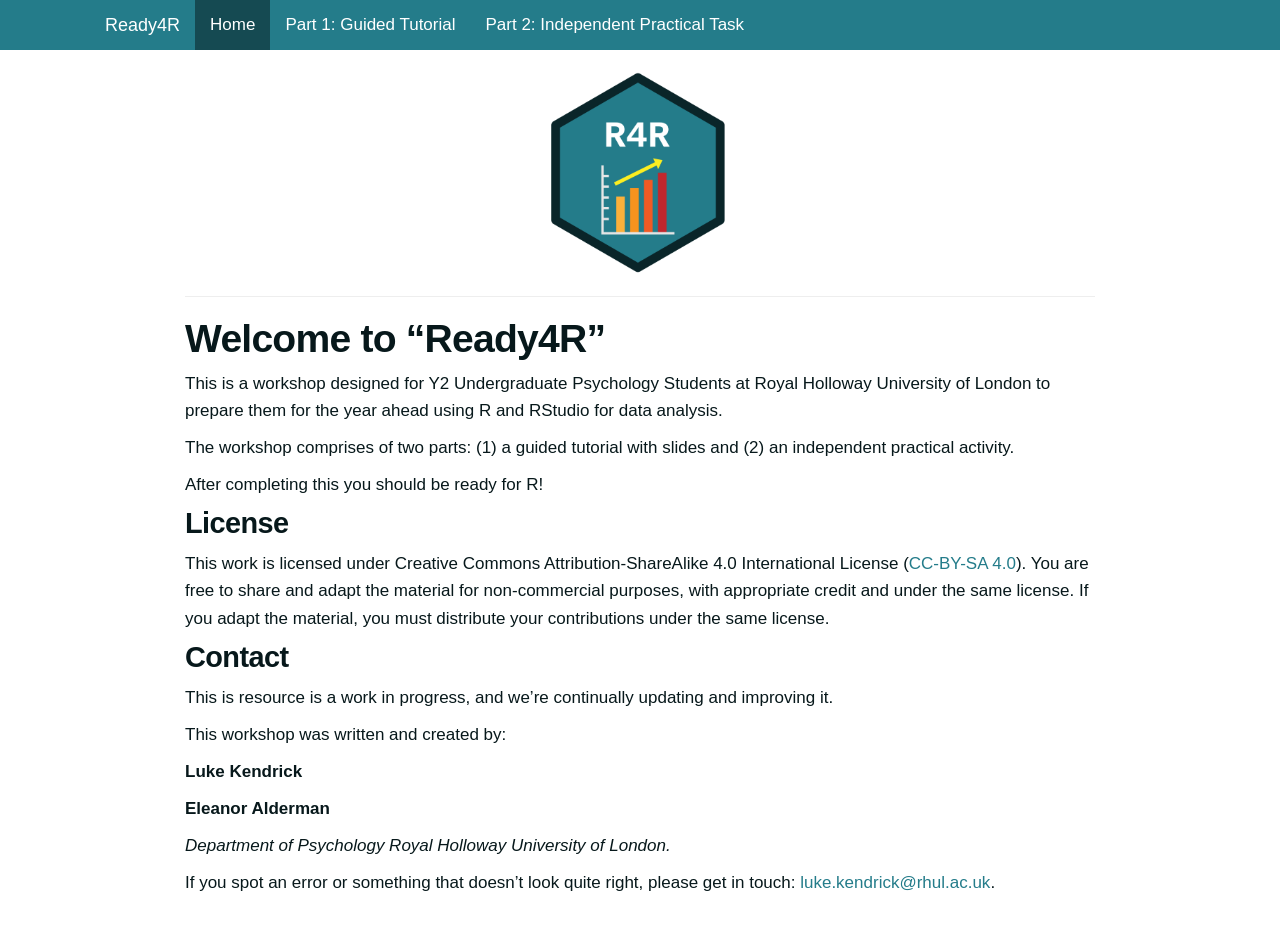
<file: docs/index.html>
<!DOCTYPE html>

<html>

<head>

<meta charset="utf-8" />
<meta name="generator" content="pandoc" />
<meta http-equiv="X-UA-Compatible" content="IE=EDGE" />




<title>index.knit</title>

<script src="site_libs/header-attrs-2.30/header-attrs.js"></script>
<script src="site_libs/jquery-3.6.0/jquery-3.6.0.min.js"></script>
<meta name="viewport" content="width=device-width, initial-scale=1" />
<link href="site_libs/bootstrap-3.3.5/css/bootstrap.min.css" rel="stylesheet" />
<script src="site_libs/bootstrap-3.3.5/js/bootstrap.min.js"></script>
<script src="site_libs/bootstrap-3.3.5/shim/html5shiv.min.js"></script>
<script src="site_libs/bootstrap-3.3.5/shim/respond.min.js"></script>
<style>h1 {font-size: 34px;}
       h1.title {font-size: 38px;}
       h2 {font-size: 30px;}
       h3 {font-size: 24px;}
       h4 {font-size: 18px;}
       h5 {font-size: 16px;}
       h6 {font-size: 12px;}
       code {color: inherit; background-color: rgba(0, 0, 0, 0.04);}
       pre:not([class]) { background-color: white }</style>
<script src="site_libs/navigation-1.1/tabsets.js"></script>
<link href="site_libs/highlightjs-9.12.0/default.css" rel="stylesheet" />
<script src="site_libs/highlightjs-9.12.0/highlight.js"></script>
<link rel="icon" type="image/png" href="images/mde_icon_2.png">

<style type="text/css">
  code{white-space: pre-wrap;}
  span.smallcaps{font-variant: small-caps;}
  span.underline{text-decoration: underline;}
  div.column{display: inline-block; vertical-align: top; width: 50%;}
  div.hanging-indent{margin-left: 1.5em; text-indent: -1.5em;}
  ul.task-list{list-style: none;}
    </style>

<style type="text/css">code{white-space: pre;}</style>
<script type="text/javascript">
if (window.hljs) {
  hljs.configure({languages: []});
  hljs.initHighlightingOnLoad();
  if (document.readyState && document.readyState === "complete") {
    window.setTimeout(function() { hljs.initHighlighting(); }, 0);
  }
}
</script>






<link rel="stylesheet" href="custom.css" type="text/css" />



<style type = "text/css">
.main-container {
  max-width: 940px;
  margin-left: auto;
  margin-right: auto;
}
img {
  max-width:100%;
}
.tabbed-pane {
  padding-top: 12px;
}
.html-widget {
  margin-bottom: 20px;
}
button.code-folding-btn:focus {
  outline: none;
}
summary {
  display: list-item;
}
details > summary > p:only-child {
  display: inline;
}
pre code {
  padding: 0;
}
</style>


<style type="text/css">
.dropdown-submenu {
  position: relative;
}
.dropdown-submenu>.dropdown-menu {
  top: 0;
  left: 100%;
  margin-top: -6px;
  margin-left: -1px;
  border-radius: 0 6px 6px 6px;
}
.dropdown-submenu:hover>.dropdown-menu {
  display: block;
}
.dropdown-submenu>a:after {
  display: block;
  content: " ";
  float: right;
  width: 0;
  height: 0;
  border-color: transparent;
  border-style: solid;
  border-width: 5px 0 5px 5px;
  border-left-color: #cccccc;
  margin-top: 5px;
  margin-right: -10px;
}
.dropdown-submenu:hover>a:after {
  border-left-color: #adb5bd;
}
.dropdown-submenu.pull-left {
  float: none;
}
.dropdown-submenu.pull-left>.dropdown-menu {
  left: -100%;
  margin-left: 10px;
  border-radius: 6px 0 6px 6px;
}
</style>

<script type="text/javascript">
// manage active state of menu based on current page
$(document).ready(function () {
  // active menu anchor
  href = window.location.pathname
  href = href.substr(href.lastIndexOf('/') + 1)
  if (href === "")
    href = "index.html";
  var menuAnchor = $('a[href="' + href + '"]');

  // mark the anchor link active (and if it's in a dropdown, also mark that active)
  var dropdown = menuAnchor.closest('li.dropdown');
  if (window.bootstrap) { // Bootstrap 4+
    menuAnchor.addClass('active');
    dropdown.find('> .dropdown-toggle').addClass('active');
  } else { // Bootstrap 3
    menuAnchor.parent().addClass('active');
    dropdown.addClass('active');
  }

  // Navbar adjustments
  var navHeight = $(".navbar").first().height() + 15;
  var style = document.createElement('style');
  var pt = "padding-top: " + navHeight + "px; ";
  var mt = "margin-top: -" + navHeight + "px; ";
  var css = "";
  // offset scroll position for anchor links (for fixed navbar)
  for (var i = 1; i <= 6; i++) {
    css += ".section h" + i + "{ " + pt + mt + "}\n";
  }
  style.innerHTML = "body {" + pt + "padding-bottom: 40px; }\n" + css;
  document.head.appendChild(style);
});
</script>

<!-- tabsets -->

<style type="text/css">
.tabset-dropdown > .nav-tabs {
  display: inline-table;
  max-height: 500px;
  min-height: 44px;
  overflow-y: auto;
  border: 1px solid #ddd;
  border-radius: 4px;
}

.tabset-dropdown > .nav-tabs > li.active:before, .tabset-dropdown > .nav-tabs.nav-tabs-open:before {
  content: "\e259";
  font-family: 'Glyphicons Halflings';
  display: inline-block;
  padding: 10px;
  border-right: 1px solid #ddd;
}

.tabset-dropdown > .nav-tabs.nav-tabs-open > li.active:before {
  content: "\e258";
  font-family: 'Glyphicons Halflings';
  border: none;
}

.tabset-dropdown > .nav-tabs > li.active {
  display: block;
}

.tabset-dropdown > .nav-tabs > li > a,
.tabset-dropdown > .nav-tabs > li > a:focus,
.tabset-dropdown > .nav-tabs > li > a:hover {
  border: none;
  display: inline-block;
  border-radius: 4px;
  background-color: transparent;
}

.tabset-dropdown > .nav-tabs.nav-tabs-open > li {
  display: block;
  float: none;
}

.tabset-dropdown > .nav-tabs > li {
  display: none;
}
</style>

<!-- code folding -->




</head>

<body>


<div class="container-fluid main-container">




<div class="navbar navbar-default  navbar-fixed-top" role="navigation">
  <div class="container">
    <div class="navbar-header">
      <button type="button" class="navbar-toggle collapsed" data-toggle="collapse" data-bs-toggle="collapse" data-target="#navbar" data-bs-target="#navbar">
        <span class="icon-bar"></span>
        <span class="icon-bar"></span>
        <span class="icon-bar"></span>
      </button>
      <a class="navbar-brand" href="index.html">Ready4R</a>
    </div>
    <div id="navbar" class="navbar-collapse collapse">
      <ul class="nav navbar-nav">
        <li>
  <a href="index.html">Home</a>
</li>
<li>
  <a href="part1.html">Part 1: Guided Tutorial</a>
</li>
<li>
  <a href="part2.html">Part 2: Independent Practical Task</a>
</li>
      </ul>
      <ul class="nav navbar-nav navbar-right">
        
      </ul>
    </div><!--/.nav-collapse -->
  </div><!--/.container -->
</div><!--/.navbar -->

<div id="header">




</div>


<div style="text-align: center;">
<p><img src="images/mde_icon_2.png" width="182" /></p>
</div>
<hr />
<div id="welcome-to-ready4r" class="section level1">
<h1>Welcome to “Ready4R”</h1>
<p>This is a workshop designed for Y2 Undergraduate Psychology Students
at Royal Holloway University of London to prepare them for the year
ahead using R and RStudio for data analysis.</p>
<p>The workshop comprises of two parts: (1) a guided tutorial with
slides and (2) an independent practical activity.</p>
<p>After completing this you should be ready for R!</p>
<div id="license" class="section level2">
<h2>License</h2>
<p>This work is licensed under Creative Commons Attribution-ShareAlike
4.0 International License (<a
href="https://creativecommons.org/licenses/by-sa/4.0/">CC-BY-SA
4.0</a>). You are free to share and adapt the material for
non-commercial purposes, with appropriate credit and under the same
license. If you adapt the material, you must distribute your
contributions under the same license.</p>
</div>
<div id="contact" class="section level2">
<h2>Contact</h2>
<p>This is resource is a work in progress, and we’re continually
updating and improving it.</p>
<p>This workshop was written and created by:</p>
<p><strong>Luke Kendrick</strong></p>
<p><strong>Eleanor Alderman</strong></p>
<p><em>Department of Psychology Royal Holloway University of
London.</em></p>
<p>If you spot an error or something that doesn’t look quite right,
please get in touch: <a href="mailto:luke.kendrick@rhul.ac.uk"
class="email">luke.kendrick@rhul.ac.uk</a>.</p>
</div>
</div>




</div>

<script>

// add bootstrap table styles to pandoc tables
function bootstrapStylePandocTables() {
  $('tr.odd').parent('tbody').parent('table').addClass('table table-condensed');
}
$(document).ready(function () {
  bootstrapStylePandocTables();
});


</script>

<!-- tabsets -->

<script>
$(document).ready(function () {
  window.buildTabsets("TOC");
});

$(document).ready(function () {
  $('.tabset-dropdown > .nav-tabs > li').click(function () {
    $(this).parent().toggleClass('nav-tabs-open');
  });
});
</script>

<!-- code folding -->


<!-- dynamically load mathjax for compatibility with self-contained -->
<script>
  (function () {
    var script = document.createElement("script");
    script.type = "text/javascript";
    script.src  = "https://mathjax.rstudio.com/latest/MathJax.js?config=TeX-AMS-MML_HTMLorMML";
    document.getElementsByTagName("head")[0].appendChild(script);
  })();
</script>

</body>
</html>
</file>
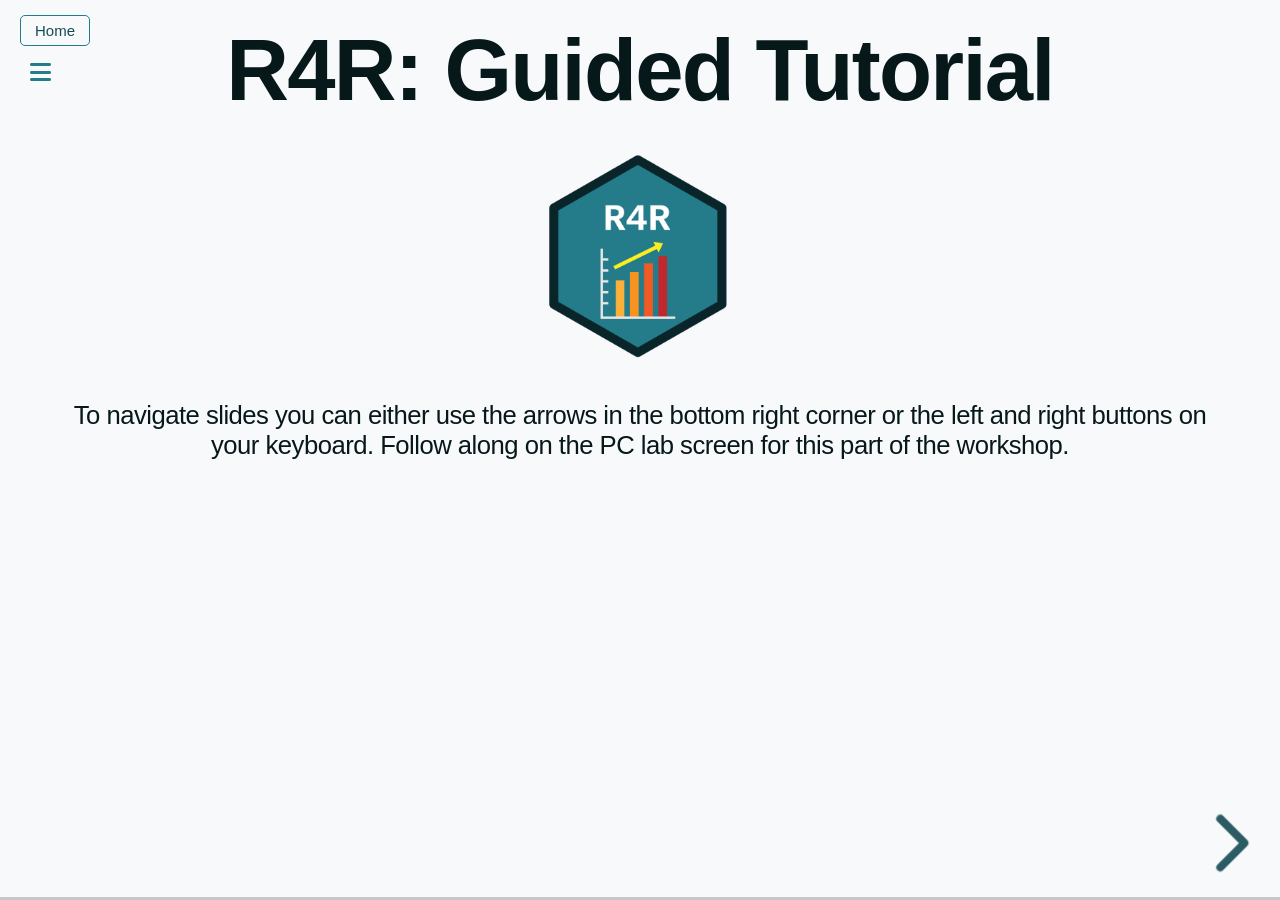
<file: docs/part1.html>
<!DOCTYPE html>
<html>
<head>
  <meta charset="utf-8">
  <meta name="generator" content="pandoc">
  <meta name="author" content="To navigate slides you can either use the arrows in the bottom right corner or the left and right buttons on your keyboard. Follow along on the PC lab screen for this part of the workshop." />
  <title>R4R: Guided Tutorial</title>
  <meta name="apple-mobile-web-app-capable" content="yes">
  <meta name="apple-mobile-web-app-status-bar-style" content="black-translucent">
  <meta name="viewport" content="width=device-width, initial-scale=1.0, maximum-scale=1.0, user-scalable=no, minimal-ui">
  <link rel="stylesheet" href="site_libs/reveal.js-4.2.1/dist/reset.css">
  <link rel="stylesheet" href="site_libs/reveal.js-4.2.1/dist/reveal.css">

  <style type="text/css">
    /* CSS from pandoc style.html() */
    code{white-space: pre-wrap;}
    span.smallcaps{font-variant: small-caps;}
    span.underline{text-decoration: underline;}
    div.column{display: inline-block; vertical-align: top; width: 50%;}
    div.hanging-indent{margin-left: 1.5em; text-indent: -1.5em;}
    ul.task-list{list-style: none;}
            html { -webkit-text-size-adjust: 100%; }
            pre > code.sourceCode { white-space: pre; position: relative; }
            pre > code.sourceCode > span { display: inline-block; line-height: 1.25; }
            pre > code.sourceCode > span:empty { height: 1.2em; }
            .sourceCode { overflow: visible; }
            code.sourceCode > span { color: inherit; text-decoration: inherit; }
            div.sourceCode { margin: 1em 0; }
            pre.sourceCode { margin: 0; }
            @media screen {
            div.sourceCode { overflow: auto; }
            }
            @media print {
            pre > code.sourceCode { white-space: pre-wrap; }
            pre > code.sourceCode > span { text-indent: -5em; padding-left: 5em; }
            }
            pre.numberSource code
              { counter-reset: source-line 0; }
            pre.numberSource code > span
              { position: relative; left: -4em; counter-increment: source-line; }
            pre.numberSource code > span > a:first-child::before
              { content: counter(source-line);
                position: relative; left: -1em; text-align: right; vertical-align: baseline;
                border: none; display: inline-block;
                -webkit-touch-callout: none; -webkit-user-select: none;
                -khtml-user-select: none; -moz-user-select: none;
                -ms-user-select: none; user-select: none;
                padding: 0 4px; width: 4em;
                color: #aaaaaa;
              }
            pre.numberSource { margin-left: 3em; border-left: 1px solid #aaaaaa;  padding-left: 4px; }
            div.sourceCode
              {   }
            @media screen {
            pre > code.sourceCode > span > a:first-child::before { text-decoration: underline; }
            }
            code span.al { color: #ff0000; font-weight: bold; } /* Alert */
            code span.an { color: #60a0b0; font-weight: bold; font-style: italic; } /* Annotation */
            code span.at { color: #7d9029; } /* Attribute */
            code span.bn { color: #40a070; } /* BaseN */
            code span.bu { color: #008000; } /* BuiltIn */
            code span.cf { color: #007020; font-weight: bold; } /* ControlFlow */
            code span.ch { color: #4070a0; } /* Char */
            code span.cn { color: #880000; } /* Constant */
            code span.co { color: #60a0b0; font-style: italic; } /* Comment */
            code span.cv { color: #60a0b0; font-weight: bold; font-style: italic; } /* CommentVar */
            code span.do { color: #ba2121; font-style: italic; } /* Documentation */
            code span.dt { color: #902000; } /* DataType */
            code span.dv { color: #40a070; } /* DecVal */
            code span.er { color: #ff0000; font-weight: bold; } /* Error */
            code span.ex { } /* Extension */
            code span.fl { color: #40a070; } /* Float */
            code span.fu { color: #06287e; } /* Function */
            code span.im { color: #008000; font-weight: bold; } /* Import */
            code span.in { color: #60a0b0; font-weight: bold; font-style: italic; } /* Information */
            code span.kw { color: #007020; font-weight: bold; } /* Keyword */
            code span.op { color: #666666; } /* Operator */
            code span.ot { color: #007020; } /* Other */
            code span.pp { color: #bc7a00; } /* Preprocessor */
            code span.sc { color: #4070a0; } /* SpecialChar */
            code span.ss { color: #bb6688; } /* SpecialString */
            code span.st { color: #4070a0; } /* String */
            code span.va { color: #19177c; } /* Variable */
            code span.vs { color: #4070a0; } /* VerbatimString */
            code span.wa { color: #60a0b0; font-weight: bold; font-style: italic; } /* Warning */
              </style>

  <link rel="stylesheet" href="site_libs/reveal.js-4.2.1/dist/theme/white.css" id="theme">


  <style type="text/css">
  /* some tweaks to reveal css */
    .reveal h1 { font-size: 2.0em; }
    .reveal h2 { font-size: 1.5em;  }
    .reveal h3 { font-size: 1.25em;	}
    .reveal h4 { font-size: 1em;	}

    .reveal .slides>section,
    .reveal .slides>section>section {
      padding: 0px 0px;
    }
    .reveal table {
      border-width: 1px;
      border-spacing: 2px;
      border-style: dotted;
      border-color: gray;
      border-collapse: collapse;
      font-size: 0.7em;
    }

    .reveal table th {
      border-width: 1px;
      padding-left: 10px;
      padding-right: 25px;
      font-weight: bold;
      border-style: dotted;
      border-color: gray;
    }

    .reveal table td {
      border-width: 1px;
      padding-left: 10px;
      padding-right: 25px;
      border-style: dotted;
      border-color: gray;
    }
  </style>

    <link rel="stylesheet" href="custom.css"/>
    <link rel="icon" type="image/png" href="images/mde_icon_2.png">
    <script src="site_libs/header-attrs-2.30/header-attrs.js"></script>
    <link href="site_libs/font-awesome-6.5.2/css/all.min.css" rel="stylesheet" />
    <link href="site_libs/font-awesome-6.5.2/css/v4-shims.min.css" rel="stylesheet" />
</head>
<body>
  <div class="reveal">
    <div class="slides">

<section id="title-slide">
  <h1 class="title">R4R: Guided Tutorial</h1>
  <h1 class="subtitle"><img src="images/mde_icon_2.png" class="title-logo"></h1>
  <h2 class="author">To navigate slides you can either use the arrows in
the bottom right corner or the left and right buttons on your keyboard.
Follow along on the PC lab screen for this part of the workshop.</h2>
</section>

<section id="introduction" class="slide level2">
<h2>Introduction</h2>
<p>Workshop Aims:</p>
<ul>
<li><p>Provide an introduction to R and RStudio in preparation for
PS2010 Psychological Research Methods.</p></li>
<li><p>Understand the layout and key features of RStudio.</p></li>
<li><p>Understand the basics of using R code.</p></li>
<li><p>To begin working with data in RStudio and understand key
terminology.</p></li>
</ul>
</section>
<section id="about-this-session" class="title-slide slide level1">
<h1>About this Session</h1>
<ul>
<li><p>The first part of the workshop involves a guided tutorial where
you should follow along on screen.</p></li>
<li><p>Raise your hand at anytime if you need help, have a question, or
get stuck—someone will come over to assist you.</p></li>
<li><p>We are not able to offer technical support with R/RStudio on your
personal device. For today, please use the campus PCs.</p></li>
<li><p>The second part of the workshop involves a practice activity to
help you feel more confident with R before lecture begin next
week.</p></li>
</ul>
</section>

<section id="r-and-rstudio" class="title-slide slide level1">
<h1>R and RStudio</h1>
<p><img data-src="images/pirate_spaced.png" width="128"
height="134" /></p>
<ul>
<li><p>Rrrrr is not only the noise a pirate makes…</p></li>
<li><p>R is also a programming language. You’ll also use
RStudio.</p></li>
<li><p>R and RStudio are not the same thing:</p>
<ul>
<li><p><strong><code>R = the language</code></strong></p></li>
<li><p><strong><code>RStudio = the program.</code></strong></p></li>
</ul></li>
</ul>
</section>

<section id="open-rstudio-1" class="title-slide slide level1">
<h1>Open RStudio (1)</h1>
<p><img data-src="images/openr.png" width="695" height="220" /></p>
<ul>
<li><p>Search for “RStudio” on the PC and identify the logo
(above).</p></li>
<li><p>You want to make sure you open RStudio and not “R” which also
exists on the computer. R just runs in the background.</p></li>
<li><p>A common error is to open the language and not opening the
“Studio” program. Make sure you open RStudio.</p></li>
</ul>
</section>

<section id="open-rstudio-2" class="title-slide slide level1">
<h1>Open RStudio (2)</h1>
<p>When you first open RStudio it should look like this:</p>
<p><img data-src="images/rstudio1.jpg" width="700" /></p>
</section>

<section id="rstudio-layout-1" class="title-slide slide level1">
<h1>RStudio Layout (1)</h1>
<ul>
<li><p>When RStudio opens you’ll see <strong>three</strong> panels. We
actually want a fourth open.</p></li>
<li><p>Open a new script by going to: <code>File</code> &gt;
<code>New File</code> &gt; <code>R Script</code></p></li>
<li><p>You can also use:</p>
<ul>
<li><p><code>CTRL</code> + <code>SHIFT</code> + <code>N</code>
(windows)</p></li>
<li><p><code>CMD</code> + <code>SHIFT</code> + <code>N</code>
(mac)</p></li>
</ul></li>
</ul>
</section>

<section id="rstudio-layout-2" class="title-slide slide level1">
<h1>RStudio Layout (2)</h1>
<p>Now your RStudio should look like this. There are
<strong>four</strong> panels:</p>
<p><img data-src="images/rstudio2.jpg" width="700" height="461" /></p>
</section>

<section id="rstudio-layout-3" class="title-slide slide level1">
<h1>RStudio Layout (3)</h1>
<p>You need to learn what each panel does. We will go through them one
by one.</p>
<p><img data-src="images/rstudio_layout_v1.png" width="785" /></p>
</section>

<section id="script-panel" class="title-slide slide level1">
<h1>Script Panel</h1>
<p><img data-src="images/script.png" width="480" /></p>
<ul>
<li>The R script is the top left and is an editable space where you can
type, enter, and run your code. You can save and share your R script, a
bit like a Word document.</li>
</ul>
</section>

<section id="console-panel" class="title-slide slide level1">
<h1>Console Panel</h1>
<p><img data-src="images/console.png" width="480" /></p>
<ul>
<li>The R console is the bottom left panel. Think of this as a “results”
panel. This is where you can read the results of your code (or an error
message if your code did not work!).</li>
<li>Avoid typing any code into this panel. Code entered directly into
the console is not saved in your script.</li>
</ul>
</section>

<section id="environment-panel" class="title-slide slide level1">
<h1>Environment Panel</h1>
<p><img data-src="images/environment.png" width="480" /></p>
<ul>
<li>The environment panel is the top right panel. It can be helpful to
think of this as a bit like a memory space where RStudio will keep hold
of any objects/data/information that you ask it to. You’ll learn more
about saving things to the environment later in this chapter.</li>
</ul>
</section>

<section id="miscellaneousoutput-panel"
class="title-slide slide level1">
<h1>Miscellaneous/Output Panel</h1>
<p><img data-src="images/misc.png" width="480" /></p>
<ul>
<li>The bottom right panel is what I call the miscellaneous panel. It
has a few different purposes that include viewing files, plots,
packages, or finding help.</li>
<li>Also known as Files/Plots/Packages/Help/Viewer panel.</li>
</ul>
</section>

<section id="rstudio-layout-summary" class="title-slide slide level1">
<h1>RStudio Layout Summary</h1>
<ul>
<li><p>As you progress through this workshop and PS2010 this year,
you’ll learn more about what these panels can do.</p></li>
<li><p>A key take home message is that you need <strong>four</strong> of
them and that you enter and save your code in the script (top left)
panel.</p></li>
</ul>
</section>

<section id="writing-code-1" class="title-slide slide level1">
<h1>Writing Code (1)</h1>
<ul>
<li>Coding sounds scary. However, just think of it as a series of
instructions.</li>
</ul>
<div class="sourceCode" id="cb1"><pre class="sourceCode r"><code class="sourceCode r"><span id="cb1-1"><a href="#cb1-1" aria-hidden="true" tabindex="-1"></a><span class="st">&#39;stand up&#39;</span>, and then,</span>
<span id="cb1-2"><a href="#cb1-2" aria-hidden="true" tabindex="-1"></a><span class="st">&#39;walk towards the window&#39;</span> and then,</span>
<span id="cb1-3"><a href="#cb1-3" aria-hidden="true" tabindex="-1"></a><span class="st">&#39;return to your seat&#39;</span></span></code></pre></div>
<ul>
<li>Like with any language there are rules and a structure.</li>
<li>It can be a bit quirky to begin with, even the smallest mistakes can
change the meaning.</li>
</ul>
</section>

<section id="writing-code-2" class="title-slide slide level1">
<h1>Writing Code (2)</h1>
<ul>
<li><p><strong>R won’t guess what you mean. It needs instructions to be
written exactly.</strong></p></li>
<li><p>A typo or incorrectly placed symbol could mean your code does not
work—proof read it carefully and take your time.</p></li>
</ul>
<p><img data-src="images/grandma.png" width="533" /></p>
</section>

<section id="r-code-basics-1" class="title-slide slide level1">
<h1>R Code Basics (1)</h1>
<div class="demo-marker">

</div>
<ul>
<li>In RStudio find the script panel (top left).</li>
<li>Enter the following code:</li>
</ul>
<div class="sourceCode" id="cb2"><pre class="sourceCode r"><code class="sourceCode r"><span id="cb2-1"><a href="#cb2-1" aria-hidden="true" tabindex="-1"></a><span class="fu">date</span>()</span></code></pre></div>
<ul>
<li><p>When ready use your keyboard</p>
<ul>
<li><strong><code>CTRL</code></strong> +
<strong><code>ENTER</code></strong> (windows)</li>
<li><strong><code>CMND</code></strong> +
<strong><code>ENTER</code></strong> (mac)</li>
</ul></li>
<li><p>Check the console panel (bottom left) and you should see today’s
date as the result!</p></li>
</ul>
</section>

<section id="r-code-basics-2" class="title-slide slide level1">
<h1>R Code Basics (2)</h1>
<div class="demo-marker">

</div>
<ul>
<li>Congratulations! You’ve run your first bit of code. Now what’s
next?</li>
<li>RStudio is a bit like a very fancy calculator.</li>
<li>Try and run this code:</li>
</ul>
<div class="sourceCode" id="cb3"><pre class="sourceCode r"><code class="sourceCode r"><span id="cb3-1"><a href="#cb3-1" aria-hidden="true" tabindex="-1"></a><span class="dv">33</span> <span class="sc">+</span> <span class="dv">67</span></span></code></pre></div>
<ul>
<li>Or something more complex:</li>
</ul>
<div class="sourceCode" id="cb4"><pre class="sourceCode r"><code class="sourceCode r"><span id="cb4-1"><a href="#cb4-1" aria-hidden="true" tabindex="-1"></a><span class="dv">12345</span><span class="sc">*</span><span class="dv">54321</span></span></code></pre></div>
</section>

<section id="r-code-basics-3" class="title-slide slide level1">
<h1>R Code Basics (3)</h1>
<ul>
<li><p>In case you have wondered the answer to 12345 x 54321 it is
670592745.</p>
<ul>
<li>Note that we use an asterisk <code>*</code> for multiplication.</li>
<li>You can use <code>/</code> for division.</li>
</ul></li>
<li><p>Now you should begin to understand the very basics of running
code (giving a command or instruction) and then checking the console to
see the output, results, or answer.</p></li>
</ul>
</section>

<section id="objects-and-the-environment"
class="title-slide slide level1">
<h1>Objects and the Environment</h1>
<ul>
<li>An object is a key feature of RStudio. An object is a bit like a
box.</li>
<li>We can store or place something in our box and then place it in a
storage unit, like a warehouse (this analogy will make sense
soon!).</li>
</ul>
<p><img
data-src="images/thedigitalartist-cardboard-box-1276929_1920.jpg"
width="282" /></p>
</section>

<section id="creating-an-object-1" class="title-slide slide level1">
<h1>Creating an Object (1)</h1>
<ul>
<li>In RStudio we can assign a value or data to an object. However, you
will need to create and name your box.</li>
<li>We give our box a name so that we can find and retrieve it again
later.</li>
<li>Let’s work through an example.</li>
</ul>
</section>

<section id="creating-an-object-2" class="title-slide slide level1">
<h1>Creating an Object (2)</h1>
<div class="sourceCode" id="cb5"><pre class="sourceCode r"><code class="sourceCode r"><span id="cb5-1"><a href="#cb5-1" aria-hidden="true" tabindex="-1"></a>box <span class="ot">&lt;-</span> <span class="st">&quot;chocs&quot;</span></span></code></pre></div>
<ul>
<li><code>box</code> is the name of the object ready for something to be
placed inside. You could call a box anything you like, I could have
called it <code>myobject</code> or <code>data</code> if it contained
some data.</li>
</ul>
</section>

<section id="creating-an-object-3" class="title-slide slide level1">
<h1>Creating an Object (3)</h1>
<div class="sourceCode" id="cb6"><pre class="sourceCode r"><code class="sourceCode r"><span id="cb6-1"><a href="#cb6-1" aria-hidden="true" tabindex="-1"></a>box <span class="ot">&lt;-</span> <span class="st">&quot;chocs&quot;</span></span></code></pre></div>
<ul>
<li>Next there are two individual symbols, which when combined become an
assignment operator. It is essentially an arrow <code>&lt;-</code> made
up of a less than sign <code>&lt;</code> and a dash <code>-</code></li>
<li>This means anything on the right side of the arrow will be placed
into the object (or our newly named box).</li>
</ul>
</section>

<section id="creating-an-object-4" class="title-slide slide level1">
<h1>Creating an Object (4)</h1>
<div class="demo-marker">

</div>
<div class="sourceCode" id="cb7"><pre class="sourceCode r"><code class="sourceCode r"><span id="cb7-1"><a href="#cb7-1" aria-hidden="true" tabindex="-1"></a>box <span class="ot">&lt;-</span> <span class="st">&quot;chocs&quot;</span></span></code></pre></div>
<ul>
<li><code>"chocs"</code> is what I’ve put in the box. A box of
chocolates.</li>
<li>It is text information (rather than numbers or data) and so it is in
speech marks in our code.</li>
<li>Run the code now and then check the environment panel (top
right).</li>
</ul>
</section>

<section id="creating-an-object-5" class="title-slide slide level1">
<h1>Creating an Object (5)</h1>
<ul>
<li>If you look at the top right panel (called the environment), you
should spot that an object has appeared called <code>box</code>. That’s
your newly created object.</li>
<li>The environment panel acts a bit like a warehouse or storage unit
for our boxes (see, I told you the analogy would make sense…).</li>
<li>When conducting data analysis, you may end up with quite a few
objects stored in the environment.</li>
</ul>
</section>

<section id="why-do-we-need-objects" class="title-slide slide level1">
<h1>Why Do We Need Objects?</h1>
<p><img data-src="images/boxes.png" width="320" /></p>
<ul>
<li><p>Objects allow us to handle our data efficiently, without them, we
would have to write everything from scratch every time.</p></li>
<li><p>Objects save you time and effort by letting you:</p>
<ul>
<li>Store data and information in one place.<br />
</li>
<li>Reuse your work.<br />
</li>
<li>Keep your code clean and organised.</li>
</ul></li>
</ul>
</section>

<section id="creating-more-objects" class="title-slide slide level1">
<h1>Creating More Objects</h1>
<div class="demo-marker">

</div>
<ul>
<li>Almost anything can be committed to an object in RStudio. For
example, run and adapt the code below. Change “Luke” to your own name!
Then check your environment to see these additional objects.</li>
</ul>
<div class="sourceCode" id="cb8"><pre class="sourceCode r"><code class="sourceCode r"><span id="cb8-1"><a href="#cb8-1" aria-hidden="true" tabindex="-1"></a>my_name <span class="ot">&lt;-</span> <span class="st">&quot;Luke&quot;</span></span>
<span id="cb8-2"><a href="#cb8-2" aria-hidden="true" tabindex="-1"></a>answer <span class="ot">&lt;-</span> <span class="dv">12345</span><span class="sc">*</span><span class="dv">54321</span></span>
<span id="cb8-3"><a href="#cb8-3" aria-hidden="true" tabindex="-1"></a>pi <span class="ot">&lt;-</span> <span class="fl">3.14</span></span></code></pre></div>
</section>

<section id="print" class="title-slide slide level1">
<h1>print()</h1>
<div class="demo-marker">

</div>
<ul>
<li>You can check what is in a box easily by running this code:</li>
</ul>
<div class="sourceCode" id="cb9"><pre class="sourceCode r"><code class="sourceCode r"><span id="cb9-1"><a href="#cb9-1" aria-hidden="true" tabindex="-1"></a><span class="fu">print</span>(box)</span></code></pre></div>
<ul>
<li>Change <code>box</code> to the name of the other objects:
<code>my_name</code>, <code>answer</code>, <code>pi</code> and check the
console each time you run the code.</li>
</ul>
</section>

<section id="naming-objects-1" class="title-slide slide level1">
<h1>Naming Objects (1)</h1>
<div class="demo-marker">

</div>
<ul>
<li>Try to keep object names short.</li>
<li>Often you will need to refer to them in your code, and typing out
long names is time consuming.</li>
<li>Always use lowercase letters and use an underscore <code>_</code> if
you need a space (or just avoid spaces if you can).</li>
<li>For example:</li>
</ul>
<div class="sourceCode" id="cb10"><pre class="sourceCode r"><code class="sourceCode r"><span id="cb10-1"><a href="#cb10-1" aria-hidden="true" tabindex="-1"></a>name <span class="ot">&lt;-</span> <span class="st">&quot;Luke&quot;</span></span></code></pre></div>
<ul>
<li><code>name</code> is shorter than <code>my_name</code></li>
</ul>
</section>

<section id="naming-objects-2" class="title-slide slide level1">
<h1>Naming Objects (2)</h1>
<div class="demo-marker">

</div>
<div class="sourceCode" id="cb11"><pre class="sourceCode r"><code class="sourceCode r"><span id="cb11-1"><a href="#cb11-1" aria-hidden="true" tabindex="-1"></a>ans <span class="ot">&lt;-</span> answer</span></code></pre></div>
<ul>
<li><code>ans</code> is shorter than <code>answer</code></li>
<li>You might notice here you’ve put an existing box into a new box
called <code>ans</code>.</li>
</ul>
</section>

<section id="code-is-case-sensitive" class="title-slide slide level1">
<h1>coDe iS CasE SenSiTive</h1>
<div class="demo-marker">

</div>
<p>Try running:</p>
<div class="sourceCode" id="cb12"><pre class="sourceCode r"><code class="sourceCode r"><span id="cb12-1"><a href="#cb12-1" aria-hidden="true" tabindex="-1"></a><span class="fu">print</span>(Name)</span></code></pre></div>
<ul>
<li><p>This won’t wont work because R is not expecting an uppercase
<code>N</code></p></li>
<li><p>Use this instead:</p></li>
</ul>
<div class="sourceCode" id="cb13"><pre class="sourceCode r"><code class="sourceCode r"><span id="cb13-1"><a href="#cb13-1" aria-hidden="true" tabindex="-1"></a><span class="fu">print</span>(name)</span></code></pre></div>
</section>

<section id="when-r-doesnt-understand" class="title-slide slide level1">
<h1>When R Doesn’t Understand</h1>
<ul>
<li><p><strong>Errors will happen!</strong></p></li>
<li><p><strong>R is very literal, and error messages often give you
clues.</strong></p></li>
<li><p>Try this:</p>
<ul>
<li>What was I trying to do?</li>
<li>What is R telling me?</li>
<li>Check what R mentions in the error message.</li>
</ul></li>
</ul>
</section>

<section id="functions-and-arguments-1"
class="title-slide slide level1">
<h1>Functions and Arguments (1)</h1>
<p><img data-src="images/function.png" width="612" /></p>
<ul>
<li><p>Coding in R is mostly built around using a series of functions
and arguments—both work together to carry out your
instruction(s).</p></li>
<li><p>You have actually already used functions and arguments on the
previous slides.</p></li>
</ul>
</section>

<section id="functions-and-arguments-2"
class="title-slide slide level1">
<h1>Functions and Arguments (2)</h1>
<div class="demo-marker">

</div>
<ul>
<li><code>print()</code> is a function which prints something to the
console.</li>
<li>The empty parentheses is where you pass an argument.</li>
<li>An argument is information to help a function.</li>
</ul>
<div class="sourceCode" id="cb14"><pre class="sourceCode r"><code class="sourceCode r"><span id="cb14-1"><a href="#cb14-1" aria-hidden="true" tabindex="-1"></a><span class="fu">print</span>(name)</span></code></pre></div>
<ul>
<li>The argument here is <code>name</code> or the object we want
printed.</li>
</ul>
</section>

<section id="functions-and-arguments-3"
class="title-slide slide level1">
<h1>Functions and Arguments (3)</h1>
<div class="demo-marker">

</div>
<ul>
<li>Let’s try a different function and argument.</li>
</ul>
<div class="sourceCode" id="cb15"><pre class="sourceCode r"><code class="sourceCode r"><span id="cb15-1"><a href="#cb15-1" aria-hidden="true" tabindex="-1"></a><span class="fu">round</span>(<span class="fl">3.14159265359</span>)</span></code></pre></div>
<ul>
<li>This is a function which will round a number to the nearest whole
number.</li>
</ul>
<div class="sourceCode" id="cb16"><pre class="sourceCode r"><code class="sourceCode r"><span id="cb16-1"><a href="#cb16-1" aria-hidden="true" tabindex="-1"></a><span class="fu">round</span>(pi)</span></code></pre></div>
<ul>
<li>You can also just use <code>pi</code>.</li>
</ul>
</section>

<section id="functions-and-arguments-4"
class="title-slide slide level1">
<h1>Functions and Arguments (4)</h1>
<div class="demo-marker">

</div>
<ul>
<li><p>Some functions require multiple arguments.</p></li>
<li><p>If we want to round <code>pi</code> to <strong>two</strong>
decimal places, we need another argument.</p></li>
</ul>
<div class="sourceCode" id="cb17"><pre class="sourceCode r"><code class="sourceCode r"><span id="cb17-1"><a href="#cb17-1" aria-hidden="true" tabindex="-1"></a><span class="fu">round</span>(pi, <span class="at">digits =</span> <span class="dv">2</span>)</span></code></pre></div>
<ul>
<li>If you run the code above, you’ll now get a slightly different
answer because the additional argument <code>digits = 2</code> has
changed how the function behaves. Rather than rounding to a whole
number, it will now round it to two decimal places.</li>
</ul>
</section>

<section id="functions-and-arguments-5"
class="title-slide slide level1">
<h1>Functions and Arguments (5)</h1>
<div class="demo-marker">

</div>
<ul>
<li>A function is something that contains a set of instructions that
takes input, does something with it, and gives you an output.</li>
<li>Functions tend to require quite specific arguments.</li>
<li>One useful tip is to use <code>?</code> to learn about any
function.</li>
<li>Run the code below and check the bottom right panel for more
information about the <code>round()</code> function.</li>
</ul>
<div class="sourceCode" id="cb18"><pre class="sourceCode r"><code class="sourceCode r"><span id="cb18-1"><a href="#cb18-1" aria-hidden="true" tabindex="-1"></a>?<span class="fu">round</span>()</span></code></pre></div>
</section>

<section id="comments-1" class="title-slide slide level1">
<h1>Comments (1)</h1>
<ul>
<li>You might be thinking “wow, <strong>objects, environment, functions,
arguments</strong>, how will I remember what the code does?”</li>
<li>Don’t panic because R allows you to add your own notes (or
comments)!</li>
<li>We use the hash symbol to tell R where our comments are.</li>
<li>R will ignore everything after a hash.</li>
<li>Look at the examples on the next slide and then amend your own code
to add your own notes.</li>
</ul>
</section>

<section id="comments-2" class="title-slide slide level1">
<h1>Comments (2)</h1>
<div class="demo-marker">

</div>
<div class="sourceCode" id="cb19"><pre class="sourceCode r"><code class="sourceCode r"><span id="cb19-1"><a href="#cb19-1" aria-hidden="true" tabindex="-1"></a><span class="fu">date</span>() <span class="co">#will return today&#39;s date</span></span>
<span id="cb19-2"><a href="#cb19-2" aria-hidden="true" tabindex="-1"></a><span class="fu">round</span>(pi, <span class="at">digits =</span> <span class="dv">4</span>) <span class="co">#will round pi to four decimal places.</span></span></code></pre></div>
<ul>
<li><strong>Top Tip</strong>: Always use comments so that when you come
back to your code, you can understand it.</li>
</ul>
<p><img data-src="images/cat.jpg" width="417" /></p>
</section>

<section id="packages" class="title-slide slide level1">
<h1>Packages</h1>
<ul>
<li>When you first open RStudio you will have access to “base R”
functions.
<ul>
<li>Think of this as the basic subscription.</li>
</ul></li>
<li>However, throughout your data analysis journey you’ll need to make
use of more specialist functions beyond base R that belong to packages.
<ul>
<li>Think of these packages as an “app” or an extra “add-on”.</li>
</ul></li>
<li>One essential package is the <code>tidyverse</code> package.</li>
</ul>
</section>

<section id="install-packages" class="title-slide slide level1">
<h1>Install Packages</h1>
<ul>
<li>To install a package use this code:</li>
</ul>
<div class="sourceCode" id="cb20"><pre class="sourceCode r"><code class="sourceCode r"><span id="cb20-1"><a href="#cb20-1" aria-hidden="true" tabindex="-1"></a><span class="fu">install.packages</span>(<span class="st">&quot;tidyverse&quot;</span>) <span class="co"># install tidyverse package</span></span></code></pre></div>
<ul>
<li><strong>You do not need to do this on the campus PCs as Tidyverse is
already installed.</strong></li>
<li>Just like a phone app, you only need to install a package once on
your device.</li>
</ul>
</section>

<section id="load-packages" class="title-slide slide level1">
<h1>Load Packages</h1>
<div class="demo-marker">

</div>
<ul>
<li>Installing a package is the first step. Next you need to load
it.</li>
<li>To load a package you’ll use the <code>library()</code>
function.</li>
<li>You’ll need to run this each time you start a new session in R.</li>
</ul>
<div class="sourceCode" id="cb21"><pre class="sourceCode r"><code class="sourceCode r"><span id="cb21-1"><a href="#cb21-1" aria-hidden="true" tabindex="-1"></a><span class="fu">library</span>(tidyverse)</span></code></pre></div>
<ul>
<li>If you take a look at the console you will see the package
load.</li>
</ul>
</section>

<section id="check-packages" class="title-slide slide level1">
<h1>Check Packages</h1>
<ul>
<li>On the miscellaneous panel (bottom right) you’ll notice a
<code>Packages</code> tab.</li>
<li>Click on this to see which packages are already installed on your
device.</li>
<li>If there is a tick next to the package name, this means it has been
loaded and ready to use.</li>
</ul>
</section>

<section id="tidyverse" class="title-slide slide level1">
<h1>Tidyverse</h1>
<p><img data-src="images/tidyverse.webp" width="113" /></p>
<ul>
<li>Tidyverse is a package (or a collection of packages) which you’ll
use every week.</li>
<li>It contains several essential functions to support with data
analysis in Psychology.</li>
</ul>
</section>

<section id="importing-data" class="title-slide slide level1">
<h1>Importing Data</h1>
<ul>
<li><p>You will need to understand how to import and inspect different
data files in RStudio.</p></li>
<li><p>During PS2010 you’ll be using <code>.csv</code> files, which are
basically excel spreadsheets.</p>
<ul>
<li><code>.csv</code> stands for comma separated values and RStudio
likes these files.</li>
</ul></li>
<li><p>There are a few different ways to get other types of files, learn
more <a
href="https://support.posit.co/hc/en-us/articles/218611977-Importing-Data-with-the-RStudio-IDE">here</a>.</p></li>
<li><p>During PS2010 you’ll be expected to follow the steps on the next
slides…</p></li>
<li><p>But first…we need a data file.</p></li>
</ul>
</section>

<section id="files-and-folder-structure-1"
class="title-slide slide level1">
<h1>Files and Folder Structure (1)</h1>
<ul>
<li><p>Many previous PS2010 students have had difficulty with computer
folder structures.</p></li>
<li><p>Download the data file called <code>height.csv</code> from Moodle
<a
href="https://moodle.royalholloway.ac.uk/course/view.php?id=33715&amp;sectionid=504092#sectionid-533390">here</a>.</p></li>
<li><p>Decide where to save it on your computer:</p>
<ul>
<li><p>You might already have an existing file, e.g.,
Documents.</p></li>
<li><p>I’d recommend you create a new folder somewhere called “Ready4R”
and save it there.</p></li>
</ul></li>
</ul>
</section>

<section id="files-and-folder-structure-2"
class="title-slide slide level1">
<h1>Files and Folder Structure (2)</h1>
<p><img data-src="images/folder_structure.png" width="300" /></p>
<ul>
<li>Saving your data in a folder that makes sense, such as “Ready4R”,
will help you find your files next time.<br />
</li>
<li>This will be especially important when you need to analyse your own
data.<br />
</li>
<li>For example:
<code>Year_2 &gt; PS2010 (subfolder) &gt; Ready4R (subfolder)</code>.</li>
</ul>
</section>

<section id="working-directory" class="title-slide slide level1">
<h1>Working Directory</h1>
<p><img data-src="images/folder_structure_WD.png" width="300" /></p>
<ul>
<li><p>The working directory is a folder on your computer which RStudio
will use to find any data files.</p></li>
<li><p>You’ll need to “set” your working directory each time you use
RStudio in order to tell it where to find your data file(s).</p>
<ul>
<li>In this example, <code>Ready4R</code> would be your working
directory, as it’s where we saved our data
<code>heights.csv</code>.</li>
</ul></li>
</ul>
</section>

<section id="set-working-directory-1" class="title-slide slide level1">
<h1>Set Working Directory (1)</h1>
<ul>
<li><p>Set the working directory now (<code>Session</code> &gt;
<code>Set Working Directory</code> &gt;
<code>Choose Directory</code>:</p>
<p><img data-src="images/setwd.jpg" width="600" /></p></li>
</ul>
</section>

<section id="set-working-directory-2" class="title-slide slide level1">
<h1>Set Working Directory (2)</h1>
<div class="demo-marker">

</div>
<ul>
<li><p>You need to select the <strong>Folder</strong> you saved the
<code>height.csv</code> file in (e.g., “Ready4R”).</p>
<p><img data-src="images/setwd2.jpg" width="600" /></p></li>
</ul>
</section>

<section id="check-working-directory" class="title-slide slide level1">
<h1>Check Working Directory</h1>
<div class="demo-marker">

</div>
<ul>
<li>Run the code below to ask RStudio where the current working
directory is.</li>
<li>You should check that this is correct and that it is the place your
<code>height.csv</code> file is.</li>
</ul>
<div class="sourceCode" id="cb22"><pre class="sourceCode r"><code class="sourceCode r"><span id="cb22-1"><a href="#cb22-1" aria-hidden="true" tabindex="-1"></a><span class="fu">getwd</span>()</span></code></pre></div>
</section>

<section id="import-data" class="title-slide slide level1">
<h1>Import Data</h1>
<div class="demo-marker">

</div>
<ul>
<li>Now you will use your first tidyverse function:
<code>read_csv()</code></li>
</ul>
<div class="sourceCode" id="cb23"><pre class="sourceCode r"><code class="sourceCode r"><span id="cb23-1"><a href="#cb23-1" aria-hidden="true" tabindex="-1"></a>dat <span class="ot">&lt;-</span> <span class="fu">read_csv</span>(<span class="st">&quot;height.csv&quot;</span>)</span></code></pre></div>
</section>

<section id="read_csv-explained" class="title-slide slide level1">
<h1>read_csv() Explained</h1>
<div class="sourceCode" id="cb24"><pre class="sourceCode r"><code class="sourceCode r"><span id="cb24-1"><a href="#cb24-1" aria-hidden="true" tabindex="-1"></a>dat <span class="ot">&lt;-</span> <span class="fu">read_csv</span>(<span class="st">&quot;height.csv&quot;</span>)</span></code></pre></div>
<ul>
<li><code>dat</code> is an object. Dat is a short name for “data”. You
could call it something else.</li>
<li><code>&lt;-</code> is the assignment operator. Anything on the right
side of the arrow will be assigned to the object on the left.</li>
<li><code>read_csv()</code> is a function which will read/look inside a
<code>.csv</code> file</li>
<li><code>"height.csv"</code> is the argument which directs the function
to a specific file name. Note it is in speech marks because it is a file
name.</li>
</ul>
</section>

<section id="check-the-environment" class="title-slide slide level1">
<h1>Check the Environment</h1>
<ul>
<li>You should now be able to check the <strong>environment</strong>
panel.</li>
<li>Remember from earlier that this panel is a bit like our warehouse
where our boxes (or objects) are stored.</li>
<li>You should see your newly created object called
<code>dat</code>.</li>
<li>If not, something has gone terribly wrong so put your hand up for
some in-class help.</li>
</ul>
</section>

<section id="view-data" class="title-slide slide level1">
<h1>View Data</h1>
<div class="demo-marker">

</div>
<ul>
<li>You can use the <code>view()</code> function to open up the object
and view the raw data.</li>
</ul>
<div class="sourceCode" id="cb25"><pre class="sourceCode r"><code class="sourceCode r"><span id="cb25-1"><a href="#cb25-1" aria-hidden="true" tabindex="-1"></a><span class="fu">view</span>(dat) <span class="co"># opens object to check raw data</span></span></code></pre></div>
</section>

<section id="summarise-data" class="title-slide slide level1">
<h1>Summarise Data</h1>
<div class="demo-marker">

</div>
<ul>
<li>Finally, you can very quickly summarise the data using the
<code>summary()</code> function.</li>
<li>This will provide some (very) basic values within the data set.</li>
</ul>
<div class="sourceCode" id="cb26"><pre class="sourceCode r"><code class="sourceCode r"><span id="cb26-1"><a href="#cb26-1" aria-hidden="true" tabindex="-1"></a><span class="fu">summary</span>(dat)</span></code></pre></div>
</section>

<section id="whats-next" class="title-slide slide level1">
<h1>What’s Next?</h1>
<p>Thanks for taking part.</p>
<p>In this part of the workshop you have explored some R and RStudio
basics.</p>
<p>This means you are now ready for the next stage…head back to the home
screen to find the practical activity (part two of today’s
workshop).</p>
<p>You should work on this independently, but do not fear…we will be on
hand the help you if you get stuck.</p>
<p><a href="files/R4R-slides.pdf" class="pdf-download" download> ↓
Download slides as PDF </a></p>
<script>
document.addEventListener("DOMContentLoaded", function () {

  const copyIcon = `
    <svg width="17" height="17" viewBox="0 0 24 24"
         fill="none" stroke="currentColor" stroke-width="2"
         stroke-linecap="round" stroke-linejoin="round">
      <rect x="9" y="9" width="13" height="13" rx="2"></rect>
      <path d="M5 15H4a2 2 0 0 1-2-2V4a2 2 0 0 1 2-2h9a2 2 0 0 1 2 2v1"></path>
    </svg>`;

  const checkIcon = `
    <svg width="17" height="17" viewBox="0 0 24 24"
         fill="none" stroke="currentColor" stroke-width="2"
         stroke-linecap="round" stroke-linejoin="round">
      <polyline points="20 6 9 17 4 12"></polyline>
    </svg>`;

  document.querySelectorAll("pre code").forEach(function (codeBlock) {

    const pre = codeBlock.parentElement;

    const button = document.createElement("button");
    button.className = "copy-code-button";
    button.type = "button";
    button.innerHTML = copyIcon;
    button.title = "Copy code";
    button.setAttribute("aria-label", "Copy code");

    button.addEventListener("click", async function () {

      await navigator.clipboard.writeText(codeBlock.innerText);

      button.innerHTML = checkIcon;
      button.title = "Copied";

      setTimeout(function () {
        button.innerHTML = copyIcon;
        button.title = "Copy code";
      }, 1500);

    });

    pre.style.position = "relative";
    pre.appendChild(button);

  });

});
</script>
</section>
    </div>
  </div>

  <script src="site_libs/reveal.js-4.2.1/dist/reveal.js"></script>
  
  <!-- reveal.js plugins -->
  <script src="site_libs/reveal.js-4.2.1/plugin/menu/menu.js"></script>
  
  <script>

      // Full list of configuration options available at:
      // https://revealjs.com/config/
      Reveal.initialize({
        // Display controls in the bottom right corner
        controls: true,
        // Help the user learn the controls by providing hints, for example by
        // bouncing the down arrow when they first encounter a vertical slide
        controlsTutorial: true,
        // Determines where controls appear, "edges" or "bottom-right"
        controlsLayout: 'bottom-right',
        // Visibility rule for backwards navigation arrows; "faded", "hidden"
        // or "visible"
        controlsBackArrows: 'faded',
        // Display a presentation progress bar
        progress: true,
        // Can be used to limit the contexts in which the slide number appears
        showSlideNumber: 'all',
        // Add the current slide number to the URL hash so that reloading the
        // page/copying the URL will return you to the same slide
        hash: true,
        // Flags if we should monitor the hash and change slides accordingly
        respondToHashChanges: true,
        // Push each slide change to the browser history
        // Implies `hash: true`
        history: true,
        // Enable keyboard shortcuts for navigation
        keyboard: true,
        // Enable the slide overview mode
        overview: true,
        // Vertical centering of slides
        center: false,
        // Enables touch navigation on devices with touch input
        touch: true,
        // see https://revealjs.com/vertical-slides/#navigation-mode
        navigationMode: 'default',
        // Turns fragments on and off globally
        fragments: true,
        // Flags whether to include the current fragment in the URL,
        // so that reloading brings you to the same fragment position
        fragmentInURL: true,
        // Flags if we should show a help overlay when the questionmark
        // key is pressed
        help: true,
        // Flags if it should be possible to pause the presentation (blackout)
        pause: true,
        // Global override for autoplaying embedded media (null/true/false)
        autoPlayMedia: null,
        // Global override for preloading lazy-loaded iframes (null/true/false)
        preloadIframes: null,
        // Number of milliseconds between automatically proceeding to the
        // next slide, disabled when set to 0, this value can be overwritten
        // by using a data-autoslide attribute on your slides
        autoSlide: 0,
        // Stop auto-sliding after user input
        autoSlideStoppable: true,
        // Use this method for navigation when auto-sliding
        autoSlideMethod: null,
        // Specify the average time in seconds that you think you will spend
        // presenting each slide. This is used to show a pacing timer in the
        // speaker view
        defaultTiming: null,

        // Transition style
        transition: 'slide', // none/fade/slide/convex/concave/zoom
        // Transition speed
        transitionSpeed: 'default', // default/fast/slow
        // Transition style for full page slide backgrounds
        backgroundTransition: 'fade', // none/fade/slide/convex/concave/zoom
        // Number of slides away from the current that are visible
        viewDistance: 3,
        // Number of slides away from the current that are visible on mobile
        // devices. It is advisable to set this to a lower number than
        // viewDistance in order to save resources.
        mobileViewDistance: 2,
        // The display mode that will be used to show slides
        display: 'block',
        // Hide cursor if inactive
        hideInactiveCursor: true,
        // Time before the cursor is hidden (in ms)
        hideCursorTime: 5000,

        menu: {
          // Configuration from
          // https://github.com/denehyg/reveal.js-menu#configuration
   
   
    
    
    
    
    
    
    
 
 
 
 
 
          // option not supported for change
          loadIcons: false, // using rmarkdown provided own.
          custom: false,
          themes: false,
          // themesPath: 'dist/theme/',
          transitions: false
        },



        // Optional reveal.js plugins
        plugins: [
          RevealMenu,
        ]
      });

    </script>
  <!-- dynamically load mathjax for compatibility with self-contained -->
  <script>
    (function () {
      var script = document.createElement("script");
      script.type = "text/javascript";
      script.src  = "https://mathjax.rstudio.com/latest/MathJax.js?config=TeX-AMS-MML_HTMLorMML";
      document.getElementsByTagName("head")[0].appendChild(script);
    })();
  </script>

<script>
  (function() {
    if (window.jQuery) {
      Reveal.addEventListener( 'slidechanged', function(event) {  
        window.jQuery(event.previousSlide).trigger('hidden');
        window.jQuery(event.currentSlide).trigger('shown');
      });
    }
  })();
</script>

<a href="index.html" class="home-button">Home</a>

  </body>
</html>
</file>
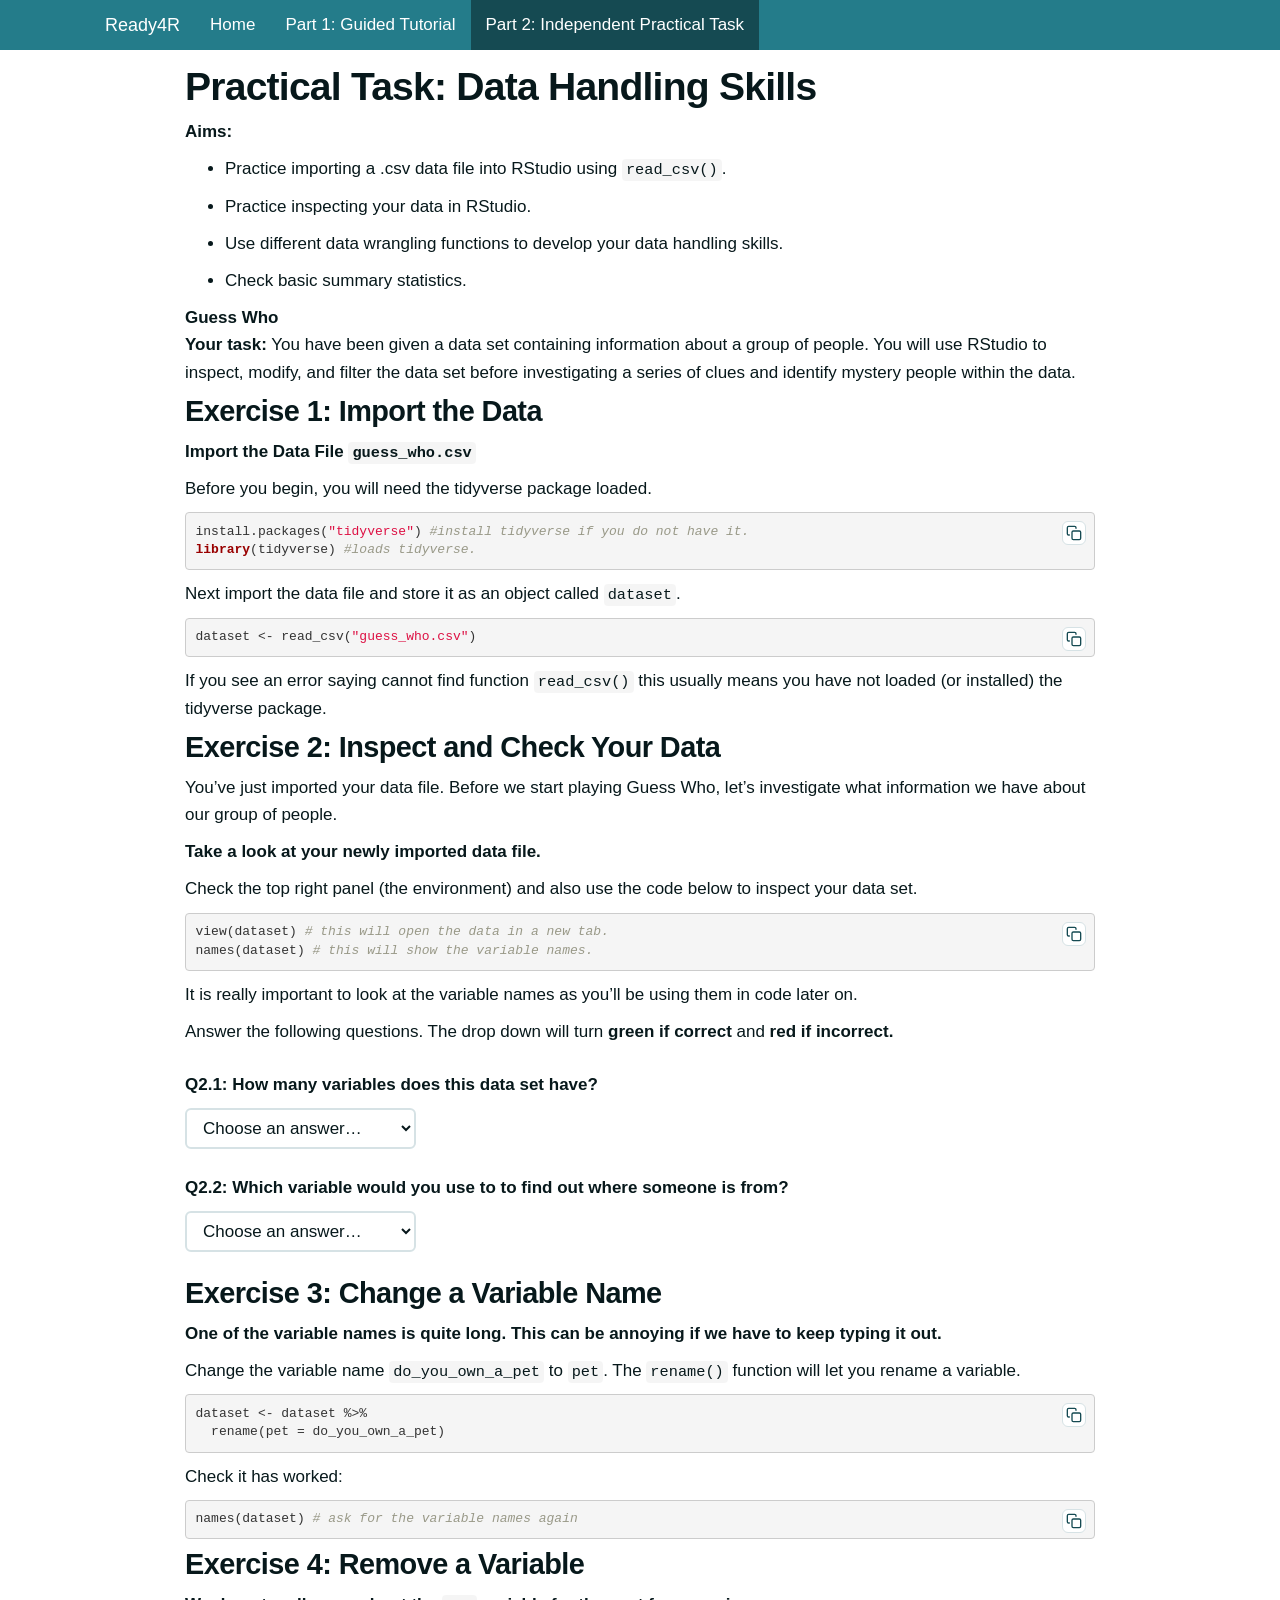
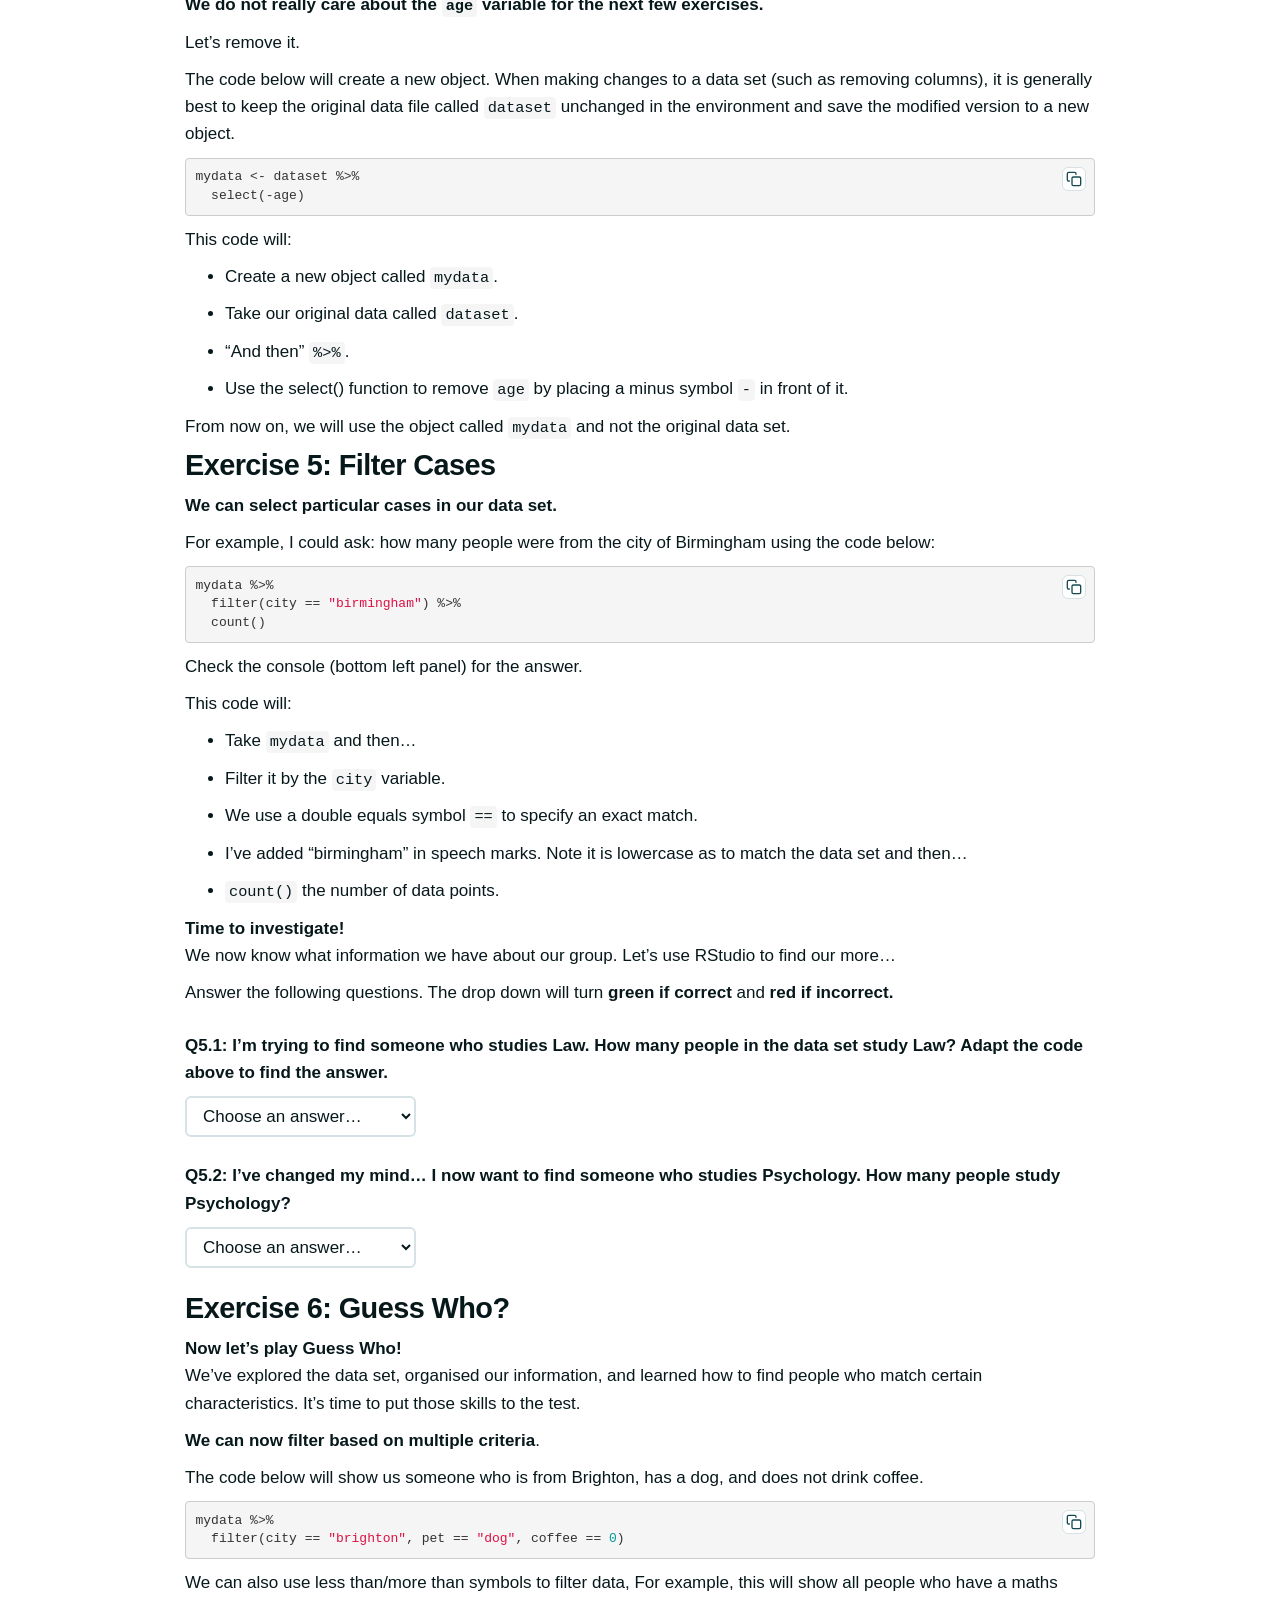
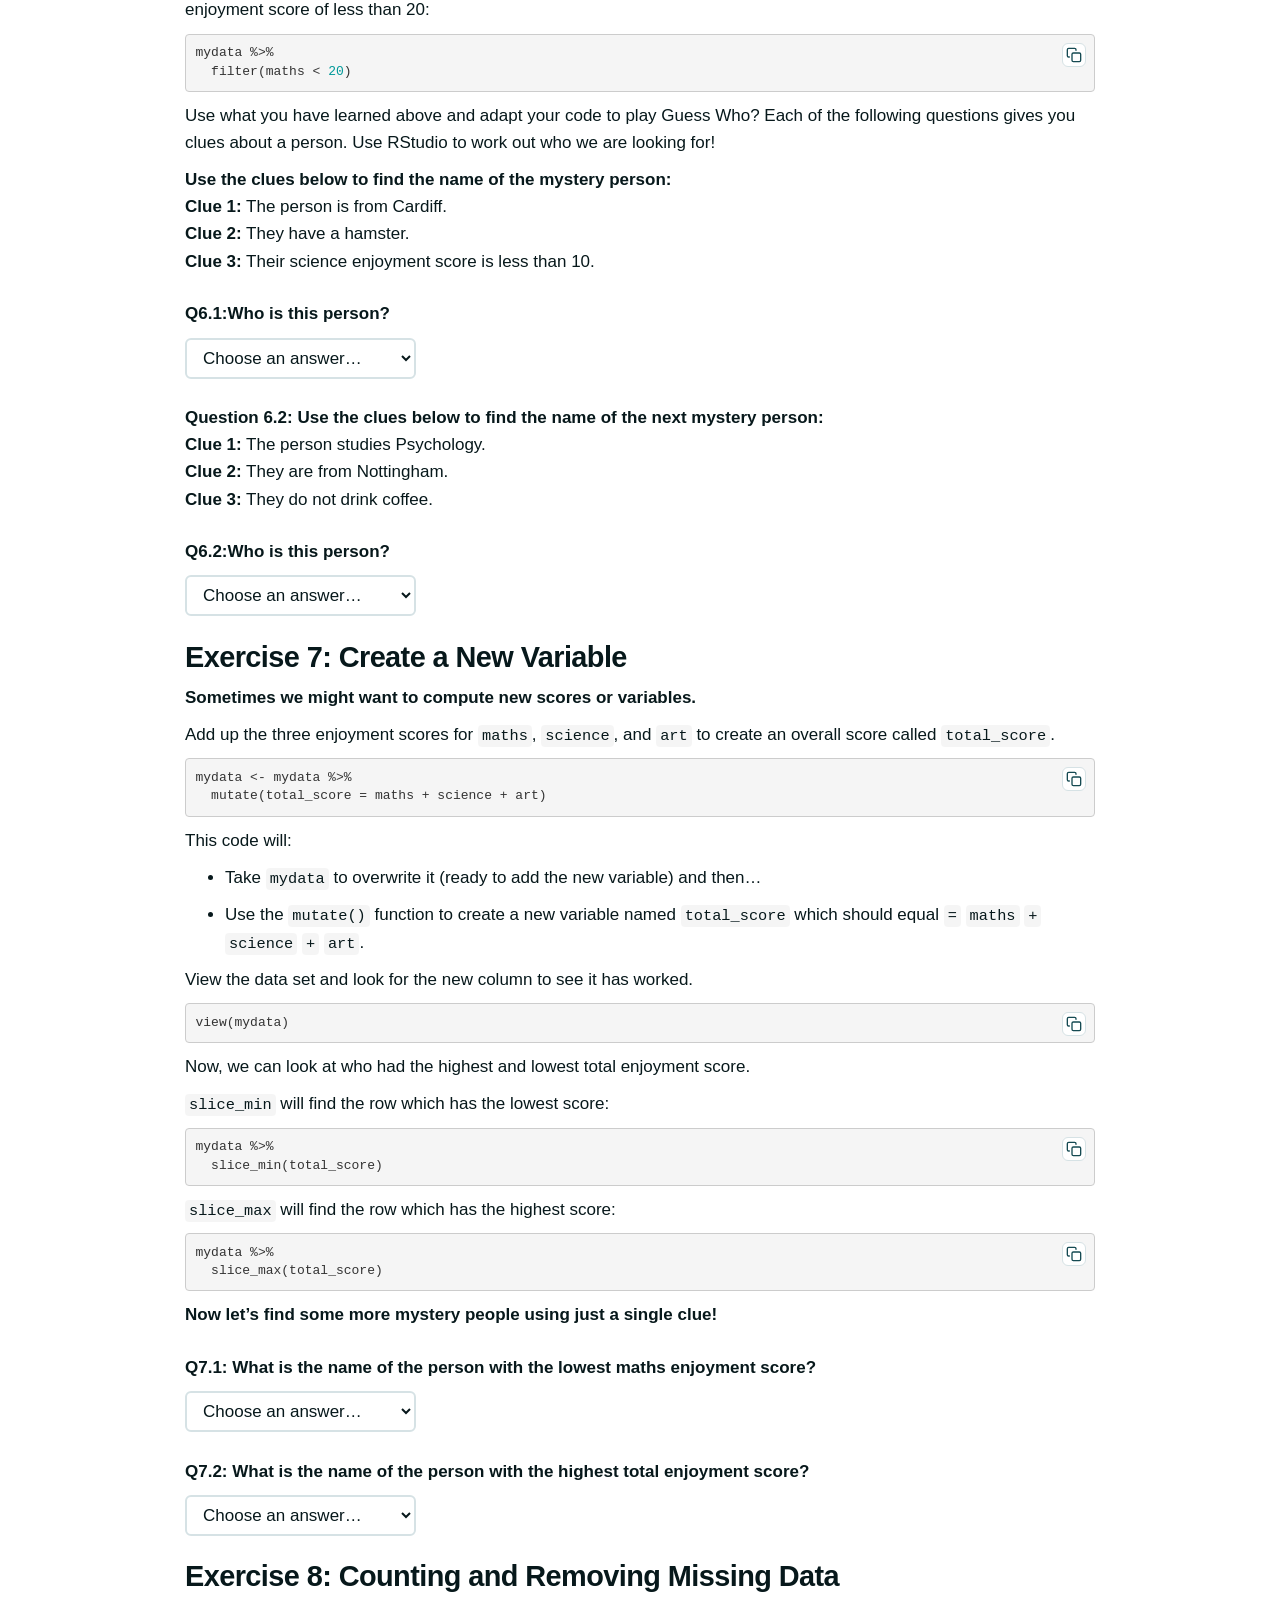
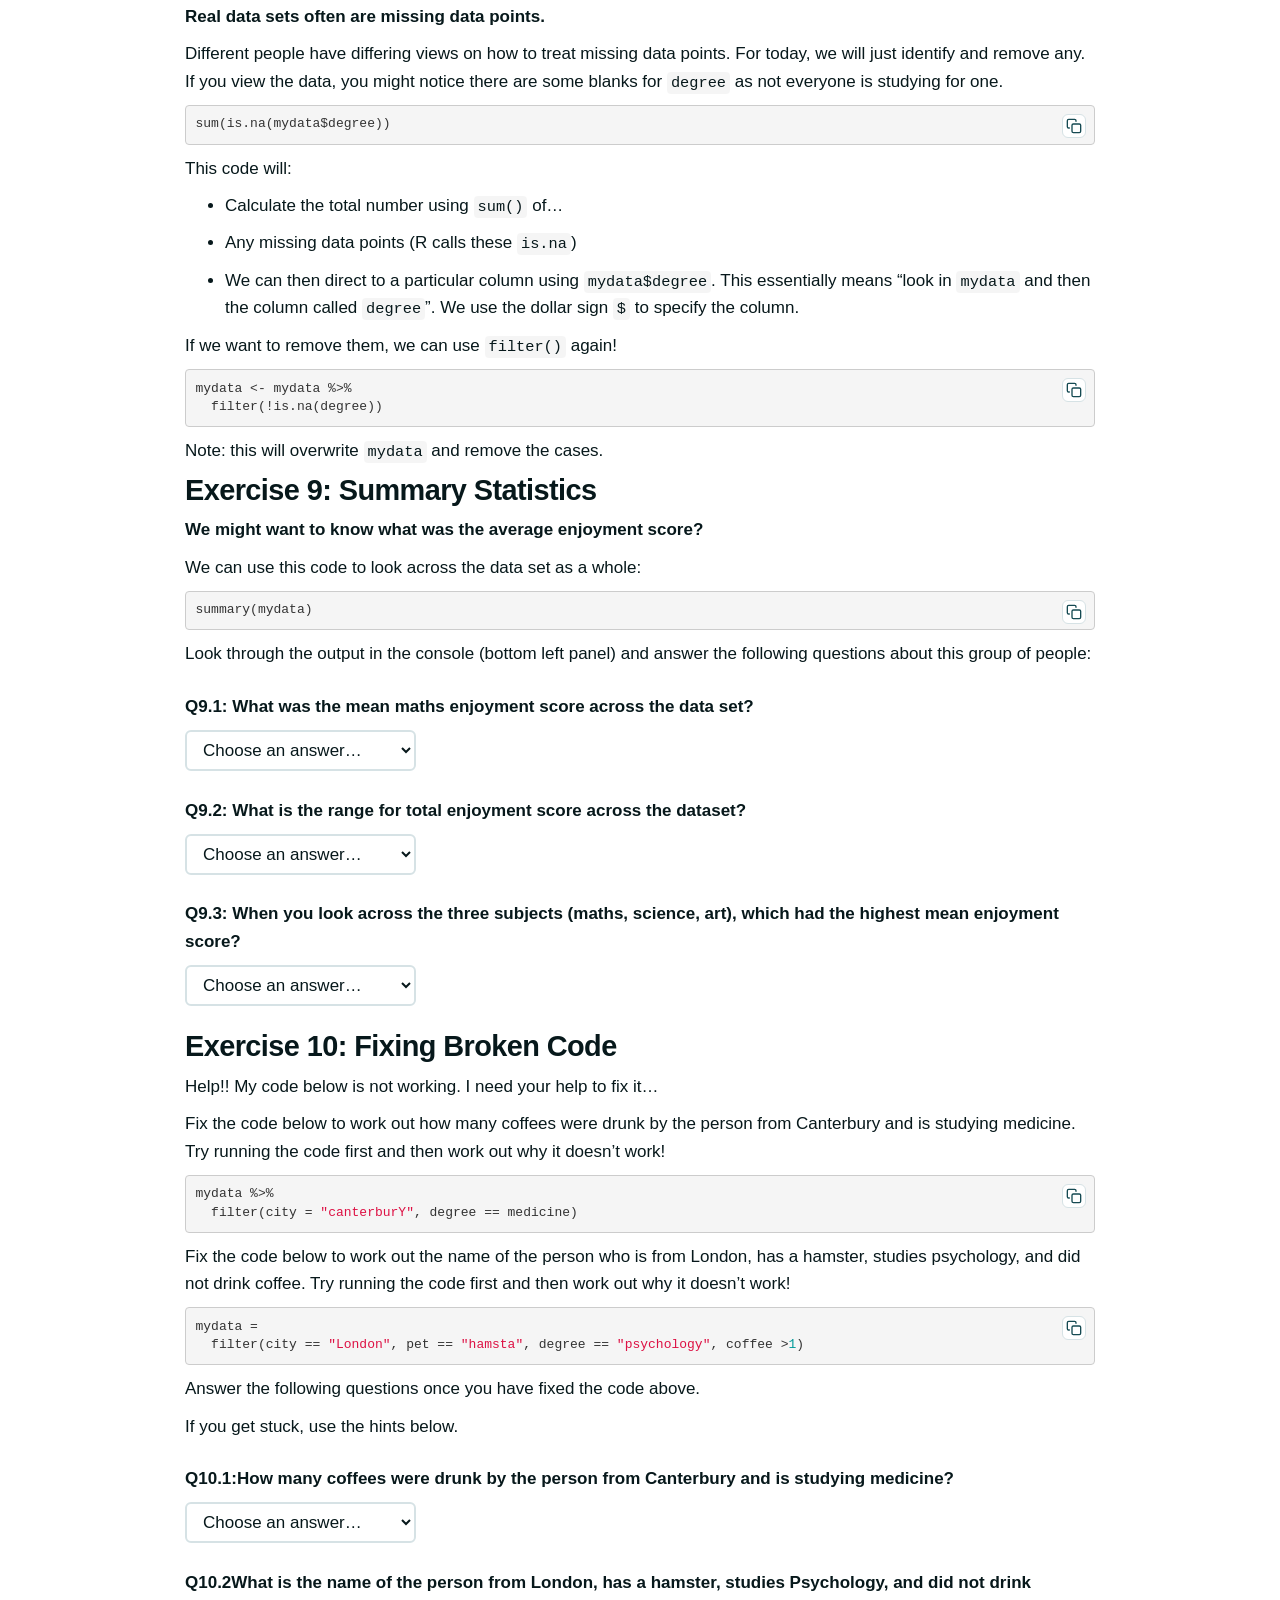
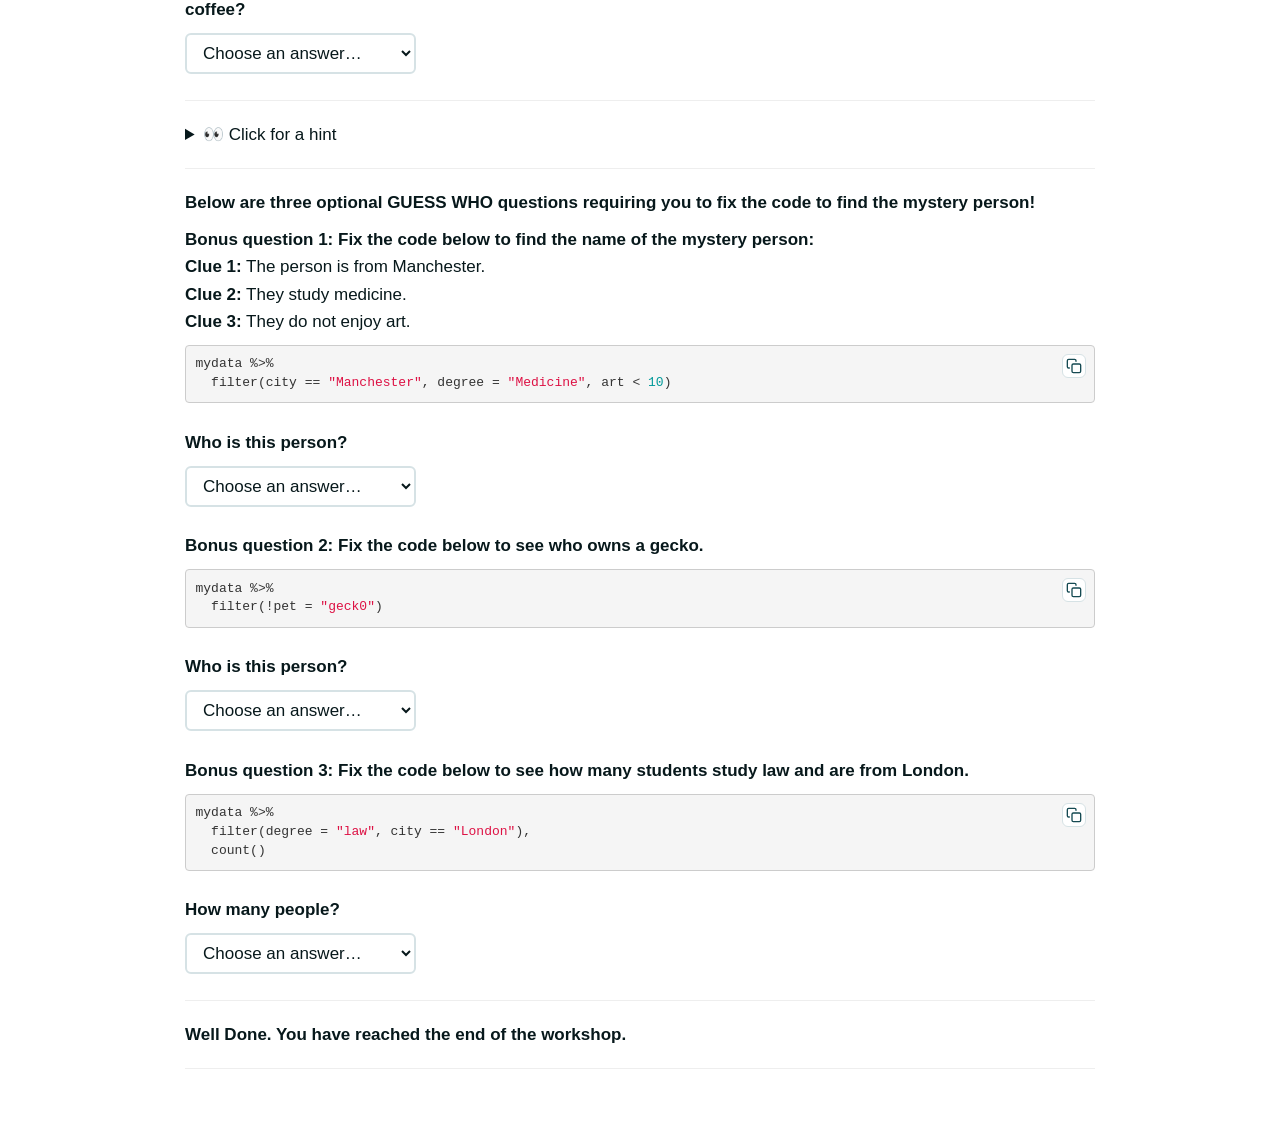
<file: docs/part2.html>
<!DOCTYPE html>

<html>

<head>

<meta charset="utf-8" />
<meta name="generator" content="pandoc" />
<meta http-equiv="X-UA-Compatible" content="IE=EDGE" />




<title>part2.knit</title>

<script src="site_libs/header-attrs-2.30/header-attrs.js"></script>
<script src="site_libs/jquery-3.6.0/jquery-3.6.0.min.js"></script>
<meta name="viewport" content="width=device-width, initial-scale=1" />
<link href="site_libs/bootstrap-3.3.5/css/bootstrap.min.css" rel="stylesheet" />
<script src="site_libs/bootstrap-3.3.5/js/bootstrap.min.js"></script>
<script src="site_libs/bootstrap-3.3.5/shim/html5shiv.min.js"></script>
<script src="site_libs/bootstrap-3.3.5/shim/respond.min.js"></script>
<style>h1 {font-size: 34px;}
       h1.title {font-size: 38px;}
       h2 {font-size: 30px;}
       h3 {font-size: 24px;}
       h4 {font-size: 18px;}
       h5 {font-size: 16px;}
       h6 {font-size: 12px;}
       code {color: inherit; background-color: rgba(0, 0, 0, 0.04);}
       pre:not([class]) { background-color: white }</style>
<script src="site_libs/navigation-1.1/tabsets.js"></script>
<link href="site_libs/highlightjs-9.12.0/default.css" rel="stylesheet" />
<script src="site_libs/highlightjs-9.12.0/highlight.js"></script>
<link rel="icon" type="image/png" href="images/mde_icon_2.png">

<style type="text/css">
  code{white-space: pre-wrap;}
  span.smallcaps{font-variant: small-caps;}
  span.underline{text-decoration: underline;}
  div.column{display: inline-block; vertical-align: top; width: 50%;}
  div.hanging-indent{margin-left: 1.5em; text-indent: -1.5em;}
  ul.task-list{list-style: none;}
    </style>

<style type="text/css">code{white-space: pre;}</style>
<script type="text/javascript">
if (window.hljs) {
  hljs.configure({languages: []});
  hljs.initHighlightingOnLoad();
  if (document.readyState && document.readyState === "complete") {
    window.setTimeout(function() { hljs.initHighlighting(); }, 0);
  }
}
</script>






<link rel="stylesheet" href="custom.css" type="text/css" />



<style type = "text/css">
.main-container {
  max-width: 940px;
  margin-left: auto;
  margin-right: auto;
}
img {
  max-width:100%;
}
.tabbed-pane {
  padding-top: 12px;
}
.html-widget {
  margin-bottom: 20px;
}
button.code-folding-btn:focus {
  outline: none;
}
summary {
  display: list-item;
}
details > summary > p:only-child {
  display: inline;
}
pre code {
  padding: 0;
}
</style>


<style type="text/css">
.dropdown-submenu {
  position: relative;
}
.dropdown-submenu>.dropdown-menu {
  top: 0;
  left: 100%;
  margin-top: -6px;
  margin-left: -1px;
  border-radius: 0 6px 6px 6px;
}
.dropdown-submenu:hover>.dropdown-menu {
  display: block;
}
.dropdown-submenu>a:after {
  display: block;
  content: " ";
  float: right;
  width: 0;
  height: 0;
  border-color: transparent;
  border-style: solid;
  border-width: 5px 0 5px 5px;
  border-left-color: #cccccc;
  margin-top: 5px;
  margin-right: -10px;
}
.dropdown-submenu:hover>a:after {
  border-left-color: #adb5bd;
}
.dropdown-submenu.pull-left {
  float: none;
}
.dropdown-submenu.pull-left>.dropdown-menu {
  left: -100%;
  margin-left: 10px;
  border-radius: 6px 0 6px 6px;
}
</style>

<script type="text/javascript">
// manage active state of menu based on current page
$(document).ready(function () {
  // active menu anchor
  href = window.location.pathname
  href = href.substr(href.lastIndexOf('/') + 1)
  if (href === "")
    href = "index.html";
  var menuAnchor = $('a[href="' + href + '"]');

  // mark the anchor link active (and if it's in a dropdown, also mark that active)
  var dropdown = menuAnchor.closest('li.dropdown');
  if (window.bootstrap) { // Bootstrap 4+
    menuAnchor.addClass('active');
    dropdown.find('> .dropdown-toggle').addClass('active');
  } else { // Bootstrap 3
    menuAnchor.parent().addClass('active');
    dropdown.addClass('active');
  }

  // Navbar adjustments
  var navHeight = $(".navbar").first().height() + 15;
  var style = document.createElement('style');
  var pt = "padding-top: " + navHeight + "px; ";
  var mt = "margin-top: -" + navHeight + "px; ";
  var css = "";
  // offset scroll position for anchor links (for fixed navbar)
  for (var i = 1; i <= 6; i++) {
    css += ".section h" + i + "{ " + pt + mt + "}\n";
  }
  style.innerHTML = "body {" + pt + "padding-bottom: 40px; }\n" + css;
  document.head.appendChild(style);
});
</script>

<!-- tabsets -->

<style type="text/css">
.tabset-dropdown > .nav-tabs {
  display: inline-table;
  max-height: 500px;
  min-height: 44px;
  overflow-y: auto;
  border: 1px solid #ddd;
  border-radius: 4px;
}

.tabset-dropdown > .nav-tabs > li.active:before, .tabset-dropdown > .nav-tabs.nav-tabs-open:before {
  content: "\e259";
  font-family: 'Glyphicons Halflings';
  display: inline-block;
  padding: 10px;
  border-right: 1px solid #ddd;
}

.tabset-dropdown > .nav-tabs.nav-tabs-open > li.active:before {
  content: "\e258";
  font-family: 'Glyphicons Halflings';
  border: none;
}

.tabset-dropdown > .nav-tabs > li.active {
  display: block;
}

.tabset-dropdown > .nav-tabs > li > a,
.tabset-dropdown > .nav-tabs > li > a:focus,
.tabset-dropdown > .nav-tabs > li > a:hover {
  border: none;
  display: inline-block;
  border-radius: 4px;
  background-color: transparent;
}

.tabset-dropdown > .nav-tabs.nav-tabs-open > li {
  display: block;
  float: none;
}

.tabset-dropdown > .nav-tabs > li {
  display: none;
}
</style>

<!-- code folding -->




</head>

<body>


<div class="container-fluid main-container">




<div class="navbar navbar-default  navbar-fixed-top" role="navigation">
  <div class="container">
    <div class="navbar-header">
      <button type="button" class="navbar-toggle collapsed" data-toggle="collapse" data-bs-toggle="collapse" data-target="#navbar" data-bs-target="#navbar">
        <span class="icon-bar"></span>
        <span class="icon-bar"></span>
        <span class="icon-bar"></span>
      </button>
      <a class="navbar-brand" href="index.html">Ready4R</a>
    </div>
    <div id="navbar" class="navbar-collapse collapse">
      <ul class="nav navbar-nav">
        <li>
  <a href="index.html">Home</a>
</li>
<li>
  <a href="part1.html">Part 1: Guided Tutorial</a>
</li>
<li>
  <a href="part2.html">Part 2: Independent Practical Task</a>
</li>
      </ul>
      <ul class="nav navbar-nav navbar-right">
        
      </ul>
    </div><!--/.nav-collapse -->
  </div><!--/.container -->
</div><!--/.navbar -->

<div id="header">




</div>


<div id="practical-task-data-handling-skills" class="section level1">
<h1>Practical Task: Data Handling Skills</h1>
<p><strong>Aims:</strong></p>
<ul>
<li><p>Practice importing a .csv data file into RStudio using
<code>read_csv()</code>.</p></li>
<li><p>Practice inspecting your data in RStudio.</p></li>
<li><p>Use different data wrangling functions to develop your data
handling skills.</p></li>
<li><p>Check basic summary statistics.</p></li>
</ul>
<p><strong>Guess Who</strong><br />
<strong>Your task:</strong> You have been given a data set containing
information about a group of people. You will use RStudio to inspect,
modify, and filter the data set before investigating a series of clues
and identify mystery people within the data.</p>
<div id="exercise-1-import-the-data" class="section level2">
<h2>Exercise 1: Import the Data</h2>
<p><strong>Import the Data File <code>guess_who.csv</code></strong></p>
<p>Before you begin, you will need the tidyverse package loaded.</p>
<pre class="r"><code>install.packages(&quot;tidyverse&quot;) #install tidyverse if you do not have it.
library(tidyverse) #loads tidyverse.</code></pre>
<p>Next import the data file and store it as an object called
<code>dataset</code>.</p>
<pre class="r"><code>dataset &lt;- read_csv(&quot;guess_who.csv&quot;)</code></pre>
<p>If you see an error saying cannot find function
<code>read_csv()</code> this usually means you have not loaded (or
installed) the tidyverse package.</p>
</div>
<div id="exercise-2-inspect-and-check-your-data" class="section level2">
<h2>Exercise 2: Inspect and Check Your Data</h2>
<p>You’ve just imported your data file. Before we start playing Guess
Who, let’s investigate what information we have about our group of
people.</p>
<p><strong>Take a look at your newly imported data file.</strong></p>
<p>Check the top right panel (the environment) and also use the code
below to inspect your data set.</p>
<pre class="r"><code>view(dataset) # this will open the data in a new tab.
names(dataset) # this will show the variable names.</code></pre>
<p>It is really important to look at the variable names as you’ll be
using them in code later on.</p>
<p>Answer the following questions. The drop down will turn <strong>green
if correct</strong> and <strong>red if incorrect.</strong></p>
<div class="mcq">
<p>
<strong>Q2.1: <strong>How many variables does this data set
have?</strong></strong>
</p>
<p><select class="mcq-select"
  onchange="checkAnswer(this)"> <option value="">Choose an
answer…</option> <option value="wrong">9</option>
<option value="correct">11</option> <option value="wrong">10</option>
<option value="wrong">8</option> </select></p>
</div>
<div class="mcq">
<p>
<strong>Q2.2: <strong>Which variable would you use to to find out where
someone is from?</strong></strong>
</p>
<p><select class="mcq-select"
  onchange="checkAnswer(this)"> <option value="">Choose an
answer…</option> <option value="correct">city</option>
<option value="wrong">name</option>
<option value="wrong">degree</option> <option value="wrong">id</option>
</select></p>
</div>
</div>
<div id="exercise-3-change-a-variable-name" class="section level2">
<h2>Exercise 3: Change a Variable Name</h2>
<p><strong>One of the variable names is quite long. This can be annoying
if we have to keep typing it out.</strong></p>
<p>Change the variable name <code>do_you_own_a_pet</code> to
<code>pet</code>. The <code>rename()</code> function will let you rename
a variable.</p>
<pre class="r"><code>dataset &lt;- dataset %&gt;%
  rename(pet = do_you_own_a_pet)</code></pre>
<p>Check it has worked:</p>
<pre class="r"><code>names(dataset) # ask for the variable names again</code></pre>
</div>
<div id="exercise-4-remove-a-variable" class="section level2">
<h2>Exercise 4: Remove a Variable</h2>
<p><strong>We do not really care about the <code>age</code> variable for
the next few exercises.</strong></p>
<p>Let’s remove it.</p>
<p>The code below will create a new object. When making changes to a
data set (such as removing columns), it is generally best to keep the
original data file called <code>dataset</code> unchanged in the
environment and save the modified version to a new object.</p>
<pre class="r"><code>mydata &lt;- dataset %&gt;%
  select(-age)</code></pre>
<p>This code will:</p>
<ul>
<li><p>Create a new object called <code>mydata</code>.</p></li>
<li><p>Take our original data called <code>dataset</code>.</p></li>
<li><p>“And then” <code>%&gt;%</code>.</p></li>
<li><p>Use the select() function to remove <code>age</code> by placing a
minus symbol <code>-</code> in front of it.</p></li>
</ul>
<p>From now on, we will use the object called <code>mydata</code> and
not the original data set.</p>
</div>
<div id="exercise-5-filter-cases" class="section level2">
<h2>Exercise 5: Filter Cases</h2>
<p><strong>We can select particular cases in our data set.</strong></p>
<p>For example, I could ask: how many people were from the city of
Birmingham using the code below:</p>
<pre class="r"><code>mydata %&gt;%
  filter(city == &quot;birmingham&quot;) %&gt;%
  count()</code></pre>
<p>Check the console (bottom left panel) for the answer.</p>
<p>This code will:</p>
<ul>
<li><p>Take <code>mydata</code> and then…</p></li>
<li><p>Filter it by the <code>city</code> variable.</p></li>
<li><p>We use a double equals symbol <code>==</code> to specify an exact
match.</p></li>
<li><p>I’ve added “birmingham” in speech marks. Note it is lowercase as
to match the data set and then…</p></li>
<li><p><code>count()</code> the number of data points.</p></li>
</ul>
<p><strong>Time to investigate!</strong><br />
We now know what information we have about our group. Let’s use RStudio
to find our more…</p>
<p>Answer the following questions. The drop down will turn <strong>green
if correct</strong> and <strong>red if incorrect.</strong></p>
<div class="mcq">
<p>
<strong>Q5.1: <strong>I’m trying to find someone who studies Law. How
many people in the data set study Law? Adapt the code above to find the
answer.</strong></strong>
</p>
<p><select class="mcq-select"
  onchange="checkAnswer(this)"> <option value="">Choose an
answer…</option> <option value="wrong">10</option>
<option value="correct">9</option> <option value="wrong">8</option>
<option value="wrong">11</option> </select></p>
</div>
<div class="mcq">
<p>
<strong>Q5.2: <strong>I’ve changed my mind… I now want to find someone
who studies Psychology. How many people study
Psychology?</strong></strong>
</p>
<p><select class="mcq-select"
  onchange="checkAnswer(this)"> <option value="">Choose an
answer…</option> <option value="wrong">8</option>
<option value="wrong">5</option> <option value="correct">6</option>
<option value="wrong">7</option> </select></p>
</div>
</div>
<div id="exercise-6-guess-who" class="section level2">
<h2>Exercise 6: Guess Who?</h2>
<p><strong>Now let’s play Guess Who!</strong><br />
We’ve explored the data set, organised our information, and learned how
to find people who match certain characteristics. It’s time to put those
skills to the test.</p>
<p><strong>We can now filter based on multiple criteria</strong>.</p>
<p>The code below will show us someone who is from Brighton, has a dog,
and does not drink coffee.</p>
<pre class="r"><code>mydata %&gt;%
  filter(city == &quot;brighton&quot;, pet == &quot;dog&quot;, coffee == 0)</code></pre>
<p>We can also use less than/more than symbols to filter data, For
example, this will show all people who have a maths enjoyment score of
less than 20:</p>
<pre class="r"><code>mydata %&gt;%
  filter(maths &lt; 20)</code></pre>
<p>Use what you have learned above and adapt your code to play Guess
Who? Each of the following questions gives you clues about a person. Use
RStudio to work out who we are looking for!</p>
<p><strong>Use the clues below to find the name of the mystery
person:</strong><br />
<strong>Clue 1:</strong> The person is from Cardiff.<br />
<strong>Clue 2:</strong> They have a hamster.<br />
<strong>Clue 3:</strong> Their science enjoyment score is less than
10.</p>
<div class="mcq">
<p>
<strong>Q6.1:<strong>Who is this person?</strong></strong>
</p>
<p><select class="mcq-select"
onchange="checkAnswer(this)"> <option value="">Choose an
answer…</option> <option value="wrong">Joseph</option>
<option value="wrong">Eleanor</option>
<option value="wrong">Victor</option>
<option value="correct">Natalya</option> </select></p>
</div>
<p><strong>Question 6.2: Use the clues below to find the name of the
next mystery person:</strong><br />
<strong>Clue 1:</strong> The person studies Psychology.<br />
<strong>Clue 2:</strong> They are from Nottingham.<br />
<strong>Clue 3:</strong> They do not drink coffee.</p>
<div class="mcq">
<p>
<strong>Q6.2:Who is this person?</strong>
</p>
<p><select class="mcq-select" onchange="checkAnswer(this)">
<option value="">Choose an answer…</option>
<option value="wrong">Amelia</option>
<option value="correct">Taylor</option>
<option value="wrong">George</option>
<option value="wrong">Antonio</option> </select></p>
</div>
</div>
<div id="exercise-7-create-a-new-variable" class="section level2">
<h2>Exercise 7: Create a New Variable</h2>
<p><strong>Sometimes we might want to compute new scores or
variables.</strong></p>
<p>Add up the three enjoyment scores for <code>maths</code>,
<code>science</code>, and <code>art</code> to create an overall score
called <code>total_score</code>.</p>
<pre class="r"><code>mydata &lt;- mydata %&gt;%
  mutate(total_score = maths + science + art)</code></pre>
<p>This code will:</p>
<ul>
<li><p>Take <code>mydata</code> to overwrite it (ready to add the new
variable) and then…</p></li>
<li><p>Use the <code>mutate()</code> function to create a new variable
named <code>total_score</code> which should equal <code>=</code>
<code>maths</code> <code>+</code> <code>science</code> <code>+</code>
<code>art</code>.</p></li>
</ul>
<p>View the data set and look for the new column to see it has
worked.</p>
<pre class="r"><code>view(mydata)</code></pre>
<p>Now, we can look at who had the highest and lowest total enjoyment
score.</p>
<p><code>slice_min</code> will find the row which has the lowest
score:</p>
<pre class="r"><code>mydata %&gt;%
  slice_min(total_score)</code></pre>
<p><code>slice_max</code> will find the row which has the highest
score:</p>
<pre class="r"><code>mydata %&gt;%
  slice_max(total_score)</code></pre>
<p><strong>Now let’s find some more mystery people using just a single
clue!</strong><br />
</p>
<div class="mcq">
<p>
<strong>Q7.1: <strong>What is the name of the person with the lowest
maths enjoyment score?</strong></strong>
</p>
<p><select class="mcq-select" onchange="checkAnswer(this)">
<option value="">Choose an answer…</option>
<option value="correct">Jose</option>
<option value="wrong">Elizabeth</option>
<option value="wrong">Yan</option> <option value="wrong">Olga</option>
</select></p>
</div>
<div class="mcq">
<p>
<strong>Q7.2: <strong>What is the name of the person with the highest
total enjoyment score?</strong></strong>
</p>
<p><select class="mcq-select" onchange="checkAnswer(this)">
<option value="">Choose an answer…</option>
<option value="wrong">Natalya</option>
<option value="wrong">Oliver</option>
<option value="correct">Yan</option> <option value="wrong">Sam</option>
</select></p>
</div>
</div>
<div id="exercise-8-counting-and-removing-missing-data"
class="section level2">
<h2>Exercise 8: Counting and Removing Missing Data</h2>
<p><strong>Real data sets often are missing data points.</strong></p>
<p>Different people have differing views on how to treat missing data
points. For today, we will just identify and remove any. If you view the
data, you might notice there are some blanks for <code>degree</code> as
not everyone is studying for one.</p>
<pre class="r"><code>sum(is.na(mydata$degree))</code></pre>
<p>This code will:</p>
<ul>
<li><p>Calculate the total number using <code>sum()</code> of…</p></li>
<li><p>Any missing data points (R calls these
<code>is.na</code>)</p></li>
<li><p>We can then direct to a particular column using
<code>mydata$degree</code>. This essentially means “look in
<code>mydata</code> and then the column called <code>degree</code>”. We
use the dollar sign <code>$</code> to specify the column.</p></li>
</ul>
<p>If we want to remove them, we can use <code>filter()</code>
again!</p>
<pre class="r"><code>mydata &lt;- mydata %&gt;% 
  filter(!is.na(degree))</code></pre>
<p>Note: this will overwrite <code>mydata</code> and remove the
cases.</p>
</div>
<div id="exercise-9-summary-statistics" class="section level2">
<h2>Exercise 9: Summary Statistics</h2>
<p><strong>We might want to know what was the average enjoyment
score?</strong></p>
<p>We can use this code to look across the data set as a whole:</p>
<pre class="r"><code>summary(mydata)</code></pre>
<p>Look through the output in the console (bottom left panel) and answer
the following questions about this group of people:</p>
<div class="mcq">
<p>
<strong>Q9.1: What was the mean maths enjoyment score across the data
set?</strong>
</p>
<p><select class="mcq-select" onchange="checkAnswer(this)">
<option value="">Choose an answer…</option>
<option value="correct">30.07</option>
<option value="wrong">28.52</option>
<option value="wrong">30.50</option>
<option value="wrong">25.18</option> </select></p>
</div>
<div class="mcq">
<p>
<strong>Q9.2: What is the range for total enjoyment score across the
dataset?</strong>
</p>
<p><select class="mcq-select" onchange="checkAnswer(this)">
<option value="">Choose an answer…</option>
<option value="wrong">100</option> <option value="correct">104</option>
<option value="wrong">125</option> <option value="wrong">21</option>
</select></p>
</div>
<div class="mcq">
<p>
<strong>Q9.3: When you look across the three subjects (maths, science,
art), which had the highest mean enjoyment score?</strong>
</p>
<p><select class="mcq-select" onchange="checkAnswer(this)">
<option value="">Choose an answer…</option>
<option value="wrong">science</option>
<option value="correct">maths</option>
<option value="wrong">art</option> </select></p>
</div>
</div>
<div id="exercise-10-fixing-broken-code" class="section level2">
<h2>Exercise 10: Fixing Broken Code</h2>
<p>Help!! My code below is not working. I need your help to fix it…</p>
<p>Fix the code below to work out how many coffees were drunk by the
person from Canterbury and is studying medicine. Try running the code
first and then work out why it doesn’t work!</p>
<pre class="r"><code>mydata %&gt;%
  filter(city = &quot;canterburY&quot;, degree == medicine)</code></pre>
<p>Fix the code below to work out the name of the person who is from
London, has a hamster, studies psychology, and did not drink coffee. Try
running the code first and then work out why it doesn’t work!</p>
<pre class="r"><code>mydata =
  filter(city == &quot;London&quot;, pet == &quot;hamsta&quot;, degree == &quot;psychology&quot;, coffee &gt;1)</code></pre>
<p>Answer the following questions once you have fixed the code
above.</p>
<p>If you get stuck, use the hints below.</p>
<div class="mcq">
<p>
<strong>Q10.1:<strong>How many coffees were drunk by the person from
Canterbury and is studying medicine?</strong></strong>
</p>
<p><select class="mcq-select" onchange="checkAnswer(this)">
<option value="">Choose an answer…</option>
<option value="wrong">3</option> <option value="wrong">2</option>
<option value="wrong">1</option> <option value="correct">0</option>
</select></p>
</div>
<div class="mcq">
<p>
<strong>Q10.2<strong>What is the name of the person from London, has a
hamster, studies Psychology, and did not drink coffee?</strong></strong>
</p>
<p><select class="mcq-select" onchange="checkAnswer(this)">
<option value="">Choose an answer…</option>
<option value="wrong">Sofia</option>
<option value="correct">Noah</option>
<option value="wrong">Gemma</option>
<option value="wrong">Sarah</option> </select></p>
</div>
<hr />
<details>
<summary>
👀 Click for a hint
</summary>
<ul>
<li><p>Check for spelling errors: there are two of them.</p></li>
<li><p>Make sure to use double equals when specifying a label
<code>==</code>.</p></li>
<li><p>Use quote marks when necessary. Some are missing.</p></li>
<li><p>Code is case sensitive. There is a capital letter where there
shouldn’t be one.</p></li>
<li><p>Use symbols correctly. We want to use the pipe %&gt;% before we
filter.</p></li>
<li><p>Use symbols correctly. More than <code>&gt;</code> is not the
same as <code>&lt;</code>.</p></li>
</ul>
</details>
<hr />
<p><strong>Below are three optional GUESS WHO questions requiring you to
fix the code to find the mystery person!</strong></p>
<p><strong>Bonus question 1: Fix the code below to find the name of the
mystery person:</strong><br />
<strong>Clue 1:</strong> The person is from Manchester.<br />
<strong>Clue 2:</strong> They study medicine.<br />
<strong>Clue 3:</strong> They do not enjoy art.</p>
<pre class="r"><code>mydata %&gt;%  
  filter(city == &quot;Manchester&quot;, degree = &quot;Medicine&quot;, art &lt; 10)  </code></pre>
<div class="mcq">
<p>
<strong>Who is this person?</strong>
</p>
<p><select class="mcq-select" onchange="checkAnswer(this)">
<option value="">Choose an answer…</option>
<option value="wrong">Daniel</option>
<option value="wrong">Sandra</option>
<option value="wrong">Anna</option>
<option value="correct">Victoria</option> </select></p>
</div>
<p><strong>Bonus question 2: Fix the code below to see who owns a
gecko.</strong></p>
<pre class="r"><code>mydata %&gt;%  
  filter(!pet = &quot;geck0&quot;) </code></pre>
<div class="mcq">
<p>
<strong>Who is this person?</strong>
</p>
<p><select class="mcq-select" onchange="checkAnswer(this)">
<option value="">Choose an answer…</option>
<option value="correct">Joseph</option>
<option value="wrong">Oliver</option>
<option value="wrong">Rosa</option> <option value="wrong">Luis</option>
</select></p>
</div>
<p><strong>Bonus question 3: Fix the code below to see how many students
study law and are from London.</strong></p>
<pre class="r"><code>mydata %&gt;% 
  filter(degree = &quot;law&quot;, city == &quot;London&quot;),
  count() </code></pre>
<div class="mcq">
<p>
<strong>How many people?</strong>
</p>
<p><select class="mcq-select" onchange="checkAnswer(this)">
<option value="">Choose an answer…</option>
<option value="wrong">0</option> <option value="wrong">1</option>
<option value="correct">2</option> <option value="wrong">3</option>
</select></p>
</div>
<hr />
<p><strong>Well Done. You have reached the end of the
workshop.</strong></p>
<hr />
<script>
document.addEventListener("DOMContentLoaded", function () {

  const copyIcon = `
    <svg width="16" height="16" viewBox="0 0 24 24"
         fill="none" stroke="currentColor" stroke-width="2"
         stroke-linecap="round" stroke-linejoin="round">
      <rect x="9" y="9" width="13" height="13" rx="2"></rect>
      <path d="M5 15H4a2 2 0 0 1-2-2V4a2 2 0 0 1 2-2h9a2 2 0 0 1 2 2v1"></path>
    </svg>`;

  const checkIcon = `
    <svg width="16" height="16" viewBox="0 0 24 24"
         fill="none" stroke="currentColor" stroke-width="2"
         stroke-linecap="round" stroke-linejoin="round">
      <polyline points="20 6 9 17 4 12"></polyline>
    </svg>`;

  document.querySelectorAll("pre code").forEach(function (codeBlock) {

    const pre = codeBlock.parentElement;

    const button = document.createElement("button");
    button.className = "copy-code-button";
    button.type = "button";
    button.innerHTML = copyIcon;
    button.title = "Copy code";
    button.setAttribute("aria-label", "Copy code");

    button.addEventListener("click", async function () {

      await navigator.clipboard.writeText(codeBlock.innerText);

      button.innerHTML = checkIcon;
      button.title = "Copied";

      setTimeout(function () {
        button.innerHTML = copyIcon;
        button.title = "Copy code";
      }, 1500);

    });

    pre.style.position = "relative";
    pre.appendChild(button);

  });

});
</script>
<script>
function checkAnswer(answer) {

  if (answer.value === "correct") {
    answer.style.backgroundColor = "#DDF3E4";
    answer.style.color = "#185C37";
    answer.style.borderColor = "#2E8B57";
  }

  else if (answer.value === "wrong") {
    answer.style.backgroundColor = "#F8DDDF";
    answer.style.color = "#8F3030";
    answer.style.borderColor = "#C94C4C";
  }

  else {
    answer.style.backgroundColor = "#FFFFFF";
    answer.style.color = "#07181B";
    answer.style.borderColor = "#D6E2E5";
  }

}
</script>
</div>
</div>




</div>

<script>

// add bootstrap table styles to pandoc tables
function bootstrapStylePandocTables() {
  $('tr.odd').parent('tbody').parent('table').addClass('table table-condensed');
}
$(document).ready(function () {
  bootstrapStylePandocTables();
});


</script>

<!-- tabsets -->

<script>
$(document).ready(function () {
  window.buildTabsets("TOC");
});

$(document).ready(function () {
  $('.tabset-dropdown > .nav-tabs > li').click(function () {
    $(this).parent().toggleClass('nav-tabs-open');
  });
});
</script>

<!-- code folding -->


<!-- dynamically load mathjax for compatibility with self-contained -->
<script>
  (function () {
    var script = document.createElement("script");
    script.type = "text/javascript";
    script.src  = "https://mathjax.rstudio.com/latest/MathJax.js?config=TeX-AMS-MML_HTMLorMML";
    document.getElementsByTagName("head")[0].appendChild(script);
  })();
</script>

</body>
</html>
</file>
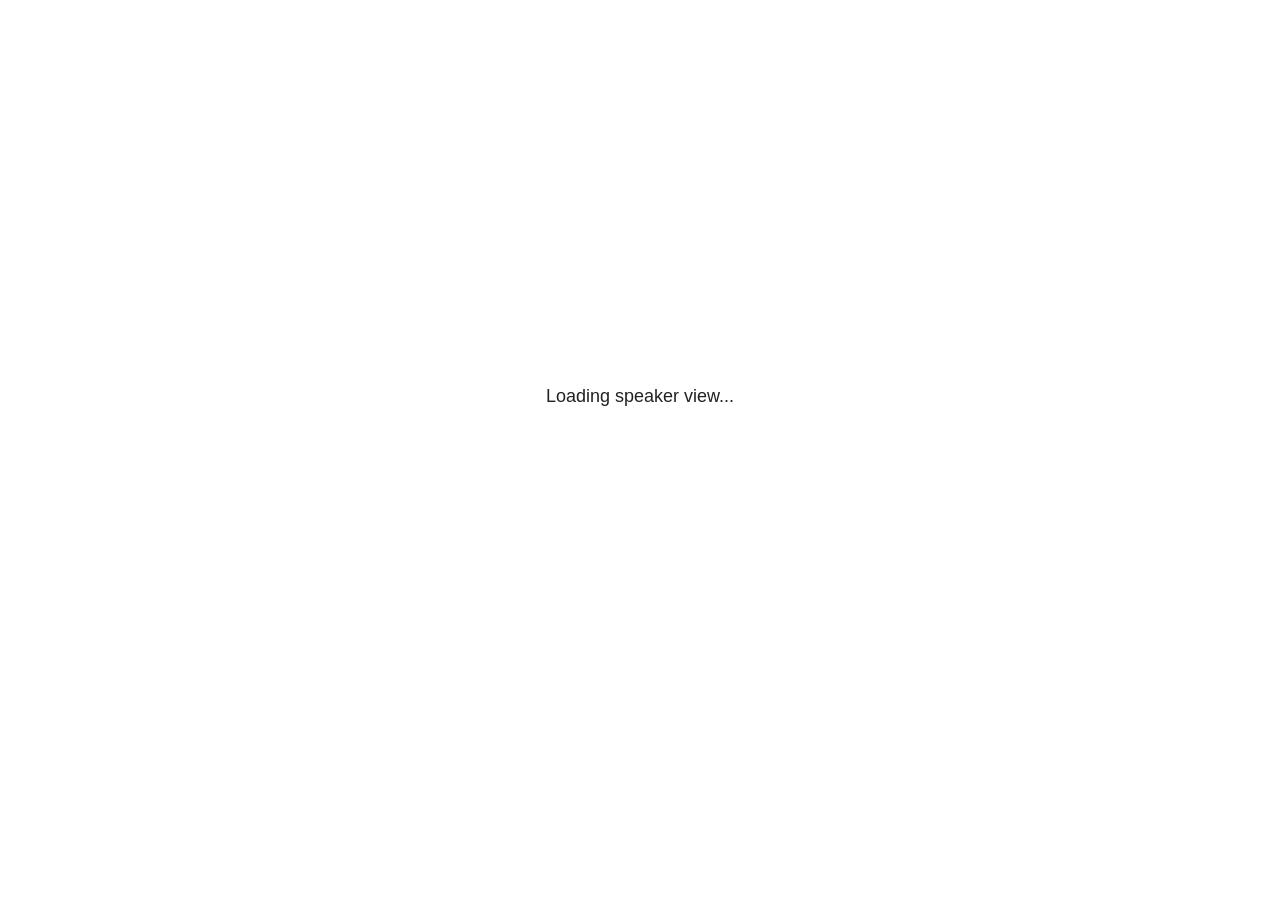
<file: docs/site_libs/reveal.js-4.2.1/plugin/notes/speaker-view.html>
<html lang="en">
	<head>
		<meta charset="utf-8">

		<title>reveal.js - Speaker View</title>

		<style>
			body {
				font-family: Helvetica;
				font-size: 18px;
			}

			#current-slide,
			#upcoming-slide,
			#speaker-controls {
				padding: 6px;
				box-sizing: border-box;
				-moz-box-sizing: border-box;
			}

			#current-slide iframe,
			#upcoming-slide iframe {
				width: 100%;
				height: 100%;
				border: 1px solid #ddd;
			}

			#current-slide .label,
			#upcoming-slide .label {
				position: absolute;
				top: 10px;
				left: 10px;
				z-index: 2;
			}

			#connection-status {
				position: absolute;
				top: 0;
				left: 0;
				width: 100%;
				height: 100%;
				z-index: 20;
				padding: 30% 20% 20% 20%;
				font-size: 18px;
				color: #222;
				background: #fff;
				text-align: center;
				box-sizing: border-box;
				line-height: 1.4;
			}

			.overlay-element {
				height: 34px;
				line-height: 34px;
				padding: 0 10px;
				text-shadow: none;
				background: rgba( 220, 220, 220, 0.8 );
				color: #222;
				font-size: 14px;
			}

			.overlay-element.interactive:hover {
				background: rgba( 220, 220, 220, 1 );
			}

			#current-slide {
				position: absolute;
				width: 60%;
				height: 100%;
				top: 0;
				left: 0;
				padding-right: 0;
			}

			#upcoming-slide {
				position: absolute;
				width: 40%;
				height: 40%;
				right: 0;
				top: 0;
			}

			/* Speaker controls */
			#speaker-controls {
				position: absolute;
				top: 40%;
				right: 0;
				width: 40%;
				height: 60%;
				overflow: auto;
				font-size: 18px;
			}

				.speaker-controls-time.hidden,
				.speaker-controls-notes.hidden {
					display: none;
				}

				.speaker-controls-time .label,
				.speaker-controls-pace .label,
				.speaker-controls-notes .label {
					text-transform: uppercase;
					font-weight: normal;
					font-size: 0.66em;
					color: #666;
					margin: 0;
				}

				.speaker-controls-time, .speaker-controls-pace {
					border-bottom: 1px solid rgba( 200, 200, 200, 0.5 );
					margin-bottom: 10px;
					padding: 10px 16px;
					padding-bottom: 20px;
					cursor: pointer;
				}

				.speaker-controls-time .reset-button {
					opacity: 0;
					float: right;
					color: #666;
					text-decoration: none;
				}
				.speaker-controls-time:hover .reset-button {
					opacity: 1;
				}

				.speaker-controls-time .timer,
				.speaker-controls-time .clock {
					width: 50%;
				}

				.speaker-controls-time .timer,
				.speaker-controls-time .clock,
				.speaker-controls-time .pacing .hours-value,
				.speaker-controls-time .pacing .minutes-value,
				.speaker-controls-time .pacing .seconds-value {
					font-size: 1.9em;
				}

				.speaker-controls-time .timer {
					float: left;
				}

				.speaker-controls-time .clock {
					float: right;
					text-align: right;
				}

				.speaker-controls-time span.mute {
					opacity: 0.3;
				}

				.speaker-controls-time .pacing-title {
					margin-top: 5px;
				}

				.speaker-controls-time .pacing.ahead {
					color: blue;
				}

				.speaker-controls-time .pacing.on-track {
					color: green;
				}

				.speaker-controls-time .pacing.behind {
					color: red;
				}

				.speaker-controls-notes {
					padding: 10px 16px;
				}

				.speaker-controls-notes .value {
					margin-top: 5px;
					line-height: 1.4;
					font-size: 1.2em;
				}

			/* Layout selector */
			#speaker-layout {
				position: absolute;
				top: 10px;
				right: 10px;
				color: #222;
				z-index: 10;
			}
				#speaker-layout select {
					position: absolute;
					width: 100%;
					height: 100%;
					top: 0;
					left: 0;
					border: 0;
					box-shadow: 0;
					cursor: pointer;
					opacity: 0;

					font-size: 1em;
					background-color: transparent;

					-moz-appearance: none;
					-webkit-appearance: none;
					-webkit-tap-highlight-color: rgba(0, 0, 0, 0);
				}

				#speaker-layout select:focus {
					outline: none;
					box-shadow: none;
				}

			.clear {
				clear: both;
			}

			/* Speaker layout: Wide */
			body[data-speaker-layout="wide"] #current-slide,
			body[data-speaker-layout="wide"] #upcoming-slide {
				width: 50%;
				height: 45%;
				padding: 6px;
			}

			body[data-speaker-layout="wide"] #current-slide {
				top: 0;
				left: 0;
			}

			body[data-speaker-layout="wide"] #upcoming-slide {
				top: 0;
				left: 50%;
			}

			body[data-speaker-layout="wide"] #speaker-controls {
				top: 45%;
				left: 0;
				width: 100%;
				height: 50%;
				font-size: 1.25em;
			}

			/* Speaker layout: Tall */
			body[data-speaker-layout="tall"] #current-slide,
			body[data-speaker-layout="tall"] #upcoming-slide {
				width: 45%;
				height: 50%;
				padding: 6px;
			}

			body[data-speaker-layout="tall"] #current-slide {
				top: 0;
				left: 0;
			}

			body[data-speaker-layout="tall"] #upcoming-slide {
				top: 50%;
				left: 0;
			}

			body[data-speaker-layout="tall"] #speaker-controls {
				padding-top: 40px;
				top: 0;
				left: 45%;
				width: 55%;
				height: 100%;
				font-size: 1.25em;
			}

			/* Speaker layout: Notes only */
			body[data-speaker-layout="notes-only"] #current-slide,
			body[data-speaker-layout="notes-only"] #upcoming-slide {
				display: none;
			}

			body[data-speaker-layout="notes-only"] #speaker-controls {
				padding-top: 40px;
				top: 0;
				left: 0;
				width: 100%;
				height: 100%;
				font-size: 1.25em;
			}

			@media screen and (max-width: 1080px) {
				body[data-speaker-layout="default"] #speaker-controls {
					font-size: 16px;
				}
			}

			@media screen and (max-width: 900px) {
				body[data-speaker-layout="default"] #speaker-controls {
					font-size: 14px;
				}
			}

			@media screen and (max-width: 800px) {
				body[data-speaker-layout="default"] #speaker-controls {
					font-size: 12px;
				}
			}

		</style>
	</head>

	<body>

		<div id="connection-status">Loading speaker view...</div>

		<div id="current-slide"></div>
		<div id="upcoming-slide"><span class="overlay-element label">Upcoming</span></div>
		<div id="speaker-controls">
			<div class="speaker-controls-time">
				<h4 class="label">Time <span class="reset-button">Click to Reset</span></h4>
				<div class="clock">
					<span class="clock-value">0:00 AM</span>
				</div>
				<div class="timer">
					<span class="hours-value">00</span><span class="minutes-value">:00</span><span class="seconds-value">:00</span>
				</div>
				<div class="clear"></div>

				<h4 class="label pacing-title" style="display: none">Pacing – Time to finish current slide</h4>
				<div class="pacing" style="display: none">
					<span class="hours-value">00</span><span class="minutes-value">:00</span><span class="seconds-value">:00</span>
				</div>
			</div>

			<div class="speaker-controls-notes hidden">
				<h4 class="label">Notes</h4>
				<div class="value"></div>
			</div>
		</div>
		<div id="speaker-layout" class="overlay-element interactive">
			<span class="speaker-layout-label"></span>
			<select class="speaker-layout-dropdown"></select>
		</div>

		<script>

			(function() {

				var notes,
					notesValue,
					currentState,
					currentSlide,
					upcomingSlide,
					layoutLabel,
					layoutDropdown,
					pendingCalls = {},
					lastRevealApiCallId = 0,
					connected = false;

				var SPEAKER_LAYOUTS = {
					'default': 'Default',
					'wide': 'Wide',
					'tall': 'Tall',
					'notes-only': 'Notes only'
				};

				setupLayout();

				var connectionStatus = document.querySelector( '#connection-status' );
				var connectionTimeout = setTimeout( function() {
					connectionStatus.innerHTML = 'Error connecting to main window.<br>Please try closing and reopening the speaker view.';
				}, 5000 );

				window.addEventListener( 'message', function( event ) {

					clearTimeout( connectionTimeout );
					connectionStatus.style.display = 'none';

					var data = JSON.parse( event.data );

					// The overview mode is only useful to the reveal.js instance
					// where navigation occurs so we don't sync it
					if( data.state ) delete data.state.overview;

					// Messages sent by the notes plugin inside of the main window
					if( data && data.namespace === 'reveal-notes' ) {
						if( data.type === 'connect' ) {
							handleConnectMessage( data );
						}
						else if( data.type === 'state' ) {
							handleStateMessage( data );
						}
						else if( data.type === 'return' ) {
							pendingCalls[data.callId](data.result);
							delete pendingCalls[data.callId];
						}
					}
					// Messages sent by the reveal.js inside of the current slide preview
					else if( data && data.namespace === 'reveal' ) {
						if( /ready/.test( data.eventName ) ) {
							// Send a message back to notify that the handshake is complete
							window.opener.postMessage( JSON.stringify({ namespace: 'reveal-notes', type: 'connected'} ), '*' );
						}
						else if( /slidechanged|fragmentshown|fragmenthidden|paused|resumed/.test( data.eventName ) && currentState !== JSON.stringify( data.state ) ) {

							window.opener.postMessage( JSON.stringify({ method: 'setState', args: [ data.state ]} ), '*' );

						}
					}

				} );

				/**
				 * Asynchronously calls the Reveal.js API of the main frame.
				 */
				function callRevealApi( methodName, methodArguments, callback ) {

					var callId = ++lastRevealApiCallId;
					pendingCalls[callId] = callback;
					window.opener.postMessage( JSON.stringify( {
						namespace: 'reveal-notes',
						type: 'call',
						callId: callId,
						methodName: methodName,
						arguments: methodArguments
					} ), '*' );

				}

				/**
				 * Called when the main window is trying to establish a
				 * connection.
				 */
				function handleConnectMessage( data ) {

					if( connected === false ) {
						connected = true;

						setupIframes( data );
						setupKeyboard();
						setupNotes();
						setupTimer();
					}

				}

				/**
				 * Called when the main window sends an updated state.
				 */
				function handleStateMessage( data ) {

					// Store the most recently set state to avoid circular loops
					// applying the same state
					currentState = JSON.stringify( data.state );

					// No need for updating the notes in case of fragment changes
					if ( data.notes ) {
						notes.classList.remove( 'hidden' );
						notesValue.style.whiteSpace = data.whitespace;
						if( data.markdown ) {
							notesValue.innerHTML = marked( data.notes );
						}
						else {
							notesValue.innerHTML = data.notes;
						}
					}
					else {
						notes.classList.add( 'hidden' );
					}

					// Update the note slides
					currentSlide.contentWindow.postMessage( JSON.stringify({ method: 'setState', args: [ data.state ] }), '*' );
					upcomingSlide.contentWindow.postMessage( JSON.stringify({ method: 'setState', args: [ data.state ] }), '*' );
					upcomingSlide.contentWindow.postMessage( JSON.stringify({ method: 'next' }), '*' );

				}

				// Limit to max one state update per X ms
				handleStateMessage = debounce( handleStateMessage, 200 );

				/**
				 * Forward keyboard events to the current slide window.
				 * This enables keyboard events to work even if focus
				 * isn't set on the current slide iframe.
				 *
				 * Block F5 default handling, it reloads and disconnects
				 * the speaker notes window.
				 */
				function setupKeyboard() {

					document.addEventListener( 'keydown', function( event ) {
						if( event.keyCode === 116 || ( event.metaKey && event.keyCode === 82 ) ) {
							event.preventDefault();
							return false;
						}
						currentSlide.contentWindow.postMessage( JSON.stringify({ method: 'triggerKey', args: [ event.keyCode ] }), '*' );
					} );

				}

				/**
				 * Creates the preview iframes.
				 */
				function setupIframes( data ) {

					var params = [
						'receiver',
						'progress=false',
						'history=false',
						'transition=none',
						'autoSlide=0',
						'backgroundTransition=none'
					].join( '&' );

					var urlSeparator = /\?/.test(data.url) ? '&' : '?';
					var hash = '#/' + data.state.indexh + '/' + data.state.indexv;
					var currentURL = data.url + urlSeparator + params + '&postMessageEvents=true' + hash;
					var upcomingURL = data.url + urlSeparator + params + '&controls=false' + hash;

					currentSlide = document.createElement( 'iframe' );
					currentSlide.setAttribute( 'width', 1280 );
					currentSlide.setAttribute( 'height', 1024 );
					currentSlide.setAttribute( 'src', currentURL );
					document.querySelector( '#current-slide' ).appendChild( currentSlide );

					upcomingSlide = document.createElement( 'iframe' );
					upcomingSlide.setAttribute( 'width', 640 );
					upcomingSlide.setAttribute( 'height', 512 );
					upcomingSlide.setAttribute( 'src', upcomingURL );
					document.querySelector( '#upcoming-slide' ).appendChild( upcomingSlide );

				}

				/**
				 * Setup the notes UI.
				 */
				function setupNotes() {

					notes = document.querySelector( '.speaker-controls-notes' );
					notesValue = document.querySelector( '.speaker-controls-notes .value' );

				}

				function getTimings( callback ) {

					callRevealApi( 'getSlidesAttributes', [], function ( slideAttributes ) {
						callRevealApi( 'getConfig', [], function ( config ) {
							var totalTime = config.totalTime;
							var minTimePerSlide = config.minimumTimePerSlide || 0;
							var defaultTiming = config.defaultTiming;
							if ((defaultTiming == null) && (totalTime == null)) {
								callback(null);
								return;
							}
							// Setting totalTime overrides defaultTiming
							if (totalTime) {
								defaultTiming = 0;
							}
							var timings = [];
							for ( var i in slideAttributes ) {
								var slide = slideAttributes[ i ];
								var timing = defaultTiming;
								if( slide.hasOwnProperty( 'data-timing' )) {
									var t = slide[ 'data-timing' ];
									timing = parseInt(t);
									if( isNaN(timing) ) {
										console.warn("Could not parse timing '" + t + "' of slide " + i + "; using default of " + defaultTiming);
										timing = defaultTiming;
									}
								}
								timings.push(timing);
							}
							if ( totalTime ) {
								// After we've allocated time to individual slides, we summarize it and
								// subtract it from the total time
								var remainingTime = totalTime - timings.reduce( function(a, b) { return a + b; }, 0 );
								// The remaining time is divided by the number of slides that have 0 seconds
								// allocated at the moment, giving the average time-per-slide on the remaining slides
								var remainingSlides = (timings.filter( function(x) { return x == 0 }) ).length
								var timePerSlide = Math.round( remainingTime / remainingSlides, 0 )
								// And now we replace every zero-value timing with that average
								timings = timings.map( function(x) { return (x==0 ? timePerSlide : x) } );
							}
							var slidesUnderMinimum = timings.filter( function(x) { return (x < minTimePerSlide) } ).length
							if ( slidesUnderMinimum ) {
								message = "The pacing time for " + slidesUnderMinimum + " slide(s) is under the configured minimum of " + minTimePerSlide + " seconds. Check the data-timing attribute on individual slides, or consider increasing the totalTime or minimumTimePerSlide configuration options (or removing some slides).";
								alert(message);
							}
							callback( timings );
						} );
					} );

				}

				/**
				 * Return the number of seconds allocated for presenting
				 * all slides up to and including this one.
				 */
				function getTimeAllocated( timings, callback ) {

					callRevealApi( 'getSlidePastCount', [], function ( currentSlide ) {
						var allocated = 0;
						for (var i in timings.slice(0, currentSlide + 1)) {
							allocated += timings[i];
						}
						callback( allocated );
					} );

				}

				/**
				 * Create the timer and clock and start updating them
				 * at an interval.
				 */
				function setupTimer() {

					var start = new Date(),
					timeEl = document.querySelector( '.speaker-controls-time' ),
					clockEl = timeEl.querySelector( '.clock-value' ),
					hoursEl = timeEl.querySelector( '.hours-value' ),
					minutesEl = timeEl.querySelector( '.minutes-value' ),
					secondsEl = timeEl.querySelector( '.seconds-value' ),
					pacingTitleEl = timeEl.querySelector( '.pacing-title' ),
					pacingEl = timeEl.querySelector( '.pacing' ),
					pacingHoursEl = pacingEl.querySelector( '.hours-value' ),
					pacingMinutesEl = pacingEl.querySelector( '.minutes-value' ),
					pacingSecondsEl = pacingEl.querySelector( '.seconds-value' );

					var timings = null;
					getTimings( function ( _timings ) {

						timings = _timings;
						if (_timings !== null) {
							pacingTitleEl.style.removeProperty('display');
							pacingEl.style.removeProperty('display');
						}

						// Update once directly
						_updateTimer();

						// Then update every second
						setInterval( _updateTimer, 1000 );

					} );


					function _resetTimer() {

						if (timings == null) {
							start = new Date();
							_updateTimer();
						}
						else {
							// Reset timer to beginning of current slide
							getTimeAllocated( timings, function ( slideEndTimingSeconds ) {
								var slideEndTiming = slideEndTimingSeconds * 1000;
								callRevealApi( 'getSlidePastCount', [], function ( currentSlide ) {
									var currentSlideTiming = timings[currentSlide] * 1000;
									var previousSlidesTiming = slideEndTiming - currentSlideTiming;
									var now = new Date();
									start = new Date(now.getTime() - previousSlidesTiming);
									_updateTimer();
								} );
							} );
						}

					}

					timeEl.addEventListener( 'click', function() {
						_resetTimer();
						return false;
					} );

					function _displayTime( hrEl, minEl, secEl, time) {

						var sign = Math.sign(time) == -1 ? "-" : "";
						time = Math.abs(Math.round(time / 1000));
						var seconds = time % 60;
						var minutes = Math.floor( time / 60 ) % 60 ;
						var hours = Math.floor( time / ( 60 * 60 )) ;
						hrEl.innerHTML = sign + zeroPadInteger( hours );
						if (hours == 0) {
							hrEl.classList.add( 'mute' );
						}
						else {
							hrEl.classList.remove( 'mute' );
						}
						minEl.innerHTML = ':' + zeroPadInteger( minutes );
						if (hours == 0 && minutes == 0) {
							minEl.classList.add( 'mute' );
						}
						else {
							minEl.classList.remove( 'mute' );
						}
						secEl.innerHTML = ':' + zeroPadInteger( seconds );
					}

					function _updateTimer() {

						var diff, hours, minutes, seconds,
						now = new Date();

						diff = now.getTime() - start.getTime();

						clockEl.innerHTML = now.toLocaleTimeString( 'en-US', { hour12: true, hour: '2-digit', minute:'2-digit' } );
						_displayTime( hoursEl, minutesEl, secondsEl, diff );
						if (timings !== null) {
							_updatePacing(diff);
						}

					}

					function _updatePacing(diff) {

						getTimeAllocated( timings, function ( slideEndTimingSeconds ) {
							var slideEndTiming = slideEndTimingSeconds * 1000;

							callRevealApi( 'getSlidePastCount', [], function ( currentSlide ) {
								var currentSlideTiming = timings[currentSlide] * 1000;
								var timeLeftCurrentSlide = slideEndTiming - diff;
								if (timeLeftCurrentSlide < 0) {
									pacingEl.className = 'pacing behind';
								}
								else if (timeLeftCurrentSlide < currentSlideTiming) {
									pacingEl.className = 'pacing on-track';
								}
								else {
									pacingEl.className = 'pacing ahead';
								}
								_displayTime( pacingHoursEl, pacingMinutesEl, pacingSecondsEl, timeLeftCurrentSlide );
							} );
						} );
					}

				}

				/**
				 * Sets up the speaker view layout and layout selector.
				 */
				function setupLayout() {

					layoutDropdown = document.querySelector( '.speaker-layout-dropdown' );
					layoutLabel = document.querySelector( '.speaker-layout-label' );

					// Render the list of available layouts
					for( var id in SPEAKER_LAYOUTS ) {
						var option = document.createElement( 'option' );
						option.setAttribute( 'value', id );
						option.textContent = SPEAKER_LAYOUTS[ id ];
						layoutDropdown.appendChild( option );
					}

					// Monitor the dropdown for changes
					layoutDropdown.addEventListener( 'change', function( event ) {

						setLayout( layoutDropdown.value );

					}, false );

					// Restore any currently persisted layout
					setLayout( getLayout() );

				}

				/**
				 * Sets a new speaker view layout. The layout is persisted
				 * in local storage.
				 */
				function setLayout( value ) {

					var title = SPEAKER_LAYOUTS[ value ];

					layoutLabel.innerHTML = 'Layout' + ( title ? ( ': ' + title ) : '' );
					layoutDropdown.value = value;

					document.body.setAttribute( 'data-speaker-layout', value );

					// Persist locally
					if( supportsLocalStorage() ) {
						window.localStorage.setItem( 'reveal-speaker-layout', value );
					}

				}

				/**
				 * Returns the ID of the most recently set speaker layout
				 * or our default layout if none has been set.
				 */
				function getLayout() {

					if( supportsLocalStorage() ) {
						var layout = window.localStorage.getItem( 'reveal-speaker-layout' );
						if( layout ) {
							return layout;
						}
					}

					// Default to the first record in the layouts hash
					for( var id in SPEAKER_LAYOUTS ) {
						return id;
					}

				}

				function supportsLocalStorage() {

					try {
						localStorage.setItem('test', 'test');
						localStorage.removeItem('test');
						return true;
					}
					catch( e ) {
						return false;
					}

				}

				function zeroPadInteger( num ) {

					var str = '00' + parseInt( num );
					return str.substring( str.length - 2 );

				}

				/**
				 * Limits the frequency at which a function can be called.
				 */
				function debounce( fn, ms ) {

					var lastTime = 0,
						timeout;

					return function() {

						var args = arguments;
						var context = this;

						clearTimeout( timeout );

						var timeSinceLastCall = Date.now() - lastTime;
						if( timeSinceLastCall > ms ) {
							fn.apply( context, args );
							lastTime = Date.now();
						}
						else {
							timeout = setTimeout( function() {
								fn.apply( context, args );
								lastTime = Date.now();
							}, ms - timeSinceLastCall );
						}

					}

				}

			})();

		</script>
	</body>
</html>
</file>
<file: docs/site_libs/highlightjs-9.12.0/default.css>
.hljs-literal {
  color: #990073;
}

.hljs-number {
  color: #099;
}

.hljs-comment {
  color: #998;
  font-style: italic;
}

.hljs-keyword {
  color: #900;
  font-weight: bold;
}

.hljs-string {
  color: #d14;
}
</file>
<file: docs/custom.css>
/* ================================
   Core palette
   ================================ */

:root {
  --primary: #247C8A;
  --primary-dark: #154A52;
  --text: #07181B;
  --background: #F7F9FB;
  --surface: #FFFFFF;
  --border: #D6E2E5;
  --muted: #667A7E;
}


/* ================================
   Clean Modern Reveal.js Theme
   ================================ */

.reveal {
  font-family: "Aptos", "Segoe UI", Arial, sans-serif;
  font-size: 32px;
  color: var(--text);
  background: var(--background);
}


/* ================================
   Reveal headings
   ================================ */

.reveal h1,
.reveal h2,
.reveal h3 {
  font-family: "Aptos Display", "Segoe UI", Arial, sans-serif;
  font-weight: 600;
  color: var(--text);
  text-transform: none;
  letter-spacing: -0.02em;
}

.reveal h1 {
  font-size: 2.2em;
}

.reveal h2 {
  font-size: 1.6em;
}

.reveal h3 {
  font-size: 1.25em;
}


/* ================================
   Reveal body text
   ================================ */

.reveal p,
.reveal li {
  line-height: 1.45;
}


/* ================================
   Reveal links
   ================================ */

.reveal a {
  color: var(--primary);
  text-decoration: none;
}

.reveal a:hover {
  color: var(--primary-dark);
  text-decoration: underline;
}


/* ================================
   Reveal lists
   ================================ */

.reveal ul,
.reveal ol {
  margin-top: 0.5em;
}

.reveal li {
  margin-bottom: 0.35em;
}


/* ================================
   Reveal images
   ================================ */

.reveal img {
  border: none;
  box-shadow: none;
}


/* ================================
   Slide number
   ================================ */

.reveal .slide-number {
  font-size: 0.6em;
  color: var(--text);
}


/* ================================
   Home button — top left
   ================================ */

.home-button {
  position: fixed;
  top: 15px;
  left: 20px;
  z-index: 1000;

  padding: 7px 14px;

  background: transparent;
  color: var(--primary-dark) !important;

  border: 1px solid var(--primary);
  border-radius: 5px;

  font-family: "Aptos", "Segoe UI", Arial, sans-serif;
  font-size: 15px;
  font-weight: 500;

  text-decoration: none !important;

  transition: all 0.2s ease;
}

.home-button:hover {
  background: var(--primary);
  color: #FFFFFF !important;
  border-color: var(--primary);
}


/* ================================
   Menu button — below Home
   ================================ */

.reveal .slide-menu-button {
  top: 60px !important;
  bottom: auto !important;
  color: var(--primary-dark) !important;
}


/* Hide Home button while menu open */

body:has(.slide-menu.active) .home-button {
  display: none;
}


/* ================================
   Normal R Markdown pages
   ================================ */

body {
  font-family: "Aptos", "Segoe UI", Arial, sans-serif;
  color: var(--text);
  background: var(--surface);
  font-size: 17px;
  line-height: 1.6;
}


/* Main page content */

.container {
  max-width: 1100px;
}


/* ================================
   Normal page headings
   ================================ */

body h1,
body h2,
body h3,
body h4 {
  font-family: "Aptos Display", "Segoe UI", Arial, sans-serif;
  color: var(--text);
  font-weight: 600;
  text-transform: none;
  letter-spacing: -0.02em;
}

body h1 {
  font-size: 2.3em;
}

body h2 {
  font-size: 1.7em;
  margin-top: 1.5em;
}

body h3 {
  font-size: 1.3em;
}


/* ================================
   Normal page links
   ================================ */

body a {
  color: var(--primary);
}

body a:hover {
  color: var(--primary-dark);
}


/* ================================
   Navbar
   ================================ */

.navbar {
  background: var(--primary);
  border: none;
}

.navbar-brand,
.navbar-nav > li > a {
  color: #FFFFFF !important;
}

.navbar-nav > li > a:hover,
.navbar-nav > li > a:focus {
  background: var(--primary-dark) !important;
}


/* Active navbar page */

.navbar-default .navbar-nav > .active > a,
.navbar-default .navbar-nav > .active > a:hover,
.navbar-default .navbar-nav > .active > a:focus {
  background-color: var(--primary-dark) !important;
  color: #FFFFFF !important;
}


/* ================================
   Tables
   ================================ */

body table {
  border-collapse: collapse;
}

body th {
  color: var(--text);
}


/* ================================
   Normal page images
   ================================ */

body img {
  border: none;
  box-shadow: none;
}


/* ================================
   Presentation navigation arrows
   ================================ */

.reveal .controls {
  right: 30px !important;
  bottom: 25px !important;
}

.reveal .controls .navigate-left,
.reveal .controls .navigate-right {
  transform: scale(1.6) !important;
  color: var(--primary-dark) !important;
}

.reveal .controls .navigate-left:hover,
.reveal .controls .navigate-right:hover {
  color: var(--primary) !important;
}

.reveal .controls .navigate-up,
.reveal .controls .navigate-down {
  display: none !important;
}


/* ================================
   Title slide author
   ================================ */

.reveal #title-slide .author {
  font-size: 0.65em;
  font-weight: 400;
  margin-top: 1.5em;
  color: var(--text);
}


/* ================================
   Copy code button
   ================================ */

.copy-code-button {
  position: absolute;
  top: 8px;
  right: 8px;
  z-index: 10;

  width: 24px;
  height: 24px;

  display: flex;
  align-items: center;
  justify-content: center;

  padding: 0;

  background: rgba(255, 255, 255, 0.95);
  color: var(--primary-dark);

  border: 1px solid var(--border);
  border-radius: 6px;

  cursor: pointer;
  overflow: hidden !important;

  transition:
    background 0.15s ease,
    color 0.15s ease,
    border-color 0.15s ease;
}

.copy-code-button:hover {
  background: var(--primary);
  color: #FFFFFF;
  border-color: var(--primary);
}

.copy-code-button svg {
  display: block;
}


/* Larger copy button on presentation slides */

.reveal .copy-code-button {
  width: 32px;
  height: 32px;
  top: 8px;
  right: 8px;
  border-radius: 6px;
}

.reveal .copy-code-button svg {
  width: 17px;
  height: 17px;
}


/* ================================
   Cleaner code blocks
   ================================ */

pre {
  max-height: none !important;
  overflow: visible !important;

  white-space: pre-wrap !important;
  word-wrap: break-word !important;

  padding-right: 48px !important;
}

pre code {
  white-space: pre-wrap !important;
  overflow: visible !important;
  word-break: normal !important;
}


/* ================================
   Reveal slide code blocks
   ================================ */

.reveal pre {
  background: #F1F7F8 !important;

  border: 1px solid var(--border) !important;
  border-left: 4px solid var(--primary) !important;
  border-radius: 8px !important;

  padding: 12px 42px 12px 16px !important;

  margin-top: 0.1em !important;
  margin-bottom: 0.1em !important;

  box-shadow: none !important;
}

.reveal pre code {
  background: transparent !important;
  color: var(--text) !important;

  font-size: 0.99em !important;
  line-height: 1.35;
}


/* ================================
   Smaller text for busy slides
   ================================ */

.reveal section.compact {
  font-size: 0.82em;
}


/* ================================
   Consistent slide alignment
   ================================ */

.reveal .slides section {
  text-align: left;
}


/* Keep title slide centred */

.reveal #title-slide {
  text-align: center;
}


/* Centre images on slides */

.reveal .slides section img {
  display: block;
  margin-left: auto;
  margin-right: auto;
}


/* Allow small images inside bullet points */

.reveal li img {
  display: inline-block !important;
  vertical-align: middle;
  margin: 0 6px !important;
}


/* ================================
   Inline code on slides
   ================================ */

.reveal p code,
.reveal li code {
  background: #E8F3F4;
  color: var(--primary-dark);

  padding: 2px 6px;

  border-radius: 4px;

  font-size: 0.9em;
  font-weight: 500;
}


/* ================================
   Title slide logo
   ================================ */

.reveal #title-slide .title-logo {
  width: 150px;
  height: auto;

  display: block;

  margin: 20px auto 15px auto;

  border: none;
  box-shadow: none;
}


/* ================================
   Live demo marker
   ================================ */

.demo-marker {
  position: absolute;
  top: 18px;
  right: 5px;

  width: 80px;
  height: 70px;

  background-image: url("images/demo-marker.png");
  background-size: contain;
  background-repeat: no-repeat;
  background-position: center;
}

/* ================================
   PDF download button
   ================================ */

.reveal .pdf-download {
  display: inline-block;

  margin-top: 1em;
  padding: 10px 18px;

  background: var(--primary);
  color: #FFFFFF !important;

  border: 1px solid var(--primary);
  border-radius: 6px;

  font-size: 0.65em;
  font-weight: 500;

  text-decoration: none !important;

  transition: all 0.2s ease;
}

.reveal .pdf-download:hover {
  background: var(--primary-dark);
  border-color: var(--primary-dark);
  color: #FFFFFF !important;
}


/* ================================
   Multiple-choice questions
   ================================ */

.mcq {
  margin: 1.5em 0;
}

.mcq-select {
  padding: 8px 36px 8px 12px;

  font-size: 1em;

  border: 2px solid #D6E2E5;
  border-radius: 6px;

  background: #FFFFFF;
  color: var(--text);

  cursor: pointer;
}
</file>
<file: docs/site_libs/reveal.js-4.2.1/dist/reveal.css>
/*!
* reveal.js 4.2.1
* https://revealjs.com
* MIT licensed
*
* Copyright (C) 2011-2021 Hakim El Hattab, https://hakim.se
*/
.reveal .r-stretch,.reveal .stretch{max-width:none;max-height:none}.reveal pre.r-stretch code,.reveal pre.stretch code{height:100%;max-height:100%;box-sizing:border-box}.reveal .r-fit-text{display:inline-block;white-space:nowrap}.reveal .r-stack{display:grid}.reveal .r-stack>*{grid-area:1/1;margin:auto}.reveal .r-hstack,.reveal .r-vstack{display:flex}.reveal .r-hstack img,.reveal .r-hstack video,.reveal .r-vstack img,.reveal .r-vstack video{min-width:0;min-height:0;-o-object-fit:contain;object-fit:contain}.reveal .r-vstack{flex-direction:column;align-items:center;justify-content:center}.reveal .r-hstack{flex-direction:row;align-items:center;justify-content:center}.reveal .items-stretch{align-items:stretch}.reveal .items-start{align-items:flex-start}.reveal .items-center{align-items:center}.reveal .items-end{align-items:flex-end}.reveal .justify-between{justify-content:space-between}.reveal .justify-around{justify-content:space-around}.reveal .justify-start{justify-content:flex-start}.reveal .justify-center{justify-content:center}.reveal .justify-end{justify-content:flex-end}html.reveal-full-page{width:100%;height:100%;height:100vh;height:calc(var(--vh,1vh) * 100);overflow:hidden}.reveal-viewport{height:100%;overflow:hidden;position:relative;line-height:1;margin:0;background-color:#fff;color:#000}.reveal .slides section .fragment{opacity:0;visibility:hidden;transition:all .2s ease;will-change:opacity}.reveal .slides section .fragment.visible{opacity:1;visibility:inherit}.reveal .slides section .fragment.disabled{transition:none}.reveal .slides section .fragment.grow{opacity:1;visibility:inherit}.reveal .slides section .fragment.grow.visible{transform:scale(1.3)}.reveal .slides section .fragment.shrink{opacity:1;visibility:inherit}.reveal .slides section .fragment.shrink.visible{transform:scale(.7)}.reveal .slides section .fragment.zoom-in{transform:scale(.1)}.reveal .slides section .fragment.zoom-in.visible{transform:none}.reveal .slides section .fragment.fade-out{opacity:1;visibility:inherit}.reveal .slides section .fragment.fade-out.visible{opacity:0;visibility:hidden}.reveal .slides section .fragment.semi-fade-out{opacity:1;visibility:inherit}.reveal .slides section .fragment.semi-fade-out.visible{opacity:.5;visibility:inherit}.reveal .slides section .fragment.strike{opacity:1;visibility:inherit}.reveal .slides section .fragment.strike.visible{text-decoration:line-through}.reveal .slides section .fragment.fade-up{transform:translate(0,40px)}.reveal .slides section .fragment.fade-up.visible{transform:translate(0,0)}.reveal .slides section .fragment.fade-down{transform:translate(0,-40px)}.reveal .slides section .fragment.fade-down.visible{transform:translate(0,0)}.reveal .slides section .fragment.fade-right{transform:translate(-40px,0)}.reveal .slides section .fragment.fade-right.visible{transform:translate(0,0)}.reveal .slides section .fragment.fade-left{transform:translate(40px,0)}.reveal .slides section .fragment.fade-left.visible{transform:translate(0,0)}.reveal .slides section .fragment.current-visible,.reveal .slides section .fragment.fade-in-then-out{opacity:0;visibility:hidden}.reveal .slides section .fragment.current-visible.current-fragment,.reveal .slides section .fragment.fade-in-then-out.current-fragment{opacity:1;visibility:inherit}.reveal .slides section .fragment.fade-in-then-semi-out{opacity:0;visibility:hidden}.reveal .slides section .fragment.fade-in-then-semi-out.visible{opacity:.5;visibility:inherit}.reveal .slides section .fragment.fade-in-then-semi-out.current-fragment{opacity:1;visibility:inherit}.reveal .slides section .fragment.highlight-blue,.reveal .slides section .fragment.highlight-current-blue,.reveal .slides section .fragment.highlight-current-green,.reveal .slides section .fragment.highlight-current-red,.reveal .slides section .fragment.highlight-green,.reveal .slides section .fragment.highlight-red{opacity:1;visibility:inherit}.reveal .slides section .fragment.highlight-red.visible{color:#ff2c2d}.reveal .slides section .fragment.highlight-green.visible{color:#17ff2e}.reveal .slides section .fragment.highlight-blue.visible{color:#1b91ff}.reveal .slides section .fragment.highlight-current-red.current-fragment{color:#ff2c2d}.reveal .slides section .fragment.highlight-current-green.current-fragment{color:#17ff2e}.reveal .slides section .fragment.highlight-current-blue.current-fragment{color:#1b91ff}.reveal:after{content:"";font-style:italic}.reveal iframe{z-index:1}.reveal a{position:relative}@keyframes bounce-right{0%,10%,25%,40%,50%{transform:translateX(0)}20%{transform:translateX(10px)}30%{transform:translateX(-5px)}}@keyframes bounce-left{0%,10%,25%,40%,50%{transform:translateX(0)}20%{transform:translateX(-10px)}30%{transform:translateX(5px)}}@keyframes bounce-down{0%,10%,25%,40%,50%{transform:translateY(0)}20%{transform:translateY(10px)}30%{transform:translateY(-5px)}}.reveal .controls{display:none;position:absolute;top:auto;bottom:12px;right:12px;left:auto;z-index:11;color:#000;pointer-events:none;font-size:10px}.reveal .controls button{position:absolute;padding:0;background-color:transparent;border:0;outline:0;cursor:pointer;color:currentColor;transform:scale(.9999);transition:color .2s ease,opacity .2s ease,transform .2s ease;z-index:2;pointer-events:auto;font-size:inherit;visibility:hidden;opacity:0;-webkit-appearance:none;-webkit-tap-highlight-color:transparent}.reveal .controls .controls-arrow:after,.reveal .controls .controls-arrow:before{content:"";position:absolute;top:0;left:0;width:2.6em;height:.5em;border-radius:.25em;background-color:currentColor;transition:all .15s ease,background-color .8s ease;transform-origin:.2em 50%;will-change:transform}.reveal .controls .controls-arrow{position:relative;width:3.6em;height:3.6em}.reveal .controls .controls-arrow:before{transform:translateX(.5em) translateY(1.55em) rotate(45deg)}.reveal .controls .controls-arrow:after{transform:translateX(.5em) translateY(1.55em) rotate(-45deg)}.reveal .controls .controls-arrow:hover:before{transform:translateX(.5em) translateY(1.55em) rotate(40deg)}.reveal .controls .controls-arrow:hover:after{transform:translateX(.5em) translateY(1.55em) rotate(-40deg)}.reveal .controls .controls-arrow:active:before{transform:translateX(.5em) translateY(1.55em) rotate(36deg)}.reveal .controls .controls-arrow:active:after{transform:translateX(.5em) translateY(1.55em) rotate(-36deg)}.reveal .controls .navigate-left{right:6.4em;bottom:3.2em;transform:translateX(-10px)}.reveal .controls .navigate-left.highlight{animation:bounce-left 2s 50 both ease-out}.reveal .controls .navigate-right{right:0;bottom:3.2em;transform:translateX(10px)}.reveal .controls .navigate-right .controls-arrow{transform:rotate(180deg)}.reveal .controls .navigate-right.highlight{animation:bounce-right 2s 50 both ease-out}.reveal .controls .navigate-up{right:3.2em;bottom:6.4em;transform:translateY(-10px)}.reveal .controls .navigate-up .controls-arrow{transform:rotate(90deg)}.reveal .controls .navigate-down{right:3.2em;bottom:-1.4em;padding-bottom:1.4em;transform:translateY(10px)}.reveal .controls .navigate-down .controls-arrow{transform:rotate(-90deg)}.reveal .controls .navigate-down.highlight{animation:bounce-down 2s 50 both ease-out}.reveal .controls[data-controls-back-arrows=faded] .navigate-up.enabled{opacity:.3}.reveal .controls[data-controls-back-arrows=faded] .navigate-up.enabled:hover{opacity:1}.reveal .controls[data-controls-back-arrows=hidden] .navigate-up.enabled{opacity:0;visibility:hidden}.reveal .controls .enabled{visibility:visible;opacity:.9;cursor:pointer;transform:none}.reveal .controls .enabled.fragmented{opacity:.5}.reveal .controls .enabled.fragmented:hover,.reveal .controls .enabled:hover{opacity:1}.reveal:not(.rtl) .controls[data-controls-back-arrows=faded] .navigate-left.enabled{opacity:.3}.reveal:not(.rtl) .controls[data-controls-back-arrows=faded] .navigate-left.enabled:hover{opacity:1}.reveal:not(.rtl) .controls[data-controls-back-arrows=hidden] .navigate-left.enabled{opacity:0;visibility:hidden}.reveal.rtl .controls[data-controls-back-arrows=faded] .navigate-right.enabled{opacity:.3}.reveal.rtl .controls[data-controls-back-arrows=faded] .navigate-right.enabled:hover{opacity:1}.reveal.rtl .controls[data-controls-back-arrows=hidden] .navigate-right.enabled{opacity:0;visibility:hidden}.reveal[data-navigation-mode=linear].has-horizontal-slides .navigate-down,.reveal[data-navigation-mode=linear].has-horizontal-slides .navigate-up{display:none}.reveal:not(.has-vertical-slides) .controls .navigate-left,.reveal[data-navigation-mode=linear].has-horizontal-slides .navigate-left{bottom:1.4em;right:5.5em}.reveal:not(.has-vertical-slides) .controls .navigate-right,.reveal[data-navigation-mode=linear].has-horizontal-slides .navigate-right{bottom:1.4em;right:.5em}.reveal:not(.has-horizontal-slides) .controls .navigate-up{right:1.4em;bottom:5em}.reveal:not(.has-horizontal-slides) .controls .navigate-down{right:1.4em;bottom:.5em}.reveal.has-dark-background .controls{color:#fff}.reveal.has-light-background .controls{color:#000}.reveal.no-hover .controls .controls-arrow:active:before,.reveal.no-hover .controls .controls-arrow:hover:before{transform:translateX(.5em) translateY(1.55em) rotate(45deg)}.reveal.no-hover .controls .controls-arrow:active:after,.reveal.no-hover .controls .controls-arrow:hover:after{transform:translateX(.5em) translateY(1.55em) rotate(-45deg)}@media screen and (min-width:500px){.reveal .controls[data-controls-layout=edges]{top:0;right:0;bottom:0;left:0}.reveal .controls[data-controls-layout=edges] .navigate-down,.reveal .controls[data-controls-layout=edges] .navigate-left,.reveal .controls[data-controls-layout=edges] .navigate-right,.reveal .controls[data-controls-layout=edges] .navigate-up{bottom:auto;right:auto}.reveal .controls[data-controls-layout=edges] .navigate-left{top:50%;left:.8em;margin-top:-1.8em}.reveal .controls[data-controls-layout=edges] .navigate-right{top:50%;right:.8em;margin-top:-1.8em}.reveal .controls[data-controls-layout=edges] .navigate-up{top:.8em;left:50%;margin-left:-1.8em}.reveal .controls[data-controls-layout=edges] .navigate-down{bottom:-.3em;left:50%;margin-left:-1.8em}}.reveal .progress{position:absolute;display:none;height:3px;width:100%;bottom:0;left:0;z-index:10;background-color:rgba(0,0,0,.2);color:#fff}.reveal .progress:after{content:"";display:block;position:absolute;height:10px;width:100%;top:-10px}.reveal .progress span{display:block;height:100%;width:100%;background-color:currentColor;transition:transform .8s cubic-bezier(.26,.86,.44,.985);transform-origin:0 0;transform:scaleX(0)}.reveal .slide-number{position:absolute;display:block;right:8px;bottom:8px;z-index:31;font-family:Helvetica,sans-serif;font-size:12px;line-height:1;color:#fff;background-color:rgba(0,0,0,.4);padding:5px}.reveal .slide-number a{color:currentColor}.reveal .slide-number-delimiter{margin:0 3px}.reveal{position:relative;width:100%;height:100%;overflow:hidden;touch-action:pinch-zoom}.reveal.embedded{touch-action:pan-y}.reveal .slides{position:absolute;width:100%;height:100%;top:0;right:0;bottom:0;left:0;margin:auto;pointer-events:none;overflow:visible;z-index:1;text-align:center;perspective:600px;perspective-origin:50% 40%}.reveal .slides>section{perspective:600px}.reveal .slides>section,.reveal .slides>section>section{display:none;position:absolute;width:100%;pointer-events:auto;z-index:10;transform-style:flat;transition:transform-origin .8s cubic-bezier(.26,.86,.44,.985),transform .8s cubic-bezier(.26,.86,.44,.985),visibility .8s cubic-bezier(.26,.86,.44,.985),opacity .8s cubic-bezier(.26,.86,.44,.985)}.reveal[data-transition-speed=fast] .slides section{transition-duration:.4s}.reveal[data-transition-speed=slow] .slides section{transition-duration:1.2s}.reveal .slides section[data-transition-speed=fast]{transition-duration:.4s}.reveal .slides section[data-transition-speed=slow]{transition-duration:1.2s}.reveal .slides>section.stack{padding-top:0;padding-bottom:0;pointer-events:none;height:100%}.reveal .slides>section.present,.reveal .slides>section>section.present{display:block;z-index:11;opacity:1}.reveal .slides>section:empty,.reveal .slides>section>section:empty,.reveal .slides>section>section[data-background-interactive],.reveal .slides>section[data-background-interactive]{pointer-events:none}.reveal.center,.reveal.center .slides,.reveal.center .slides section{min-height:0!important}.reveal .slides>section:not(.present),.reveal .slides>section>section:not(.present){pointer-events:none}.reveal.overview .slides>section,.reveal.overview .slides>section>section{pointer-events:auto}.reveal .slides>section.future,.reveal .slides>section.past,.reveal .slides>section>section.future,.reveal .slides>section>section.past{opacity:0}.reveal .slides>section[data-transition=slide].past,.reveal .slides>section[data-transition~=slide-out].past,.reveal.slide .slides>section:not([data-transition]).past{transform:translate(-150%,0)}.reveal .slides>section[data-transition=slide].future,.reveal .slides>section[data-transition~=slide-in].future,.reveal.slide .slides>section:not([data-transition]).future{transform:translate(150%,0)}.reveal .slides>section>section[data-transition=slide].past,.reveal .slides>section>section[data-transition~=slide-out].past,.reveal.slide .slides>section>section:not([data-transition]).past{transform:translate(0,-150%)}.reveal .slides>section>section[data-transition=slide].future,.reveal .slides>section>section[data-transition~=slide-in].future,.reveal.slide .slides>section>section:not([data-transition]).future{transform:translate(0,150%)}.reveal .slides>section[data-transition=linear].past,.reveal .slides>section[data-transition~=linear-out].past,.reveal.linear .slides>section:not([data-transition]).past{transform:translate(-150%,0)}.reveal .slides>section[data-transition=linear].future,.reveal .slides>section[data-transition~=linear-in].future,.reveal.linear .slides>section:not([data-transition]).future{transform:translate(150%,0)}.reveal .slides>section>section[data-transition=linear].past,.reveal .slides>section>section[data-transition~=linear-out].past,.reveal.linear .slides>section>section:not([data-transition]).past{transform:translate(0,-150%)}.reveal .slides>section>section[data-transition=linear].future,.reveal .slides>section>section[data-transition~=linear-in].future,.reveal.linear .slides>section>section:not([data-transition]).future{transform:translate(0,150%)}.reveal .slides section[data-transition=default].stack,.reveal.default .slides section.stack{transform-style:preserve-3d}.reveal .slides>section[data-transition=default].past,.reveal .slides>section[data-transition~=default-out].past,.reveal.default .slides>section:not([data-transition]).past{transform:translate3d(-100%,0,0) rotateY(-90deg) translate3d(-100%,0,0)}.reveal .slides>section[data-transition=default].future,.reveal .slides>section[data-transition~=default-in].future,.reveal.default .slides>section:not([data-transition]).future{transform:translate3d(100%,0,0) rotateY(90deg) translate3d(100%,0,0)}.reveal .slides>section>section[data-transition=default].past,.reveal .slides>section>section[data-transition~=default-out].past,.reveal.default .slides>section>section:not([data-transition]).past{transform:translate3d(0,-300px,0) rotateX(70deg) translate3d(0,-300px,0)}.reveal .slides>section>section[data-transition=default].future,.reveal .slides>section>section[data-transition~=default-in].future,.reveal.default .slides>section>section:not([data-transition]).future{transform:translate3d(0,300px,0) rotateX(-70deg) translate3d(0,300px,0)}.reveal .slides section[data-transition=convex].stack,.reveal.convex .slides section.stack{transform-style:preserve-3d}.reveal .slides>section[data-transition=convex].past,.reveal .slides>section[data-transition~=convex-out].past,.reveal.convex .slides>section:not([data-transition]).past{transform:translate3d(-100%,0,0) rotateY(-90deg) translate3d(-100%,0,0)}.reveal .slides>section[data-transition=convex].future,.reveal .slides>section[data-transition~=convex-in].future,.reveal.convex .slides>section:not([data-transition]).future{transform:translate3d(100%,0,0) rotateY(90deg) translate3d(100%,0,0)}.reveal .slides>section>section[data-transition=convex].past,.reveal .slides>section>section[data-transition~=convex-out].past,.reveal.convex .slides>section>section:not([data-transition]).past{transform:translate3d(0,-300px,0) rotateX(70deg) translate3d(0,-300px,0)}.reveal .slides>section>section[data-transition=convex].future,.reveal .slides>section>section[data-transition~=convex-in].future,.reveal.convex .slides>section>section:not([data-transition]).future{transform:translate3d(0,300px,0) rotateX(-70deg) translate3d(0,300px,0)}.reveal .slides section[data-transition=concave].stack,.reveal.concave .slides section.stack{transform-style:preserve-3d}.reveal .slides>section[data-transition=concave].past,.reveal .slides>section[data-transition~=concave-out].past,.reveal.concave .slides>section:not([data-transition]).past{transform:translate3d(-100%,0,0) rotateY(90deg) translate3d(-100%,0,0)}.reveal .slides>section[data-transition=concave].future,.reveal .slides>section[data-transition~=concave-in].future,.reveal.concave .slides>section:not([data-transition]).future{transform:translate3d(100%,0,0) rotateY(-90deg) translate3d(100%,0,0)}.reveal .slides>section>section[data-transition=concave].past,.reveal .slides>section>section[data-transition~=concave-out].past,.reveal.concave .slides>section>section:not([data-transition]).past{transform:translate3d(0,-80%,0) rotateX(-70deg) translate3d(0,-80%,0)}.reveal .slides>section>section[data-transition=concave].future,.reveal .slides>section>section[data-transition~=concave-in].future,.reveal.concave .slides>section>section:not([data-transition]).future{transform:translate3d(0,80%,0) rotateX(70deg) translate3d(0,80%,0)}.reveal .slides section[data-transition=zoom],.reveal.zoom .slides section:not([data-transition]){transition-timing-function:ease}.reveal .slides>section[data-transition=zoom].past,.reveal .slides>section[data-transition~=zoom-out].past,.reveal.zoom .slides>section:not([data-transition]).past{visibility:hidden;transform:scale(16)}.reveal .slides>section[data-transition=zoom].future,.reveal .slides>section[data-transition~=zoom-in].future,.reveal.zoom .slides>section:not([data-transition]).future{visibility:hidden;transform:scale(.2)}.reveal .slides>section>section[data-transition=zoom].past,.reveal .slides>section>section[data-transition~=zoom-out].past,.reveal.zoom .slides>section>section:not([data-transition]).past{transform:scale(16)}.reveal .slides>section>section[data-transition=zoom].future,.reveal .slides>section>section[data-transition~=zoom-in].future,.reveal.zoom .slides>section>section:not([data-transition]).future{transform:scale(.2)}.reveal.cube .slides{perspective:1300px}.reveal.cube .slides section{padding:30px;min-height:700px;-webkit-backface-visibility:hidden;backface-visibility:hidden;box-sizing:border-box;transform-style:preserve-3d}.reveal.center.cube .slides section{min-height:0}.reveal.cube .slides section:not(.stack):before{content:"";position:absolute;display:block;width:100%;height:100%;left:0;top:0;background:rgba(0,0,0,.1);border-radius:4px;transform:translateZ(-20px)}.reveal.cube .slides section:not(.stack):after{content:"";position:absolute;display:block;width:90%;height:30px;left:5%;bottom:0;background:0 0;z-index:1;border-radius:4px;box-shadow:0 95px 25px rgba(0,0,0,.2);transform:translateZ(-90px) rotateX(65deg)}.reveal.cube .slides>section.stack{padding:0;background:0 0}.reveal.cube .slides>section.past{transform-origin:100% 0;transform:translate3d(-100%,0,0) rotateY(-90deg)}.reveal.cube .slides>section.future{transform-origin:0 0;transform:translate3d(100%,0,0) rotateY(90deg)}.reveal.cube .slides>section>section.past{transform-origin:0 100%;transform:translate3d(0,-100%,0) rotateX(90deg)}.reveal.cube .slides>section>section.future{transform-origin:0 0;transform:translate3d(0,100%,0) rotateX(-90deg)}.reveal.page .slides{perspective-origin:0 50%;perspective:3000px}.reveal.page .slides section{padding:30px;min-height:700px;box-sizing:border-box;transform-style:preserve-3d}.reveal.page .slides section.past{z-index:12}.reveal.page .slides section:not(.stack):before{content:"";position:absolute;display:block;width:100%;height:100%;left:0;top:0;background:rgba(0,0,0,.1);transform:translateZ(-20px)}.reveal.page .slides section:not(.stack):after{content:"";position:absolute;display:block;width:90%;height:30px;left:5%;bottom:0;background:0 0;z-index:1;border-radius:4px;box-shadow:0 95px 25px rgba(0,0,0,.2);-webkit-transform:translateZ(-90px) rotateX(65deg)}.reveal.page .slides>section.stack{padding:0;background:0 0}.reveal.page .slides>section.past{transform-origin:0 0;transform:translate3d(-40%,0,0) rotateY(-80deg)}.reveal.page .slides>section.future{transform-origin:100% 0;transform:translate3d(0,0,0)}.reveal.page .slides>section>section.past{transform-origin:0 0;transform:translate3d(0,-40%,0) rotateX(80deg)}.reveal.page .slides>section>section.future{transform-origin:0 100%;transform:translate3d(0,0,0)}.reveal .slides section[data-transition=fade],.reveal.fade .slides section:not([data-transition]),.reveal.fade .slides>section>section:not([data-transition]){transform:none;transition:opacity .5s}.reveal.fade.overview .slides section,.reveal.fade.overview .slides>section>section{transition:none}.reveal .slides section[data-transition=none],.reveal.none .slides section:not([data-transition]){transform:none;transition:none}.reveal .pause-overlay{position:absolute;top:0;left:0;width:100%;height:100%;background:#000;visibility:hidden;opacity:0;z-index:100;transition:all 1s ease}.reveal .pause-overlay .resume-button{position:absolute;bottom:20px;right:20px;color:#ccc;border-radius:2px;padding:6px 14px;border:2px solid #ccc;font-size:16px;background:0 0;cursor:pointer}.reveal .pause-overlay .resume-button:hover{color:#fff;border-color:#fff}.reveal.paused .pause-overlay{visibility:visible;opacity:1}.reveal .no-transition,.reveal .no-transition *,.reveal .slides.disable-slide-transitions section{transition:none!important}.reveal .slides.disable-slide-transitions section{transform:none!important}.reveal .backgrounds{position:absolute;width:100%;height:100%;top:0;left:0;perspective:600px}.reveal .slide-background{display:none;position:absolute;width:100%;height:100%;opacity:0;visibility:hidden;overflow:hidden;background-color:rgba(0,0,0,0);transition:all .8s cubic-bezier(.26,.86,.44,.985)}.reveal .slide-background-content{position:absolute;width:100%;height:100%;background-position:50% 50%;background-repeat:no-repeat;background-size:cover}.reveal .slide-background.stack{display:block}.reveal .slide-background.present{opacity:1;visibility:visible;z-index:2}.print-pdf .reveal .slide-background{opacity:1!important;visibility:visible!important}.reveal .slide-background video{position:absolute;width:100%;height:100%;max-width:none;max-height:none;top:0;left:0;-o-object-fit:cover;object-fit:cover}.reveal .slide-background[data-background-size=contain] video{-o-object-fit:contain;object-fit:contain}.reveal>.backgrounds .slide-background[data-background-transition=none],.reveal[data-background-transition=none]>.backgrounds .slide-background:not([data-background-transition]){transition:none}.reveal>.backgrounds .slide-background[data-background-transition=slide],.reveal[data-background-transition=slide]>.backgrounds .slide-background:not([data-background-transition]){opacity:1}.reveal>.backgrounds .slide-background.past[data-background-transition=slide],.reveal[data-background-transition=slide]>.backgrounds .slide-background.past:not([data-background-transition]){transform:translate(-100%,0)}.reveal>.backgrounds .slide-background.future[data-background-transition=slide],.reveal[data-background-transition=slide]>.backgrounds .slide-background.future:not([data-background-transition]){transform:translate(100%,0)}.reveal>.backgrounds .slide-background>.slide-background.past[data-background-transition=slide],.reveal[data-background-transition=slide]>.backgrounds .slide-background>.slide-background.past:not([data-background-transition]){transform:translate(0,-100%)}.reveal>.backgrounds .slide-background>.slide-background.future[data-background-transition=slide],.reveal[data-background-transition=slide]>.backgrounds .slide-background>.slide-background.future:not([data-background-transition]){transform:translate(0,100%)}.reveal>.backgrounds .slide-background.past[data-background-transition=convex],.reveal[data-background-transition=convex]>.backgrounds .slide-background.past:not([data-background-transition]){opacity:0;transform:translate3d(-100%,0,0) rotateY(-90deg) translate3d(-100%,0,0)}.reveal>.backgrounds .slide-background.future[data-background-transition=convex],.reveal[data-background-transition=convex]>.backgrounds .slide-background.future:not([data-background-transition]){opacity:0;transform:translate3d(100%,0,0) rotateY(90deg) translate3d(100%,0,0)}.reveal>.backgrounds .slide-background>.slide-background.past[data-background-transition=convex],.reveal[data-background-transition=convex]>.backgrounds .slide-background>.slide-background.past:not([data-background-transition]){opacity:0;transform:translate3d(0,-100%,0) rotateX(90deg) translate3d(0,-100%,0)}.reveal>.backgrounds .slide-background>.slide-background.future[data-background-transition=convex],.reveal[data-background-transition=convex]>.backgrounds .slide-background>.slide-background.future:not([data-background-transition]){opacity:0;transform:translate3d(0,100%,0) rotateX(-90deg) translate3d(0,100%,0)}.reveal>.backgrounds .slide-background.past[data-background-transition=concave],.reveal[data-background-transition=concave]>.backgrounds .slide-background.past:not([data-background-transition]){opacity:0;transform:translate3d(-100%,0,0) rotateY(90deg) translate3d(-100%,0,0)}.reveal>.backgrounds .slide-background.future[data-background-transition=concave],.reveal[data-background-transition=concave]>.backgrounds .slide-background.future:not([data-background-transition]){opacity:0;transform:translate3d(100%,0,0) rotateY(-90deg) translate3d(100%,0,0)}.reveal>.backgrounds .slide-background>.slide-background.past[data-background-transition=concave],.reveal[data-background-transition=concave]>.backgrounds .slide-background>.slide-background.past:not([data-background-transition]){opacity:0;transform:translate3d(0,-100%,0) rotateX(-90deg) translate3d(0,-100%,0)}.reveal>.backgrounds .slide-background>.slide-background.future[data-background-transition=concave],.reveal[data-background-transition=concave]>.backgrounds .slide-background>.slide-background.future:not([data-background-transition]){opacity:0;transform:translate3d(0,100%,0) rotateX(90deg) translate3d(0,100%,0)}.reveal>.backgrounds .slide-background[data-background-transition=zoom],.reveal[data-background-transition=zoom]>.backgrounds .slide-background:not([data-background-transition]){transition-timing-function:ease}.reveal>.backgrounds .slide-background.past[data-background-transition=zoom],.reveal[data-background-transition=zoom]>.backgrounds .slide-background.past:not([data-background-transition]){opacity:0;visibility:hidden;transform:scale(16)}.reveal>.backgrounds .slide-background.future[data-background-transition=zoom],.reveal[data-background-transition=zoom]>.backgrounds .slide-background.future:not([data-background-transition]){opacity:0;visibility:hidden;transform:scale(.2)}.reveal>.backgrounds .slide-background>.slide-background.past[data-background-transition=zoom],.reveal[data-background-transition=zoom]>.backgrounds .slide-background>.slide-background.past:not([data-background-transition]){opacity:0;visibility:hidden;transform:scale(16)}.reveal>.backgrounds .slide-background>.slide-background.future[data-background-transition=zoom],.reveal[data-background-transition=zoom]>.backgrounds .slide-background>.slide-background.future:not([data-background-transition]){opacity:0;visibility:hidden;transform:scale(.2)}.reveal[data-transition-speed=fast]>.backgrounds .slide-background{transition-duration:.4s}.reveal[data-transition-speed=slow]>.backgrounds .slide-background{transition-duration:1.2s}.reveal [data-auto-animate-target^=unmatched]{will-change:opacity}.reveal section[data-auto-animate]:not(.stack):not([data-auto-animate=running]) [data-auto-animate-target^=unmatched]{opacity:0}.reveal.overview{perspective-origin:50% 50%;perspective:700px}.reveal.overview .slides{-moz-transform-style:preserve-3d}.reveal.overview .slides section{height:100%;top:0!important;opacity:1!important;overflow:hidden;visibility:visible!important;cursor:pointer;box-sizing:border-box}.reveal.overview .slides section.present,.reveal.overview .slides section:hover{outline:10px solid rgba(150,150,150,.4);outline-offset:10px}.reveal.overview .slides section .fragment{opacity:1;transition:none}.reveal.overview .slides section:after,.reveal.overview .slides section:before{display:none!important}.reveal.overview .slides>section.stack{padding:0;top:0!important;background:0 0;outline:0;overflow:visible}.reveal.overview .backgrounds{perspective:inherit;-moz-transform-style:preserve-3d}.reveal.overview .backgrounds .slide-background{opacity:1;visibility:visible;outline:10px solid rgba(150,150,150,.1);outline-offset:10px}.reveal.overview .backgrounds .slide-background.stack{overflow:visible}.reveal.overview .slides section,.reveal.overview-deactivating .slides section{transition:none}.reveal.overview .backgrounds .slide-background,.reveal.overview-deactivating .backgrounds .slide-background{transition:none}.reveal.rtl .slides,.reveal.rtl .slides h1,.reveal.rtl .slides h2,.reveal.rtl .slides h3,.reveal.rtl .slides h4,.reveal.rtl .slides h5,.reveal.rtl .slides h6{direction:rtl;font-family:sans-serif}.reveal.rtl code,.reveal.rtl pre{direction:ltr}.reveal.rtl ol,.reveal.rtl ul{text-align:right}.reveal.rtl .progress span{transform-origin:100% 0}.reveal.has-parallax-background .backgrounds{transition:all .8s ease}.reveal.has-parallax-background[data-transition-speed=fast] .backgrounds{transition-duration:.4s}.reveal.has-parallax-background[data-transition-speed=slow] .backgrounds{transition-duration:1.2s}.reveal>.overlay{position:absolute;top:0;left:0;width:100%;height:100%;z-index:1000;background:rgba(0,0,0,.9);transition:all .3s ease}.reveal>.overlay .spinner{position:absolute;display:block;top:50%;left:50%;width:32px;height:32px;margin:-16px 0 0 -16px;z-index:10;background-image:url([data-uri]%2F%2F%2F6%2Bvr8nJybW1tcDAwOjo6Nvb26ioqKOjo7Ozs%2FLy8vz8%2FAAAAAAAAAAAACH%2FC05FVFNDQVBFMi4wAwEAAAAh%2FhpDcmVhdGVkIHdpdGggYWpheGxvYWQuaW5mbwAh%[base64]%2FV%2FnmOM82XiHRLYKhKP1oZmADdEAAAh%2BQQJCgAAACwAAAAAIAAgAAAE6hDISWlZpOrNp1lGNRSdRpDUolIGw5RUYhhHukqFu8DsrEyqnWThGvAmhVlteBvojpTDDBUEIFwMFBRAmBkSgOrBFZogCASwBDEY%2FCZSg7GSE0gSCjQBMVG023xWBhklAnoEdhQEfyNqMIcKjhRsjEdnezB%2BA4k8gTwJhFuiW4dokXiloUepBAp5qaKpp6%2BHo7aWW54wl7obvEe0kRuoplCGepwSx2jJvqHEmGt6whJpGpfJCHmOoNHKaHx61WiSR92E4lbFoq%2BB6QDtuetcaBPnW6%2BO7wDHpIiK9SaVK5GgV543tzjgGcghAgAh%[base64]%2B%2BG%2Bw48edZPK%2BM6hLJpQg484enXIdQFSS1u6UhksENEQAAIfkECQoAAAAsAAAAACAAIAAABOcQyEmpGKLqzWcZRVUQnZYg1aBSh2GUVEIQ2aQOE%2BG%2BcD4ntpWkZQj1JIiZIogDFFyHI0UxQwFugMSOFIPJftfVAEoZLBbcLEFhlQiqGp1Vd140AUklUN3eCA51C1EWMzMCezCBBmkxVIVHBWd3HHl9JQOIJSdSnJ0TDKChCwUJjoWMPaGqDKannasMo6WnM562R5YluZRwur0wpgqZE7NKUm%2BFNRPIhjBJxKZteWuIBMN4zRMIVIhffcgojwCF117i4nlLnY5ztRLsnOk%2BaV%2BoJY7V7m76PdkS4trKcdg0Zc0tTcKkRAAAIfkECQoAAAAsAAAAACAAIAAABO4QyEkpKqjqzScpRaVkXZWQEximw1BSCUEIlDohrft6cpKCk5xid5MNJTaAIkekKGQkWyKHkvhKsR7ARmitkAYDYRIbUQRQjWBwJRzChi9CRlBcY1UN4g0%[base64]%[base64]%2BE71SRQeyqUToLA7VxF0JDyIQh%2FMVVPMt1ECZlfcjZJ9mIKoaTl1MRIl5o4CUKXOwmyrCInCKqcWtvadL2SYhyASyNDJ0uIiRMDjI0Fd30%2FiI2UA5GSS5UDj2l6NoqgOgN4gksEBgYFf0FDqKgHnyZ9OX8HrgYHdHpcHQULXAS2qKpENRg7eAMLC7kTBaixUYFkKAzWAAnLC7FLVxLWDBLKCwaKTULgEwbLA4hJtOkSBNqITT3xEgfLpBtzE%2FjiuL04RGEBgwWhShRgQExHBAAh%2BQQJCgAAACwAAAAAIAAgAAAE7xDISWlSqerNpyJKhWRdlSAVoVLCWk6JKlAqAavhO9UkUHsqlE6CwO1cRdCQ8iEIfzFVTzLdRAmZX3I2SfZiCqGk5dTESJeaOAlClzsJsqwiJwiqnFrb2nS9kmIcgEsjQydLiIlHehhpejaIjzh9eomSjZR%[base64]%2BE71SRQeyqUToLA7VxF0JDyIQh%[base64]%2BE71SRQeyqUToLA7VxF0JDyIQh%2FMVVPMt1ECZlfcjZJ9mIKoaTl1MRIl5o4CUKXOwmyrCInCKqcWtvadL2SYhyASyNDJ0uIiUd6GAULDJCRiXo1CpGXDJOUjY%2BYip9DhToJA4RBLwMLCwVDfRgbBAaqqoZ1XBMHswsHtxtFaH1iqaoGNgAIxRpbFAgfPQSqpbgGBqUD1wBXeCYp1AYZ19JJOYgH1KwA4UBvQwXUBxPqVD9L3sbp2BNk2xvvFPJd%2BMFCN6HAAIKgNggY0KtEBAAh%[base64]%2BvsYMDAzZQPC9VCNkDWUhGkuE5PxJNwiUK4UfLzOlD4WvzAHaoG9nxPi5d%2BjYUqfAhhykOFwJWiAAAIfkECQoAAAAsAAAAACAAIAAABPAQyElpUqnqzaciSoVkXVUMFaFSwlpOCcMYlErAavhOMnNLNo8KsZsMZItJEIDIFSkLGQoQTNhIsFehRww2CQLKF0tYGKYSg%2BygsZIuNqJksKgbfgIGepNo2cIUB3V1B3IvNiBYNQaDSTtfhhx0CwVPI0UJe0%2Bbm4g5VgcGoqOcnjmjqDSdnhgEoamcsZuXO1aWQy8KAwOAuTYYGwi7w5h%2BKr0SJ8MFihpNbx%2B4Erq7BYBuzsdiH1jCAzoSfl0rVirNbRXlBBlLX%2BBP0XJLAPGzTkAuAOqb0WT5AH7OcdCm5B8TgRwSRKIHQtaLCwg1RAAAOwAAAAAAAAAAAA%3D%3D);visibility:visible;opacity:.6;transition:all .3s ease}.reveal>.overlay header{position:absolute;left:0;top:0;width:100%;padding:5px;z-index:2;box-sizing:border-box}.reveal>.overlay header a{display:inline-block;width:40px;height:40px;line-height:36px;padding:0 10px;float:right;opacity:.6;box-sizing:border-box}.reveal>.overlay header a:hover{opacity:1}.reveal>.overlay header a .icon{display:inline-block;width:20px;height:20px;background-position:50% 50%;background-size:100%;background-repeat:no-repeat}.reveal>.overlay header a.close .icon{background-image:url([data-uri])}.reveal>.overlay header a.external .icon{background-image:url([data-uri])}.reveal>.overlay .viewport{position:absolute;display:flex;top:50px;right:0;bottom:0;left:0}.reveal>.overlay.overlay-preview .viewport iframe{width:100%;height:100%;max-width:100%;max-height:100%;border:0;opacity:0;visibility:hidden;transition:all .3s ease}.reveal>.overlay.overlay-preview.loaded .viewport iframe{opacity:1;visibility:visible}.reveal>.overlay.overlay-preview.loaded .viewport-inner{position:absolute;z-index:-1;left:0;top:45%;width:100%;text-align:center;letter-spacing:normal}.reveal>.overlay.overlay-preview .x-frame-error{opacity:0;transition:opacity .3s ease .3s}.reveal>.overlay.overlay-preview.loaded .x-frame-error{opacity:1}.reveal>.overlay.overlay-preview.loaded .spinner{opacity:0;visibility:hidden;transform:scale(.2)}.reveal>.overlay.overlay-help .viewport{overflow:auto;color:#fff}.reveal>.overlay.overlay-help .viewport .viewport-inner{width:600px;margin:auto;padding:20px 20px 80px 20px;text-align:center;letter-spacing:normal}.reveal>.overlay.overlay-help .viewport .viewport-inner .title{font-size:20px}.reveal>.overlay.overlay-help .viewport .viewport-inner table{border:1px solid #fff;border-collapse:collapse;font-size:16px}.reveal>.overlay.overlay-help .viewport .viewport-inner table td,.reveal>.overlay.overlay-help .viewport .viewport-inner table th{width:200px;padding:14px;border:1px solid #fff;vertical-align:middle}.reveal>.overlay.overlay-help .viewport .viewport-inner table th{padding-top:20px;padding-bottom:20px}.reveal .playback{position:absolute;left:15px;bottom:20px;z-index:30;cursor:pointer;transition:all .4s ease;-webkit-tap-highlight-color:transparent}.reveal.overview .playback{opacity:0;visibility:hidden}.reveal .hljs{min-height:100%}.reveal .hljs table{margin:initial}.reveal .hljs-ln-code,.reveal .hljs-ln-numbers{padding:0;border:0}.reveal .hljs-ln-numbers{opacity:.6;padding-right:.75em;text-align:right;vertical-align:top}.reveal .hljs.has-highlights tr:not(.highlight-line){opacity:.4}.reveal .hljs:not(:first-child).fragment{position:absolute;top:0;left:0;width:100%;box-sizing:border-box}.reveal pre[data-auto-animate-target]{overflow:hidden}.reveal pre[data-auto-animate-target] code{height:100%}.reveal .roll{display:inline-block;line-height:1.2;overflow:hidden;vertical-align:top;perspective:400px;perspective-origin:50% 50%}.reveal .roll:hover{background:0 0;text-shadow:none}.reveal .roll span{display:block;position:relative;padding:0 2px;pointer-events:none;transition:all .4s ease;transform-origin:50% 0;transform-style:preserve-3d;-webkit-backface-visibility:hidden;backface-visibility:hidden}.reveal .roll:hover span{background:rgba(0,0,0,.5);transform:translate3d(0,0,-45px) rotateX(90deg)}.reveal .roll span:after{content:attr(data-title);display:block;position:absolute;left:0;top:0;padding:0 2px;-webkit-backface-visibility:hidden;backface-visibility:hidden;transform-origin:50% 0;transform:translate3d(0,110%,0) rotateX(-90deg)}.reveal aside.notes{display:none}.reveal .speaker-notes{display:none;position:absolute;width:33.3333333333%;height:100%;top:0;left:100%;padding:14px 18px 14px 18px;z-index:1;font-size:18px;line-height:1.4;border:1px solid rgba(0,0,0,.05);color:#222;background-color:#f5f5f5;overflow:auto;box-sizing:border-box;text-align:left;font-family:Helvetica,sans-serif;-webkit-overflow-scrolling:touch}.reveal .speaker-notes .notes-placeholder{color:#ccc;font-style:italic}.reveal .speaker-notes:focus{outline:0}.reveal .speaker-notes:before{content:"Speaker notes";display:block;margin-bottom:10px;opacity:.5}.reveal.show-notes{max-width:75%;overflow:visible}.reveal.show-notes .speaker-notes{display:block}@media screen and (min-width:1600px){.reveal .speaker-notes{font-size:20px}}@media screen and (max-width:1024px){.reveal.show-notes{border-left:0;max-width:none;max-height:70%;max-height:70vh;overflow:visible}.reveal.show-notes .speaker-notes{top:100%;left:0;width:100%;height:30vh;border:0}}@media screen and (max-width:600px){.reveal.show-notes{max-height:60%;max-height:60vh}.reveal.show-notes .speaker-notes{top:100%;height:40vh}.reveal .speaker-notes{font-size:14px}}.zoomed .reveal *,.zoomed .reveal :after,.zoomed .reveal :before{-webkit-backface-visibility:visible!important;backface-visibility:visible!important}.zoomed .reveal .controls,.zoomed .reveal .progress{opacity:0}.zoomed .reveal .roll span{background:0 0}.zoomed .reveal .roll span:after{visibility:hidden}html.print-pdf *{-webkit-print-color-adjust:exact}html.print-pdf{width:100%;height:100%;overflow:visible}html.print-pdf body{margin:0 auto!important;border:0;padding:0;float:none!important;overflow:visible}html.print-pdf .nestedarrow,html.print-pdf .reveal .controls,html.print-pdf .reveal .playback,html.print-pdf .reveal .progress,html.print-pdf .reveal.overview,html.print-pdf .state-background{display:none!important}html.print-pdf .reveal pre code{overflow:hidden!important;font-family:Courier,"Courier New",monospace!important}html.print-pdf .reveal{width:auto!important;height:auto!important;overflow:hidden!important}html.print-pdf .reveal .slides{position:static;width:100%!important;height:auto!important;zoom:1!important;pointer-events:initial;left:auto;top:auto;margin:0!important;padding:0!important;overflow:visible;display:block;perspective:none;perspective-origin:50% 50%}html.print-pdf .reveal .slides .pdf-page{position:relative;overflow:hidden;z-index:1;page-break-after:always}html.print-pdf .reveal .slides section{visibility:visible!important;display:block!important;position:absolute!important;margin:0!important;padding:0!important;box-sizing:border-box!important;min-height:1px;opacity:1!important;transform-style:flat!important;transform:none!important}html.print-pdf .reveal section.stack{position:relative!important;margin:0!important;padding:0!important;page-break-after:avoid!important;height:auto!important;min-height:auto!important}html.print-pdf .reveal img{box-shadow:none}html.print-pdf .reveal .backgrounds{display:none}html.print-pdf .reveal .slide-background{display:block!important;position:absolute;top:0;left:0;width:100%;height:100%;z-index:auto!important}html.print-pdf .reveal.show-notes{max-width:none;max-height:none}html.print-pdf .reveal .speaker-notes-pdf{display:block;width:100%;height:auto;max-height:none;top:auto;right:auto;bottom:auto;left:auto;z-index:100}html.print-pdf .reveal .speaker-notes-pdf[data-layout=separate-page]{position:relative;color:inherit;background-color:transparent;padding:20px;page-break-after:always;border:0}html.print-pdf .reveal .slide-number-pdf{display:block;position:absolute;font-size:14px}html.print-pdf .aria-status{display:none}@media print{html:not(.print-pdf){background:#fff;width:auto;height:auto;overflow:visible}html:not(.print-pdf) body{background:#fff;font-size:20pt;width:auto;height:auto;border:0;margin:0 5%;padding:0;overflow:visible;float:none!important}html:not(.print-pdf) .controls,html:not(.print-pdf) .fork-reveal,html:not(.print-pdf) .nestedarrow,html:not(.print-pdf) .reveal .backgrounds,html:not(.print-pdf) .reveal .progress,html:not(.print-pdf) .reveal .slide-number,html:not(.print-pdf) .share-reveal,html:not(.print-pdf) .state-background{display:none!important}html:not(.print-pdf) body,html:not(.print-pdf) li,html:not(.print-pdf) p,html:not(.print-pdf) td{font-size:20pt!important;color:#000}html:not(.print-pdf) h1,html:not(.print-pdf) h2,html:not(.print-pdf) h3,html:not(.print-pdf) h4,html:not(.print-pdf) h5,html:not(.print-pdf) h6{color:#000!important;height:auto;line-height:normal;text-align:left;letter-spacing:normal}html:not(.print-pdf) h1{font-size:28pt!important}html:not(.print-pdf) h2{font-size:24pt!important}html:not(.print-pdf) h3{font-size:22pt!important}html:not(.print-pdf) h4{font-size:22pt!important;font-variant:small-caps}html:not(.print-pdf) h5{font-size:21pt!important}html:not(.print-pdf) h6{font-size:20pt!important;font-style:italic}html:not(.print-pdf) a:link,html:not(.print-pdf) a:visited{color:#000!important;font-weight:700;text-decoration:underline}html:not(.print-pdf) div,html:not(.print-pdf) ol,html:not(.print-pdf) p,html:not(.print-pdf) ul{visibility:visible;position:static;width:auto;height:auto;display:block;overflow:visible;margin:0;text-align:left!important}html:not(.print-pdf) .reveal pre,html:not(.print-pdf) .reveal table{margin-left:0;margin-right:0}html:not(.print-pdf) .reveal pre code{padding:20px}html:not(.print-pdf) .reveal blockquote{margin:20px 0}html:not(.print-pdf) .reveal .slides{position:static!important;width:auto!important;height:auto!important;left:0!important;top:0!important;margin-left:0!important;margin-top:0!important;padding:0!important;zoom:1!important;transform:none!important;overflow:visible!important;display:block!important;text-align:left!important;perspective:none;perspective-origin:50% 50%}html:not(.print-pdf) .reveal .slides section{visibility:visible!important;position:static!important;width:auto!important;height:auto!important;display:block!important;overflow:visible!important;left:0!important;top:0!important;margin-left:0!important;margin-top:0!important;padding:60px 20px!important;z-index:auto!important;opacity:1!important;page-break-after:always!important;transform-style:flat!important;transform:none!important;transition:none!important}html:not(.print-pdf) .reveal .slides section.stack{padding:0!important}html:not(.print-pdf) .reveal section:last-of-type{page-break-after:avoid!important}html:not(.print-pdf) .reveal section .fragment{opacity:1!important;visibility:visible!important;transform:none!important}html:not(.print-pdf) .reveal section img{display:block;margin:15px 0;background:#fff;border:1px solid #666;box-shadow:none}html:not(.print-pdf) .reveal section small{font-size:.8em}html:not(.print-pdf) .reveal .hljs{max-height:100%;white-space:pre-wrap;word-wrap:break-word;word-break:break-word;font-size:15pt}html:not(.print-pdf) .reveal .hljs .hljs-ln-numbers{white-space:nowrap}html:not(.print-pdf) .reveal .hljs td{font-size:inherit!important;color:inherit!important}}
</file>
<file: docs/site_libs/reveal.js-4.2.1/dist/theme/white.css>
/**
 * White theme for reveal.js. This is the opposite of the 'black' theme.
 *
 * By Hakim El Hattab, http://hakim.se
 */
@import url(./fonts/source-sans-pro/source-sans-pro.css);
section.has-dark-background, section.has-dark-background h1, section.has-dark-background h2, section.has-dark-background h3, section.has-dark-background h4, section.has-dark-background h5, section.has-dark-background h6 {
  color: #fff;
}

/*********************************************
 * GLOBAL STYLES
 *********************************************/
:root {
  --r-background-color: #fff;
  --r-main-font: Source Sans Pro, Helvetica, sans-serif;
  --r-main-font-size: 42px;
  --r-main-color: #222;
  --r-block-margin: 20px;
  --r-heading-margin: 0 0 20px 0;
  --r-heading-font: Source Sans Pro, Helvetica, sans-serif;
  --r-heading-color: #222;
  --r-heading-line-height: 1.2;
  --r-heading-letter-spacing: normal;
  --r-heading-text-transform: uppercase;
  --r-heading-text-shadow: none;
  --r-heading-font-weight: 600;
  --r-heading1-text-shadow: none;
  --r-heading1-size: 2.5em;
  --r-heading2-size: 1.6em;
  --r-heading3-size: 1.3em;
  --r-heading4-size: 1em;
  --r-code-font: monospace;
  --r-link-color: #2a76dd;
  --r-link-color-dark: #1a53a1;
  --r-link-color-hover: #6ca0e8;
  --r-selection-background-color: #98bdef;
  --r-selection-color: #fff;
}

.reveal-viewport {
  background: #fff;
  background-color: var(--r-background-color);
}

.reveal {
  font-family: var(--r-main-font);
  font-size: var(--r-main-font-size);
  font-weight: normal;
  color: var(--r-main-color);
}

.reveal ::selection {
  color: var(--r-selection-color);
  background: var(--r-selection-background-color);
  text-shadow: none;
}

.reveal ::-moz-selection {
  color: var(--r-selection-color);
  background: var(--r-selection-background-color);
  text-shadow: none;
}

.reveal .slides section,
.reveal .slides section > section {
  line-height: 1.3;
  font-weight: inherit;
}

/*********************************************
 * HEADERS
 *********************************************/
.reveal h1,
.reveal h2,
.reveal h3,
.reveal h4,
.reveal h5,
.reveal h6 {
  margin: var(--r-heading-margin);
  color: var(--r-heading-color);
  font-family: var(--r-heading-font);
  font-weight: var(--r-heading-font-weight);
  line-height: var(--r-heading-line-height);
  letter-spacing: var(--r-heading-letter-spacing);
  text-transform: var(--r-heading-text-transform);
  text-shadow: var(--r-heading-text-shadow);
  word-wrap: break-word;
}

.reveal h1 {
  font-size: var(--r-heading1-size);
}

.reveal h2 {
  font-size: var(--r-heading2-size);
}

.reveal h3 {
  font-size: var(--r-heading3-size);
}

.reveal h4 {
  font-size: var(--r-heading4-size);
}

.reveal h1 {
  text-shadow: var(--r-heading1-text-shadow);
}

/*********************************************
 * OTHER
 *********************************************/
.reveal p {
  margin: var(--r-block-margin) 0;
  line-height: 1.3;
}

/* Remove trailing margins after titles */
.reveal h1:last-child,
.reveal h2:last-child,
.reveal h3:last-child,
.reveal h4:last-child,
.reveal h5:last-child,
.reveal h6:last-child {
  margin-bottom: 0;
}

/* Ensure certain elements are never larger than the slide itself */
.reveal img,
.reveal video,
.reveal iframe {
  max-width: 95%;
  max-height: 95%;
}

.reveal strong,
.reveal b {
  font-weight: bold;
}

.reveal em {
  font-style: italic;
}

.reveal ol,
.reveal dl,
.reveal ul {
  display: inline-block;
  text-align: left;
  margin: 0 0 0 1em;
}

.reveal ol {
  list-style-type: decimal;
}

.reveal ul {
  list-style-type: disc;
}

.reveal ul ul {
  list-style-type: square;
}

.reveal ul ul ul {
  list-style-type: circle;
}

.reveal ul ul,
.reveal ul ol,
.reveal ol ol,
.reveal ol ul {
  display: block;
  margin-left: 40px;
}

.reveal dt {
  font-weight: bold;
}

.reveal dd {
  margin-left: 40px;
}

.reveal blockquote {
  display: block;
  position: relative;
  width: 70%;
  margin: var(--r-block-margin) auto;
  padding: 5px;
  font-style: italic;
  background: rgba(255, 255, 255, 0.05);
  box-shadow: 0px 0px 2px rgba(0, 0, 0, 0.2);
}

.reveal blockquote p:first-child,
.reveal blockquote p:last-child {
  display: inline-block;
}

.reveal q {
  font-style: italic;
}

.reveal pre {
  display: block;
  position: relative;
  width: 90%;
  margin: var(--r-block-margin) auto;
  text-align: left;
  font-size: 0.55em;
  font-family: var(--r-code-font);
  line-height: 1.2em;
  word-wrap: break-word;
  box-shadow: 0px 5px 15px rgba(0, 0, 0, 0.15);
}

.reveal code {
  font-family: var(--r-code-font);
  text-transform: none;
  tab-size: 2;
}

.reveal pre code {
  display: block;
  padding: 5px;
  overflow: auto;
  max-height: 400px;
  word-wrap: normal;
}

.reveal .code-wrapper {
  white-space: normal;
}

.reveal .code-wrapper code {
  white-space: pre;
}

.reveal table {
  margin: auto;
  border-collapse: collapse;
  border-spacing: 0;
}

.reveal table th {
  font-weight: bold;
}

.reveal table th,
.reveal table td {
  text-align: left;
  padding: 0.2em 0.5em 0.2em 0.5em;
  border-bottom: 1px solid;
}

.reveal table th[align=center],
.reveal table td[align=center] {
  text-align: center;
}

.reveal table th[align=right],
.reveal table td[align=right] {
  text-align: right;
}

.reveal table tbody tr:last-child th,
.reveal table tbody tr:last-child td {
  border-bottom: none;
}

.reveal sup {
  vertical-align: super;
  font-size: smaller;
}

.reveal sub {
  vertical-align: sub;
  font-size: smaller;
}

.reveal small {
  display: inline-block;
  font-size: 0.6em;
  line-height: 1.2em;
  vertical-align: top;
}

.reveal small * {
  vertical-align: top;
}

.reveal img {
  margin: var(--r-block-margin) 0;
}

/*********************************************
 * LINKS
 *********************************************/
.reveal a {
  color: var(--r-link-color);
  text-decoration: none;
  transition: color 0.15s ease;
}

.reveal a:hover {
  color: var(--r-link-color-hover);
  text-shadow: none;
  border: none;
}

.reveal .roll span:after {
  color: #fff;
  background: var(--r-link-color-dark);
}

/*********************************************
 * Frame helper
 *********************************************/
.reveal .r-frame {
  border: 4px solid var(--r-main-color);
  box-shadow: 0 0 10px rgba(0, 0, 0, 0.15);
}

.reveal a .r-frame {
  transition: all 0.15s linear;
}

.reveal a:hover .r-frame {
  border-color: var(--r-link-color);
  box-shadow: 0 0 20px rgba(0, 0, 0, 0.55);
}

/*********************************************
 * NAVIGATION CONTROLS
 *********************************************/
.reveal .controls {
  color: var(--r-link-color);
}

/*********************************************
 * PROGRESS BAR
 *********************************************/
.reveal .progress {
  background: rgba(0, 0, 0, 0.2);
  color: var(--r-link-color);
}

/*********************************************
 * PRINT BACKGROUND
 *********************************************/
@media print {
  .backgrounds {
    background-color: var(--r-background-color);
  }
}
</file>
<file: docs/site_libs/font-awesome-6.5.2/css/v4-shims.min.css>
/*!
 * Font Awesome Free 6.5.2 by @fontawesome - https://fontawesome.com
 * License - https://fontawesome.com/license/free (Icons: CC BY 4.0, Fonts: SIL OFL 1.1, Code: MIT License)
 * Copyright 2024 Fonticons, Inc.
 */
.fa.fa-glass:before{content:"\f000"}.fa.fa-envelope-o{font-family:"Font Awesome 6 Free";font-weight:400}.fa.fa-envelope-o:before{content:"\f0e0"}.fa.fa-star-o{font-family:"Font Awesome 6 Free";font-weight:400}.fa.fa-star-o:before{content:"\f005"}.fa.fa-close:before,.fa.fa-remove:before{content:"\f00d"}.fa.fa-gear:before{content:"\f013"}.fa.fa-trash-o{font-family:"Font Awesome 6 Free";font-weight:400}.fa.fa-trash-o:before{content:"\f2ed"}.fa.fa-home:before{content:"\f015"}.fa.fa-file-o{font-family:"Font Awesome 6 Free";font-weight:400}.fa.fa-file-o:before{content:"\f15b"}.fa.fa-clock-o{font-family:"Font Awesome 6 Free";font-weight:400}.fa.fa-clock-o:before{content:"\f017"}.fa.fa-arrow-circle-o-down{font-family:"Font Awesome 6 Free";font-weight:400}.fa.fa-arrow-circle-o-down:before{content:"\f358"}.fa.fa-arrow-circle-o-up{font-family:"Font Awesome 6 Free";font-weight:400}.fa.fa-arrow-circle-o-up:before{content:"\f35b"}.fa.fa-play-circle-o{font-family:"Font Awesome 6 Free";font-weight:400}.fa.fa-play-circle-o:before{content:"\f144"}.fa.fa-repeat:before,.fa.fa-rotate-right:before{content:"\f01e"}.fa.fa-refresh:before{content:"\f021"}.fa.fa-list-alt{font-family:"Font Awesome 6 Free";font-weight:400}.fa.fa-list-alt:before{content:"\f022"}.fa.fa-dedent:before{content:"\f03b"}.fa.fa-video-camera:before{content:"\f03d"}.fa.fa-picture-o{font-family:"Font Awesome 6 Free";font-weight:400}.fa.fa-picture-o:before{content:"\f03e"}.fa.fa-photo{font-family:"Font Awesome 6 Free";font-weight:400}.fa.fa-photo:before{content:"\f03e"}.fa.fa-image{font-family:"Font Awesome 6 Free";font-weight:400}.fa.fa-image:before{content:"\f03e"}.fa.fa-map-marker:before{content:"\f3c5"}.fa.fa-pencil-square-o{font-family:"Font Awesome 6 Free";font-weight:400}.fa.fa-pencil-square-o:before{content:"\f044"}.fa.fa-edit{font-family:"Font Awesome 6 Free";font-weight:400}.fa.fa-edit:before{content:"\f044"}.fa.fa-share-square-o:before{content:"\f14d"}.fa.fa-check-square-o{font-family:"Font Awesome 6 Free";font-weight:400}.fa.fa-check-square-o:before{content:"\f14a"}.fa.fa-arrows:before{content:"\f0b2"}.fa.fa-times-circle-o{font-family:"Font Awesome 6 Free";font-weight:400}.fa.fa-times-circle-o:before{content:"\f057"}.fa.fa-check-circle-o{font-family:"Font Awesome 6 Free";font-weight:400}.fa.fa-check-circle-o:before{content:"\f058"}.fa.fa-mail-forward:before{content:"\f064"}.fa.fa-expand:before{content:"\f424"}.fa.fa-compress:before{content:"\f422"}.fa.fa-eye,.fa.fa-eye-slash{font-family:"Font Awesome 6 Free";font-weight:400}.fa.fa-warning:before{content:"\f071"}.fa.fa-calendar:before{content:"\f073"}.fa.fa-arrows-v:before{content:"\f338"}.fa.fa-arrows-h:before{content:"\f337"}.fa.fa-bar-chart-o:before,.fa.fa-bar-chart:before{content:"\e0e3"}.fa.fa-twitter-square{font-family:"Font Awesome 6 Brands";font-weight:400}.fa.fa-twitter-square:before{content:"\f081"}.fa.fa-facebook-square{font-family:"Font Awesome 6 Brands";font-weight:400}.fa.fa-facebook-square:before{content:"\f082"}.fa.fa-gears:before{content:"\f085"}.fa.fa-thumbs-o-up{font-family:"Font Awesome 6 Free";font-weight:400}.fa.fa-thumbs-o-up:before{content:"\f164"}.fa.fa-thumbs-o-down{font-family:"Font Awesome 6 Free";font-weight:400}.fa.fa-thumbs-o-down:before{content:"\f165"}.fa.fa-heart-o{font-family:"Font Awesome 6 Free";font-weight:400}.fa.fa-heart-o:before{content:"\f004"}.fa.fa-sign-out:before{content:"\f2f5"}.fa.fa-linkedin-square{font-family:"Font Awesome 6 Brands";font-weight:400}.fa.fa-linkedin-square:before{content:"\f08c"}.fa.fa-thumb-tack:before{content:"\f08d"}.fa.fa-external-link:before{content:"\f35d"}.fa.fa-sign-in:before{content:"\f2f6"}.fa.fa-github-square{font-family:"Font Awesome 6 Brands";font-weight:400}.fa.fa-github-square:before{content:"\f092"}.fa.fa-lemon-o{font-family:"Font Awesome 6 Free";font-weight:400}.fa.fa-lemon-o:before{content:"\f094"}.fa.fa-square-o{font-family:"Font Awesome 6 Free";font-weight:400}.fa.fa-square-o:before{content:"\f0c8"}.fa.fa-bookmark-o{font-family:"Font Awesome 6 Free";font-weight:400}.fa.fa-bookmark-o:before{content:"\f02e"}.fa.fa-facebook,.fa.fa-twitter{font-family:"Font Awesome 6 Brands";font-weight:400}.fa.fa-facebook:before{content:"\f39e"}.fa.fa-facebook-f{font-family:"Font Awesome 6 Brands";font-weight:400}.fa.fa-facebook-f:before{content:"\f39e"}.fa.fa-github{font-family:"Font Awesome 6 Brands";font-weight:400}.fa.fa-credit-card{font-family:"Font Awesome 6 Free";font-weight:400}.fa.fa-feed:before{content:"\f09e"}.fa.fa-hdd-o{font-family:"Font Awesome 6 Free";font-weight:400}.fa.fa-hdd-o:before{content:"\f0a0"}.fa.fa-hand-o-right{font-family:"Font Awesome 6 Free";font-weight:400}.fa.fa-hand-o-right:before{content:"\f0a4"}.fa.fa-hand-o-left{font-family:"Font Awesome 6 Free";font-weight:400}.fa.fa-hand-o-left:before{content:"\f0a5"}.fa.fa-hand-o-up{font-family:"Font Awesome 6 Free";font-weight:400}.fa.fa-hand-o-up:before{content:"\f0a6"}.fa.fa-hand-o-down{font-family:"Font Awesome 6 Free";font-weight:400}.fa.fa-hand-o-down:before{content:"\f0a7"}.fa.fa-globe:before{content:"\f57d"}.fa.fa-tasks:before{content:"\f828"}.fa.fa-arrows-alt:before{content:"\f31e"}.fa.fa-group:before{content:"\f0c0"}.fa.fa-chain:before{content:"\f0c1"}.fa.fa-cut:before{content:"\f0c4"}.fa.fa-files-o{font-family:"Font Awesome 6 Free";font-weight:400}.fa.fa-files-o:before{content:"\f0c5"}.fa.fa-floppy-o{font-family:"Font Awesome 6 Free";font-weight:400}.fa.fa-floppy-o:before{content:"\f0c7"}.fa.fa-save{font-family:"Font Awesome 6 Free";font-weight:400}.fa.fa-save:before{content:"\f0c7"}.fa.fa-navicon:before,.fa.fa-reorder:before{content:"\f0c9"}.fa.fa-magic:before{content:"\e2ca"}.fa.fa-pinterest,.fa.fa-pinterest-square{font-family:"Font Awesome 6 Brands";font-weight:400}.fa.fa-pinterest-square:before{content:"\f0d3"}.fa.fa-google-plus-square{font-family:"Font Awesome 6 Brands";font-weight:400}.fa.fa-google-plus-square:before{content:"\f0d4"}.fa.fa-google-plus{font-family:"Font Awesome 6 Brands";font-weight:400}.fa.fa-google-plus:before{content:"\f0d5"}.fa.fa-money:before{content:"\f3d1"}.fa.fa-unsorted:before{content:"\f0dc"}.fa.fa-sort-desc:before{content:"\f0dd"}.fa.fa-sort-asc:before{content:"\f0de"}.fa.fa-linkedin{font-family:"Font Awesome 6 Brands";font-weight:400}.fa.fa-linkedin:before{content:"\f0e1"}.fa.fa-rotate-left:before{content:"\f0e2"}.fa.fa-legal:before{content:"\f0e3"}.fa.fa-dashboard:before,.fa.fa-tachometer:before{content:"\f625"}.fa.fa-comment-o{font-family:"Font Awesome 6 Free";font-weight:400}.fa.fa-comment-o:before{content:"\f075"}.fa.fa-comments-o{font-family:"Font Awesome 6 Free";font-weight:400}.fa.fa-comments-o:before{content:"\f086"}.fa.fa-flash:before{content:"\f0e7"}.fa.fa-clipboard:before{content:"\f0ea"}.fa.fa-lightbulb-o{font-family:"Font Awesome 6 Free";font-weight:400}.fa.fa-lightbulb-o:before{content:"\f0eb"}.fa.fa-exchange:before{content:"\f362"}.fa.fa-cloud-download:before{content:"\f0ed"}.fa.fa-cloud-upload:before{content:"\f0ee"}.fa.fa-bell-o{font-family:"Font Awesome 6 Free";font-weight:400}.fa.fa-bell-o:before{content:"\f0f3"}.fa.fa-cutlery:before{content:"\f2e7"}.fa.fa-file-text-o{font-family:"Font Awesome 6 Free";font-weight:400}.fa.fa-file-text-o:before{content:"\f15c"}.fa.fa-building-o{font-family:"Font Awesome 6 Free";font-weight:400}.fa.fa-building-o:before{content:"\f1ad"}.fa.fa-hospital-o{font-family:"Font Awesome 6 Free";font-weight:400}.fa.fa-hospital-o:before{content:"\f0f8"}.fa.fa-tablet:before{content:"\f3fa"}.fa.fa-mobile-phone:before,.fa.fa-mobile:before{content:"\f3cd"}.fa.fa-circle-o{font-family:"Font Awesome 6 Free";font-weight:400}.fa.fa-circle-o:before{content:"\f111"}.fa.fa-mail-reply:before{content:"\f3e5"}.fa.fa-github-alt{font-family:"Font Awesome 6 Brands";font-weight:400}.fa.fa-folder-o{font-family:"Font Awesome 6 Free";font-weight:400}.fa.fa-folder-o:before{content:"\f07b"}.fa.fa-folder-open-o{font-family:"Font Awesome 6 Free";font-weight:400}.fa.fa-folder-open-o:before{content:"\f07c"}.fa.fa-smile-o{font-family:"Font Awesome 6 Free";font-weight:400}.fa.fa-smile-o:before{content:"\f118"}.fa.fa-frown-o{font-family:"Font Awesome 6 Free";font-weight:400}.fa.fa-frown-o:before{content:"\f119"}.fa.fa-meh-o{font-family:"Font Awesome 6 Free";font-weight:400}.fa.fa-meh-o:before{content:"\f11a"}.fa.fa-keyboard-o{font-family:"Font Awesome 6 Free";font-weight:400}.fa.fa-keyboard-o:before{content:"\f11c"}.fa.fa-flag-o{font-family:"Font Awesome 6 Free";font-weight:400}.fa.fa-flag-o:before{content:"\f024"}.fa.fa-mail-reply-all:before{content:"\f122"}.fa.fa-star-half-o{font-family:"Font Awesome 6 Free";font-weight:400}.fa.fa-star-half-o:before{content:"\f5c0"}.fa.fa-star-half-empty{font-family:"Font Awesome 6 Free";font-weight:400}.fa.fa-star-half-empty:before{content:"\f5c0"}.fa.fa-star-half-full{font-family:"Font Awesome 6 Free";font-weight:400}.fa.fa-star-half-full:before{content:"\f5c0"}.fa.fa-code-fork:before{content:"\f126"}.fa.fa-chain-broken:before,.fa.fa-unlink:before{content:"\f127"}.fa.fa-calendar-o{font-family:"Font Awesome 6 Free";font-weight:400}.fa.fa-calendar-o:before{content:"\f133"}.fa.fa-css3,.fa.fa-html5,.fa.fa-maxcdn{font-family:"Font Awesome 6 Brands";font-weight:400}.fa.fa-unlock-alt:before{content:"\f09c"}.fa.fa-minus-square-o{font-family:"Font Awesome 6 Free";font-weight:400}.fa.fa-minus-square-o:before{content:"\f146"}.fa.fa-level-up:before{content:"\f3bf"}.fa.fa-level-down:before{content:"\f3be"}.fa.fa-pencil-square:before{content:"\f14b"}.fa.fa-external-link-square:before{content:"\f360"}.fa.fa-compass{font-family:"Font Awesome 6 Free";font-weight:400}.fa.fa-caret-square-o-down{font-family:"Font Awesome 6 Free";font-weight:400}.fa.fa-caret-square-o-down:before{content:"\f150"}.fa.fa-toggle-down{font-family:"Font Awesome 6 Free";font-weight:400}.fa.fa-toggle-down:before{content:"\f150"}.fa.fa-caret-square-o-up{font-family:"Font Awesome 6 Free";font-weight:400}.fa.fa-caret-square-o-up:before{content:"\f151"}.fa.fa-toggle-up{font-family:"Font Awesome 6 Free";font-weight:400}.fa.fa-toggle-up:before{content:"\f151"}.fa.fa-caret-square-o-right{font-family:"Font Awesome 6 Free";font-weight:400}.fa.fa-caret-square-o-right:before{content:"\f152"}.fa.fa-toggle-right{font-family:"Font Awesome 6 Free";font-weight:400}.fa.fa-toggle-right:before{content:"\f152"}.fa.fa-eur:before,.fa.fa-euro:before{content:"\f153"}.fa.fa-gbp:before{content:"\f154"}.fa.fa-dollar:before,.fa.fa-usd:before{content:"\24"}.fa.fa-inr:before,.fa.fa-rupee:before{content:"\e1bc"}.fa.fa-cny:before,.fa.fa-jpy:before,.fa.fa-rmb:before,.fa.fa-yen:before{content:"\f157"}.fa.fa-rouble:before,.fa.fa-rub:before,.fa.fa-ruble:before{content:"\f158"}.fa.fa-krw:before,.fa.fa-won:before{content:"\f159"}.fa.fa-bitcoin,.fa.fa-btc{font-family:"Font Awesome 6 Brands";font-weight:400}.fa.fa-bitcoin:before{content:"\f15a"}.fa.fa-file-text:before{content:"\f15c"}.fa.fa-sort-alpha-asc:before{content:"\f15d"}.fa.fa-sort-alpha-desc:before{content:"\f881"}.fa.fa-sort-amount-asc:before{content:"\f884"}.fa.fa-sort-amount-desc:before{content:"\f160"}.fa.fa-sort-numeric-asc:before{content:"\f162"}.fa.fa-sort-numeric-desc:before{content:"\f886"}.fa.fa-youtube-square{font-family:"Font Awesome 6 Brands";font-weight:400}.fa.fa-youtube-square:before{content:"\f431"}.fa.fa-xing,.fa.fa-xing-square,.fa.fa-youtube{font-family:"Font Awesome 6 Brands";font-weight:400}.fa.fa-xing-square:before{content:"\f169"}.fa.fa-youtube-play{font-family:"Font Awesome 6 Brands";font-weight:400}.fa.fa-youtube-play:before{content:"\f167"}.fa.fa-adn,.fa.fa-bitbucket,.fa.fa-bitbucket-square,.fa.fa-dropbox,.fa.fa-flickr,.fa.fa-instagram,.fa.fa-stack-overflow{font-family:"Font Awesome 6 Brands";font-weight:400}.fa.fa-bitbucket-square:before{content:"\f171"}.fa.fa-tumblr,.fa.fa-tumblr-square{font-family:"Font Awesome 6 Brands";font-weight:400}.fa.fa-tumblr-square:before{content:"\f174"}.fa.fa-long-arrow-down:before{content:"\f309"}.fa.fa-long-arrow-up:before{content:"\f30c"}.fa.fa-long-arrow-left:before{content:"\f30a"}.fa.fa-long-arrow-right:before{content:"\f30b"}.fa.fa-android,.fa.fa-apple,.fa.fa-dribbble,.fa.fa-foursquare,.fa.fa-gittip,.fa.fa-gratipay,.fa.fa-linux,.fa.fa-skype,.fa.fa-trello,.fa.fa-windows{font-family:"Font Awesome 6 Brands";font-weight:400}.fa.fa-gittip:before{content:"\f184"}.fa.fa-sun-o{font-family:"Font Awesome 6 Free";font-weight:400}.fa.fa-sun-o:before{content:"\f185"}.fa.fa-moon-o{font-family:"Font Awesome 6 Free";font-weight:400}.fa.fa-moon-o:before{content:"\f186"}.fa.fa-pagelines,.fa.fa-renren,.fa.fa-stack-exchange,.fa.fa-vk,.fa.fa-weibo{font-family:"Font Awesome 6 Brands";font-weight:400}.fa.fa-arrow-circle-o-right{font-family:"Font Awesome 6 Free";font-weight:400}.fa.fa-arrow-circle-o-right:before{content:"\f35a"}.fa.fa-arrow-circle-o-left{font-family:"Font Awesome 6 Free";font-weight:400}.fa.fa-arrow-circle-o-left:before{content:"\f359"}.fa.fa-caret-square-o-left{font-family:"Font Awesome 6 Free";font-weight:400}.fa.fa-caret-square-o-left:before{content:"\f191"}.fa.fa-toggle-left{font-family:"Font Awesome 6 Free";font-weight:400}.fa.fa-toggle-left:before{content:"\f191"}.fa.fa-dot-circle-o{font-family:"Font Awesome 6 Free";font-weight:400}.fa.fa-dot-circle-o:before{content:"\f192"}.fa.fa-vimeo-square{font-family:"Font Awesome 6 Brands";font-weight:400}.fa.fa-vimeo-square:before{content:"\f194"}.fa.fa-try:before,.fa.fa-turkish-lira:before{content:"\e2bb"}.fa.fa-plus-square-o{font-family:"Font Awesome 6 Free";font-weight:400}.fa.fa-plus-square-o:before{content:"\f0fe"}.fa.fa-openid,.fa.fa-slack,.fa.fa-wordpress{font-family:"Font Awesome 6 Brands";font-weight:400}.fa.fa-bank:before,.fa.fa-institution:before{content:"\f19c"}.fa.fa-mortar-board:before{content:"\f19d"}.fa.fa-google,.fa.fa-reddit,.fa.fa-reddit-square,.fa.fa-yahoo{font-family:"Font Awesome 6 Brands";font-weight:400}.fa.fa-reddit-square:before{content:"\f1a2"}.fa.fa-behance,.fa.fa-behance-square,.fa.fa-delicious,.fa.fa-digg,.fa.fa-drupal,.fa.fa-joomla,.fa.fa-pied-piper-alt,.fa.fa-pied-piper-pp,.fa.fa-stumbleupon,.fa.fa-stumbleupon-circle{font-family:"Font Awesome 6 Brands";font-weight:400}.fa.fa-behance-square:before{content:"\f1b5"}.fa.fa-steam,.fa.fa-steam-square{font-family:"Font Awesome 6 Brands";font-weight:400}.fa.fa-steam-square:before{content:"\f1b7"}.fa.fa-automobile:before{content:"\f1b9"}.fa.fa-cab:before{content:"\f1ba"}.fa.fa-deviantart,.fa.fa-soundcloud,.fa.fa-spotify{font-family:"Font Awesome 6 Brands";font-weight:400}.fa.fa-file-pdf-o{font-family:"Font Awesome 6 Free";font-weight:400}.fa.fa-file-pdf-o:before{content:"\f1c1"}.fa.fa-file-word-o{font-family:"Font Awesome 6 Free";font-weight:400}.fa.fa-file-word-o:before{content:"\f1c2"}.fa.fa-file-excel-o{font-family:"Font Awesome 6 Free";font-weight:400}.fa.fa-file-excel-o:before{content:"\f1c3"}.fa.fa-file-powerpoint-o{font-family:"Font Awesome 6 Free";font-weight:400}.fa.fa-file-powerpoint-o:before{content:"\f1c4"}.fa.fa-file-image-o{font-family:"Font Awesome 6 Free";font-weight:400}.fa.fa-file-image-o:before{content:"\f1c5"}.fa.fa-file-photo-o{font-family:"Font Awesome 6 Free";font-weight:400}.fa.fa-file-photo-o:before{content:"\f1c5"}.fa.fa-file-picture-o{font-family:"Font Awesome 6 Free";font-weight:400}.fa.fa-file-picture-o:before{content:"\f1c5"}.fa.fa-file-archive-o{font-family:"Font Awesome 6 Free";font-weight:400}.fa.fa-file-archive-o:before{content:"\f1c6"}.fa.fa-file-zip-o{font-family:"Font Awesome 6 Free";font-weight:400}.fa.fa-file-zip-o:before{content:"\f1c6"}.fa.fa-file-audio-o{font-family:"Font Awesome 6 Free";font-weight:400}.fa.fa-file-audio-o:before{content:"\f1c7"}.fa.fa-file-sound-o{font-family:"Font Awesome 6 Free";font-weight:400}.fa.fa-file-sound-o:before{content:"\f1c7"}.fa.fa-file-video-o{font-family:"Font Awesome 6 Free";font-weight:400}.fa.fa-file-video-o:before{content:"\f1c8"}.fa.fa-file-movie-o{font-family:"Font Awesome 6 Free";font-weight:400}.fa.fa-file-movie-o:before{content:"\f1c8"}.fa.fa-file-code-o{font-family:"Font Awesome 6 Free";font-weight:400}.fa.fa-file-code-o:before{content:"\f1c9"}.fa.fa-codepen,.fa.fa-jsfiddle,.fa.fa-vine{font-family:"Font Awesome 6 Brands";font-weight:400}.fa.fa-life-bouy:before,.fa.fa-life-buoy:before,.fa.fa-life-saver:before,.fa.fa-support:before{content:"\f1cd"}.fa.fa-circle-o-notch:before{content:"\f1ce"}.fa.fa-ra,.fa.fa-rebel{font-family:"Font Awesome 6 Brands";font-weight:400}.fa.fa-ra:before{content:"\f1d0"}.fa.fa-resistance{font-family:"Font Awesome 6 Brands";font-weight:400}.fa.fa-resistance:before{content:"\f1d0"}.fa.fa-empire,.fa.fa-ge{font-family:"Font Awesome 6 Brands";font-weight:400}.fa.fa-ge:before{content:"\f1d1"}.fa.fa-git-square{font-family:"Font Awesome 6 Brands";font-weight:400}.fa.fa-git-square:before{content:"\f1d2"}.fa.fa-git,.fa.fa-hacker-news,.fa.fa-y-combinator-square{font-family:"Font Awesome 6 Brands";font-weight:400}.fa.fa-y-combinator-square:before{content:"\f1d4"}.fa.fa-yc-square{font-family:"Font Awesome 6 Brands";font-weight:400}.fa.fa-yc-square:before{content:"\f1d4"}.fa.fa-qq,.fa.fa-tencent-weibo,.fa.fa-wechat,.fa.fa-weixin{font-family:"Font Awesome 6 Brands";font-weight:400}.fa.fa-wechat:before{content:"\f1d7"}.fa.fa-send:before{content:"\f1d8"}.fa.fa-paper-plane-o{font-family:"Font Awesome 6 Free";font-weight:400}.fa.fa-paper-plane-o:before{content:"\f1d8"}.fa.fa-send-o{font-family:"Font Awesome 6 Free";font-weight:400}.fa.fa-send-o:before{content:"\f1d8"}.fa.fa-circle-thin{font-family:"Font Awesome 6 Free";font-weight:400}.fa.fa-circle-thin:before{content:"\f111"}.fa.fa-header:before{content:"\f1dc"}.fa.fa-futbol-o{font-family:"Font Awesome 6 Free";font-weight:400}.fa.fa-futbol-o:before{content:"\f1e3"}.fa.fa-soccer-ball-o{font-family:"Font Awesome 6 Free";font-weight:400}.fa.fa-soccer-ball-o:before{content:"\f1e3"}.fa.fa-slideshare,.fa.fa-twitch,.fa.fa-yelp{font-family:"Font Awesome 6 Brands";font-weight:400}.fa.fa-newspaper-o{font-family:"Font Awesome 6 Free";font-weight:400}.fa.fa-newspaper-o:before{content:"\f1ea"}.fa.fa-cc-amex,.fa.fa-cc-discover,.fa.fa-cc-mastercard,.fa.fa-cc-paypal,.fa.fa-cc-stripe,.fa.fa-cc-visa,.fa.fa-google-wallet,.fa.fa-paypal{font-family:"Font Awesome 6 Brands";font-weight:400}.fa.fa-bell-slash-o{font-family:"Font Awesome 6 Free";font-weight:400}.fa.fa-bell-slash-o:before{content:"\f1f6"}.fa.fa-trash:before{content:"\f2ed"}.fa.fa-copyright{font-family:"Font Awesome 6 Free";font-weight:400}.fa.fa-eyedropper:before{content:"\f1fb"}.fa.fa-area-chart:before{content:"\f1fe"}.fa.fa-pie-chart:before{content:"\f200"}.fa.fa-line-chart:before{content:"\f201"}.fa.fa-lastfm,.fa.fa-lastfm-square{font-family:"Font Awesome 6 Brands";font-weight:400}.fa.fa-lastfm-square:before{content:"\f203"}.fa.fa-angellist,.fa.fa-ioxhost{font-family:"Font Awesome 6 Brands";font-weight:400}.fa.fa-cc{font-family:"Font Awesome 6 Free";font-weight:400}.fa.fa-cc:before{content:"\f20a"}.fa.fa-ils:before,.fa.fa-shekel:before,.fa.fa-sheqel:before{content:"\f20b"}.fa.fa-buysellads,.fa.fa-connectdevelop,.fa.fa-dashcube,.fa.fa-forumbee,.fa.fa-leanpub,.fa.fa-sellsy,.fa.fa-shirtsinbulk,.fa.fa-simplybuilt,.fa.fa-skyatlas{font-family:"Font Awesome 6 Brands";font-weight:400}.fa.fa-diamond{font-family:"Font Awesome 6 Free";font-weight:400}.fa.fa-diamond:before{content:"\f3a5"}.fa.fa-intersex:before,.fa.fa-transgender:before{content:"\f224"}.fa.fa-transgender-alt:before{content:"\f225"}.fa.fa-facebook-official{font-family:"Font Awesome 6 Brands";font-weight:400}.fa.fa-facebook-official:before{content:"\f09a"}.fa.fa-pinterest-p,.fa.fa-whatsapp{font-family:"Font Awesome 6 Brands";font-weight:400}.fa.fa-hotel:before{content:"\f236"}.fa.fa-medium,.fa.fa-viacoin,.fa.fa-y-combinator,.fa.fa-yc{font-family:"Font Awesome 6 Brands";font-weight:400}.fa.fa-yc:before{content:"\f23b"}.fa.fa-expeditedssl,.fa.fa-opencart,.fa.fa-optin-monster{font-family:"Font Awesome 6 Brands";font-weight:400}.fa.fa-battery-4:before,.fa.fa-battery:before{content:"\f240"}.fa.fa-battery-3:before{content:"\f241"}.fa.fa-battery-2:before{content:"\f242"}.fa.fa-battery-1:before{content:"\f243"}.fa.fa-battery-0:before{content:"\f244"}.fa.fa-object-group,.fa.fa-object-ungroup,.fa.fa-sticky-note-o{font-family:"Font Awesome 6 Free";font-weight:400}.fa.fa-sticky-note-o:before{content:"\f249"}.fa.fa-cc-diners-club,.fa.fa-cc-jcb{font-family:"Font Awesome 6 Brands";font-weight:400}.fa.fa-clone{font-family:"Font Awesome 6 Free";font-weight:400}.fa.fa-hourglass-o:before{content:"\f254"}.fa.fa-hourglass-1:before{content:"\f251"}.fa.fa-hourglass-2:before{content:"\f252"}.fa.fa-hourglass-3:before{content:"\f253"}.fa.fa-hand-rock-o{font-family:"Font Awesome 6 Free";font-weight:400}.fa.fa-hand-rock-o:before{content:"\f255"}.fa.fa-hand-grab-o{font-family:"Font Awesome 6 Free";font-weight:400}.fa.fa-hand-grab-o:before{content:"\f255"}.fa.fa-hand-paper-o{font-family:"Font Awesome 6 Free";font-weight:400}.fa.fa-hand-paper-o:before{content:"\f256"}.fa.fa-hand-stop-o{font-family:"Font Awesome 6 Free";font-weight:400}.fa.fa-hand-stop-o:before{content:"\f256"}.fa.fa-hand-scissors-o{font-family:"Font Awesome 6 Free";font-weight:400}.fa.fa-hand-scissors-o:before{content:"\f257"}.fa.fa-hand-lizard-o{font-family:"Font Awesome 6 Free";font-weight:400}.fa.fa-hand-lizard-o:before{content:"\f258"}.fa.fa-hand-spock-o{font-family:"Font Awesome 6 Free";font-weight:400}.fa.fa-hand-spock-o:before{content:"\f259"}.fa.fa-hand-pointer-o{font-family:"Font Awesome 6 Free";font-weight:400}.fa.fa-hand-pointer-o:before{content:"\f25a"}.fa.fa-hand-peace-o{font-family:"Font Awesome 6 Free";font-weight:400}.fa.fa-hand-peace-o:before{content:"\f25b"}.fa.fa-registered{font-family:"Font Awesome 6 Free";font-weight:400}.fa.fa-creative-commons,.fa.fa-gg,.fa.fa-gg-circle,.fa.fa-odnoklassniki,.fa.fa-odnoklassniki-square{font-family:"Font Awesome 6 Brands";font-weight:400}.fa.fa-odnoklassniki-square:before{content:"\f264"}.fa.fa-chrome,.fa.fa-firefox,.fa.fa-get-pocket,.fa.fa-internet-explorer,.fa.fa-opera,.fa.fa-safari,.fa.fa-wikipedia-w{font-family:"Font Awesome 6 Brands";font-weight:400}.fa.fa-television:before{content:"\f26c"}.fa.fa-500px,.fa.fa-amazon,.fa.fa-contao{font-family:"Font Awesome 6 Brands";font-weight:400}.fa.fa-calendar-plus-o{font-family:"Font Awesome 6 Free";font-weight:400}.fa.fa-calendar-plus-o:before{content:"\f271"}.fa.fa-calendar-minus-o{font-family:"Font Awesome 6 Free";font-weight:400}.fa.fa-calendar-minus-o:before{content:"\f272"}.fa.fa-calendar-times-o{font-family:"Font Awesome 6 Free";font-weight:400}.fa.fa-calendar-times-o:before{content:"\f273"}.fa.fa-calendar-check-o{font-family:"Font Awesome 6 Free";font-weight:400}.fa.fa-calendar-check-o:before{content:"\f274"}.fa.fa-map-o{font-family:"Font Awesome 6 Free";font-weight:400}.fa.fa-map-o:before{content:"\f279"}.fa.fa-commenting:before{content:"\f4ad"}.fa.fa-commenting-o{font-family:"Font Awesome 6 Free";font-weight:400}.fa.fa-commenting-o:before{content:"\f4ad"}.fa.fa-houzz,.fa.fa-vimeo{font-family:"Font Awesome 6 Brands";font-weight:400}.fa.fa-vimeo:before{content:"\f27d"}.fa.fa-black-tie,.fa.fa-edge,.fa.fa-fonticons,.fa.fa-reddit-alien{font-family:"Font Awesome 6 Brands";font-weight:400}.fa.fa-credit-card-alt:before{content:"\f09d"}.fa.fa-codiepie,.fa.fa-fort-awesome,.fa.fa-mixcloud,.fa.fa-modx,.fa.fa-product-hunt,.fa.fa-scribd,.fa.fa-usb{font-family:"Font Awesome 6 Brands";font-weight:400}.fa.fa-pause-circle-o{font-family:"Font Awesome 6 Free";font-weight:400}.fa.fa-pause-circle-o:before{content:"\f28b"}.fa.fa-stop-circle-o{font-family:"Font Awesome 6 Free";font-weight:400}.fa.fa-stop-circle-o:before{content:"\f28d"}.fa.fa-bluetooth,.fa.fa-bluetooth-b,.fa.fa-envira,.fa.fa-gitlab,.fa.fa-wheelchair-alt,.fa.fa-wpbeginner,.fa.fa-wpforms{font-family:"Font Awesome 6 Brands";font-weight:400}.fa.fa-wheelchair-alt:before{content:"\f368"}.fa.fa-question-circle-o{font-family:"Font Awesome 6 Free";font-weight:400}.fa.fa-question-circle-o:before{content:"\f059"}.fa.fa-volume-control-phone:before{content:"\f2a0"}.fa.fa-asl-interpreting:before{content:"\f2a3"}.fa.fa-deafness:before,.fa.fa-hard-of-hearing:before{content:"\f2a4"}.fa.fa-glide,.fa.fa-glide-g{font-family:"Font Awesome 6 Brands";font-weight:400}.fa.fa-signing:before{content:"\f2a7"}.fa.fa-viadeo,.fa.fa-viadeo-square{font-family:"Font Awesome 6 Brands";font-weight:400}.fa.fa-viadeo-square:before{content:"\f2aa"}.fa.fa-snapchat,.fa.fa-snapchat-ghost{font-family:"Font Awesome 6 Brands";font-weight:400}.fa.fa-snapchat-ghost:before{content:"\f2ab"}.fa.fa-snapchat-square{font-family:"Font Awesome 6 Brands";font-weight:400}.fa.fa-snapchat-square:before{content:"\f2ad"}.fa.fa-first-order,.fa.fa-google-plus-official,.fa.fa-pied-piper,.fa.fa-themeisle,.fa.fa-yoast{font-family:"Font Awesome 6 Brands";font-weight:400}.fa.fa-google-plus-official:before{content:"\f2b3"}.fa.fa-google-plus-circle{font-family:"Font Awesome 6 Brands";font-weight:400}.fa.fa-google-plus-circle:before{content:"\f2b3"}.fa.fa-fa,.fa.fa-font-awesome{font-family:"Font Awesome 6 Brands";font-weight:400}.fa.fa-fa:before{content:"\f2b4"}.fa.fa-handshake-o{font-family:"Font Awesome 6 Free";font-weight:400}.fa.fa-handshake-o:before{content:"\f2b5"}.fa.fa-envelope-open-o{font-family:"Font Awesome 6 Free";font-weight:400}.fa.fa-envelope-open-o:before{content:"\f2b6"}.fa.fa-linode{font-family:"Font Awesome 6 Brands";font-weight:400}.fa.fa-address-book-o{font-family:"Font Awesome 6 Free";font-weight:400}.fa.fa-address-book-o:before{content:"\f2b9"}.fa.fa-vcard:before{content:"\f2bb"}.fa.fa-address-card-o{font-family:"Font Awesome 6 Free";font-weight:400}.fa.fa-address-card-o:before{content:"\f2bb"}.fa.fa-vcard-o{font-family:"Font Awesome 6 Free";font-weight:400}.fa.fa-vcard-o:before{content:"\f2bb"}.fa.fa-user-circle-o{font-family:"Font Awesome 6 Free";font-weight:400}.fa.fa-user-circle-o:before{content:"\f2bd"}.fa.fa-user-o{font-family:"Font Awesome 6 Free";font-weight:400}.fa.fa-user-o:before{content:"\f007"}.fa.fa-id-badge{font-family:"Font Awesome 6 Free";font-weight:400}.fa.fa-drivers-license:before{content:"\f2c2"}.fa.fa-id-card-o{font-family:"Font Awesome 6 Free";font-weight:400}.fa.fa-id-card-o:before{content:"\f2c2"}.fa.fa-drivers-license-o{font-family:"Font Awesome 6 Free";font-weight:400}.fa.fa-drivers-license-o:before{content:"\f2c2"}.fa.fa-free-code-camp,.fa.fa-quora,.fa.fa-telegram{font-family:"Font Awesome 6 Brands";font-weight:400}.fa.fa-thermometer-4:before,.fa.fa-thermometer:before{content:"\f2c7"}.fa.fa-thermometer-3:before{content:"\f2c8"}.fa.fa-thermometer-2:before{content:"\f2c9"}.fa.fa-thermometer-1:before{content:"\f2ca"}.fa.fa-thermometer-0:before{content:"\f2cb"}.fa.fa-bathtub:before,.fa.fa-s15:before{content:"\f2cd"}.fa.fa-window-maximize,.fa.fa-window-restore{font-family:"Font Awesome 6 Free";font-weight:400}.fa.fa-times-rectangle:before{content:"\f410"}.fa.fa-window-close-o{font-family:"Font Awesome 6 Free";font-weight:400}.fa.fa-window-close-o:before{content:"\f410"}.fa.fa-times-rectangle-o{font-family:"Font Awesome 6 Free";font-weight:400}.fa.fa-times-rectangle-o:before{content:"\f410"}.fa.fa-bandcamp,.fa.fa-eercast,.fa.fa-etsy,.fa.fa-grav,.fa.fa-imdb,.fa.fa-ravelry{font-family:"Font Awesome 6 Brands";font-weight:400}.fa.fa-eercast:before{content:"\f2da"}.fa.fa-snowflake-o{font-family:"Font Awesome 6 Free";font-weight:400}.fa.fa-snowflake-o:before{content:"\f2dc"}.fa.fa-meetup,.fa.fa-superpowers,.fa.fa-wpexplorer{font-family:"Font Awesome 6 Brands";font-weight:400}
</file>
